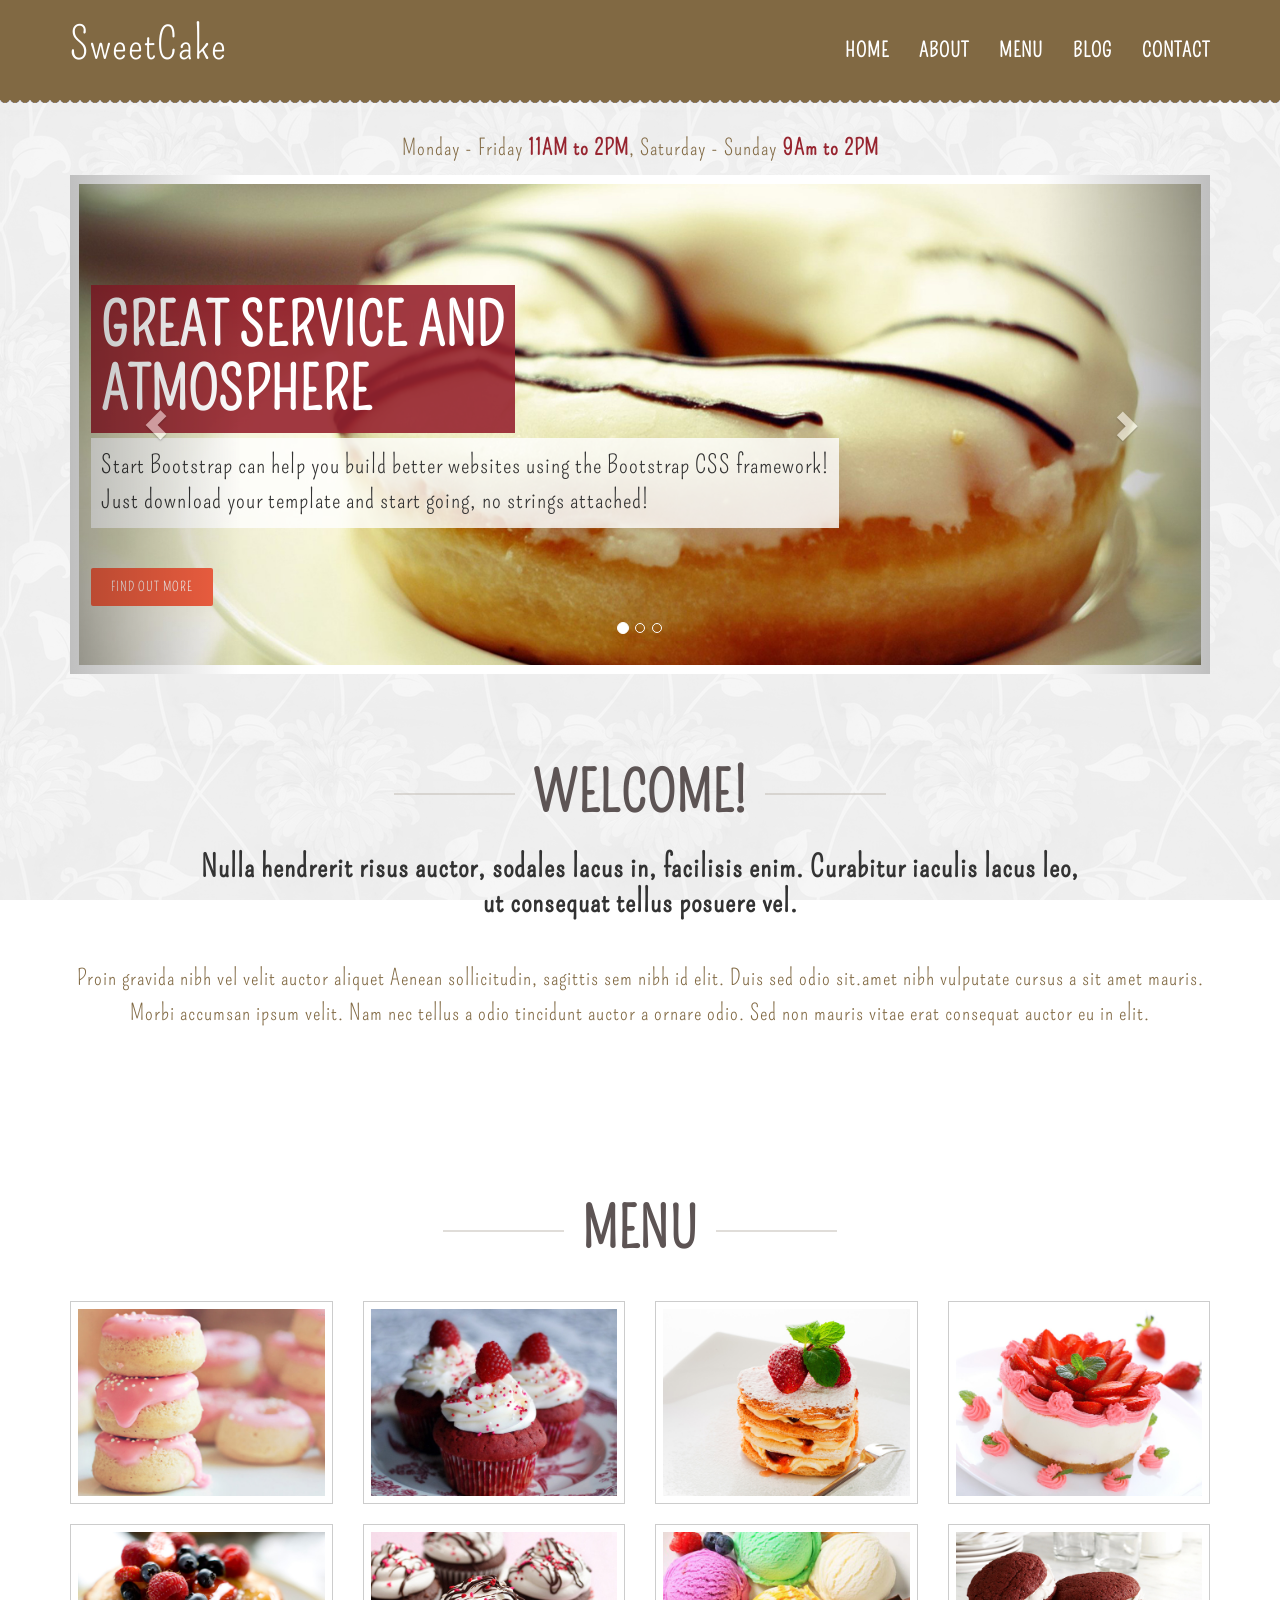
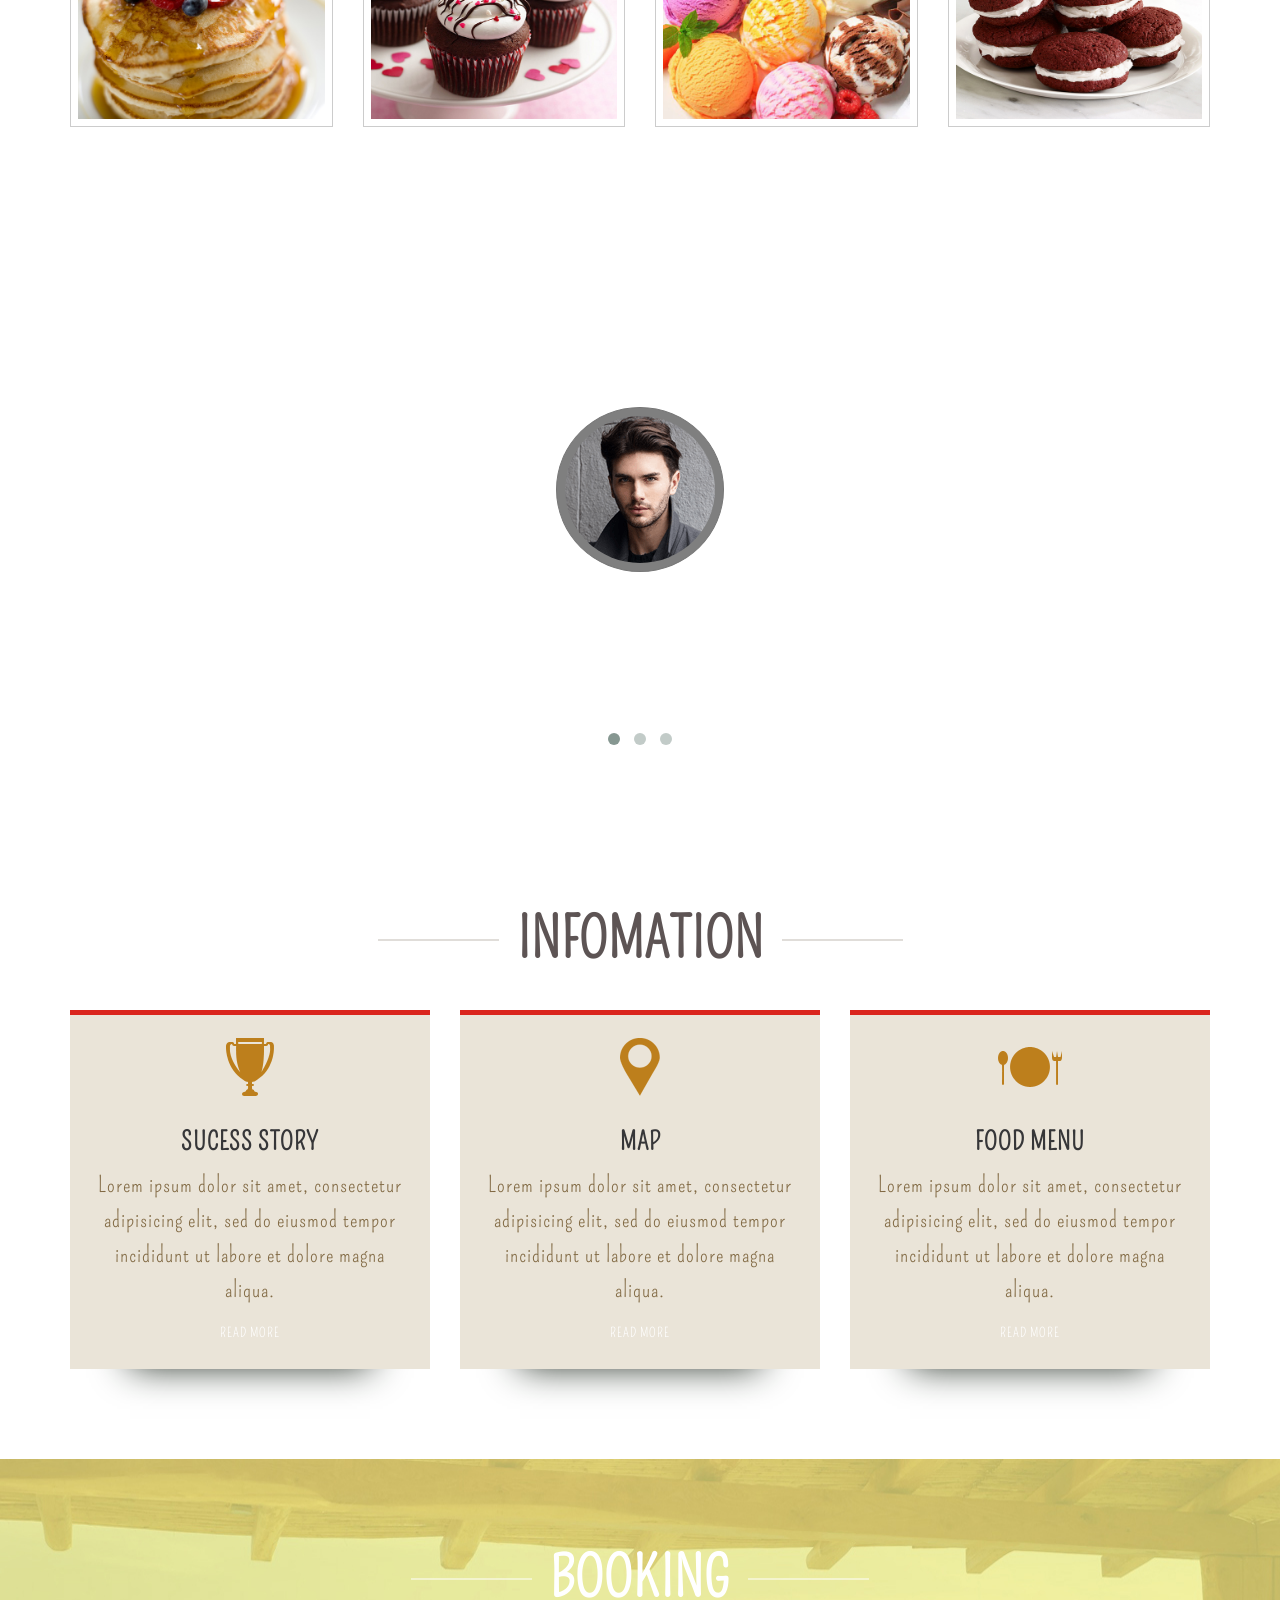
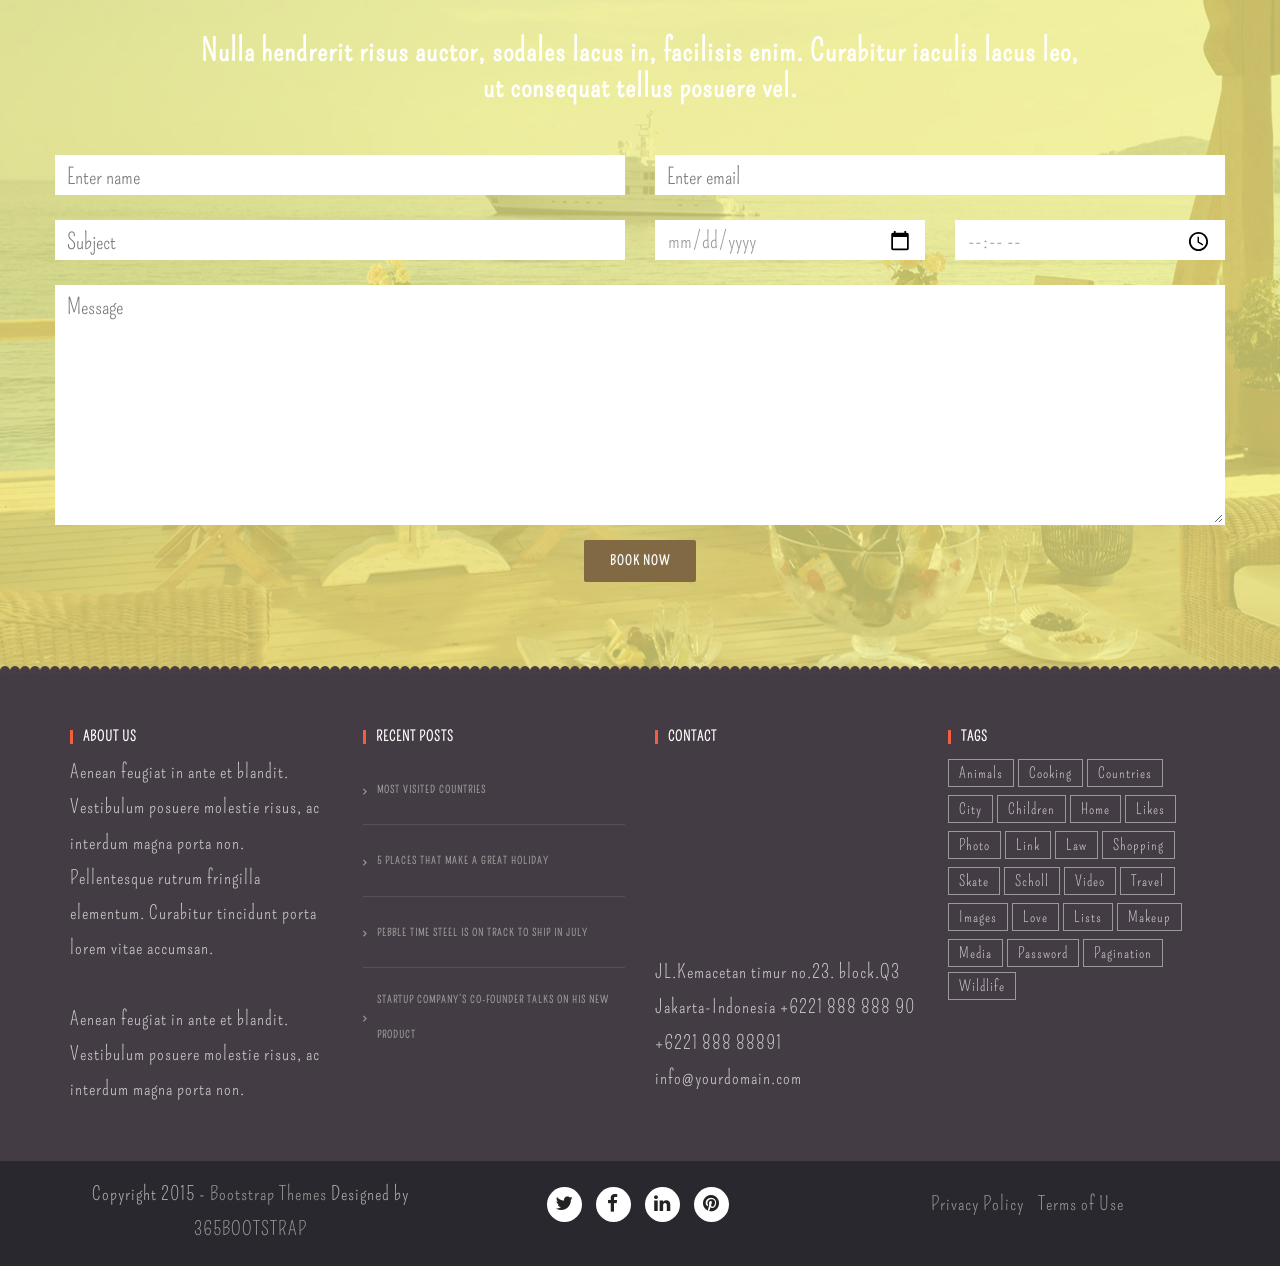
<file: SweetCake/index.html>
<html>
<head>
  <!-- META DATA -->
	<meta charset="utf-8" />
    <meta http-equiv="X-UA-Compatible" content="IE=edge" />
    <meta name="viewport" content="width=device-width, initial-scale=1" />
    <meta name="description" content="Free Bootstrap Themes by 365Bootstrap dot com - Free Responsive Html5 Templates">
    <meta name="author" content="http://www.365bootstrap.com">

	<title>SweetCake - Free Bootstrap Themes</title>
  
	<!-- Bootstrap Core CSS -->
    <link rel="stylesheet" href="css/bootstrap.min.css"  type="text/css">
	
	<!-- Owl Carousel Assets -->
    <link href="owl-carousel/owl.carousel.css" rel="stylesheet">
    <link href="owl-carousel/owl.theme.css" rel="stylesheet">
	
	<!-- Custom CSS -->
    <link rel="stylesheet" href="css/style.css">
	
	<!-- Custom Fonts -->
    <link rel="stylesheet" href="font-awesome-4.4.0/css/font-awesome.min.css"  type="text/css">
	<link href='http://fonts.googleapis.com/css?family=Asap:400,700' rel='stylesheet' type='text/css'>
	
	<!-- HTML5 Shim and Respond.js IE8 support of HTML5 elements and media queries -->
    <!-- WARNING: Respond.js doesn't work if you view the page via file:// -->
    <!--[if lt IE 9]>
        <script src="js/html5shiv.js"></script>
        <script src="js/respond.min.js"></script>
    <![endif]-->
	
</head>

 <body>

	<!-- /////////////////////////////////////////Navigation -->
    <nav class="navbar navbar-default navbar-fixed-top">
        <div class="container">
            <!-- Brand and toggle get grouped for better mobile display -->
            <div class="navbar-header page-scroll">
                <button type="button" class="navbar-toggle" data-toggle="collapse" data-target="#bs-example-navbar-collapse-1">
                    <span class="sr-only">Toggle navigation</span>
                    <span class="icon-bar"></span>
                    <span class="icon-bar"></span>
                    <span class="icon-bar"></span>
                </button>
                <a class="navbar-brand page-scroll" href="#page-top">SweetCake</a>
            </div>

            <!-- Collect the nav links, forms, and other content for toggling -->
            <div class="collapse navbar-collapse" id="bs-example-navbar-collapse-1">
                <ul class="nav navbar-nav navbar-right">
                    <li class="hidden">
                        <a href="#page-top"></a>
                    </li>
                    <li>
                        <a class="page-scroll" href="index.html">Home</a>
                    </li>
                    <li>
                        <a class="page-scroll" href="single.html">About</a>
                    </li>
                    <li>
                        <a class="page-scroll" href="menu.html">Menu</a>
                    </li>
                    <li>
                        <a class="page-scroll" href="archive.html">Blog</a>
                    </li>
                    <li>
                        <a class="page-scroll" href="contact.html">Contact</a>
                    </li>
                </ul>
            </div>
            <!-- /.navbar-collapse -->
        </div>
        <!-- /.container-fluid -->
    </nav>
	<!-- Navigation -->
	<header class="container">
		<p class="text-center">Monday - Friday <strong>11AM to 2PM</strong>, Saturday - Sunday <strong>9Am to 2PM</strong></p>
		<!-- CAROUSEL -->
		<div id="carousel-example-generic" class="carousel slide" data-ride="carousel" data-interval="4000">
			<!-- Indicators -->
			<ol class="carousel-indicators">
				<li data-target="#carousel-example-generic" data-slide-to="0" class="active"></li>
				<li data-target="#carousel-example-generic" data-slide-to="1"></li>
				<li data-target="#carousel-example-generic" data-slide-to="2"></li>
			</ol>
		 
			<!-- Wrapper for slides -->
			<div class="carousel-inner">
				<div class="item active">
					<img src="images/banner1.jpg" alt="...">
					<!-- Static Header -->
					<div class="header-text hidden-xs">
						<h1>Great service and <br/>atmosphere</h1></br>
						<p>Start Bootstrap can help you build better websites using the Bootstrap CSS framework! <br/>Just download your template and start going, no strings attached!</p></br>
						<a href="" class="btn btn-primary btn-xl page-scroll">Find Out More</a>
					</div><!-- /header-text -->
				</div>
				<div class="item">
					<img src="images/banner2.jpg" alt="...">
					<!-- Static Header -->
					<div class="header-text hidden-xs">
						<h1>Great service and <br/>atmosphere</h1></br>
						<p>Start Bootstrap can help you build better websites using the Bootstrap CSS framework! <br/>Just download your template and start going, no strings attached!</p></br>
						<a href="" class="btn btn-primary btn-xl page-scroll">Find Out More</a>
					</div><!-- /header-text -->
				</div>
				<div class="item">
					<img src="images/banner3.jpg" alt="...">
					<!-- Static Header -->
					<div class="header-text hidden-xs">
						<h1>Great service and <br/>atmosphere</h1></br>
						<p>Start Bootstrap can help you build better websites using the Bootstrap CSS framework! <br/>Just download your template and start going, no strings attached!</p></br>
						<a href="" class="btn btn-primary btn-xl page-scroll">Find Out More</a>
					</div><!-- /header-text -->
				</div>
			</div>
		 
			<!-- Controls -->
			<a class="left carousel-control" href="#carousel-example-generic" role="button" data-slide="prev">
				<span class="glyphicon glyphicon-chevron-left"></span>
			</a>
			<a class="right carousel-control" href="#carousel-example-generic" role="button" data-slide="next">
				<span class="glyphicon glyphicon-chevron-right"></span>
			</a>
		</div> <!-- Carousel -->
	</header>

	
	<!-- /////////////////////////////////////////Content -->
	<div id="page-content">
	
		<!-- ////////////Content Box 01 -->
		<section class="box-content box-1">
			<div class="container">
				<div class="heading">
					<h2>
						<span class="hr">Welcome!</span>
					</h2>
					<div class="intro">Nulla hendrerit risus auctor, sodales lacus in, facilisis enim. Curabitur iaculis lacus leo,<br/> ut consequat tellus posuere vel.</div>
				</div>
				<div class="row">
					<p>Proin gravida nibh vel velit auctor aliquet Aenean sollicitudin, sagittis sem nibh id elit. Duis sed odio sit.amet nibh vulputate cursus a sit amet mauris. Morbi accumsan ipsum velit. Nam nec tellus a odio tincidunt auctor a ornare odio. Sed non mauris vitae erat consequat auctor eu in elit.</p>
				</div>
			</div>
		</section>
		
		<!-- ////////////Content Box 02 -->
		<section class="box-content box-2 box-style-1" id="services">
			<div class="container">
				<div class="heading">
					<h2>
						<span class="hr">Menu</span>
					</h2>
				</div>
				<div class="row">
					<div class="col-lg-3 col-md-3 col-sm-6 col-xs-12">
						<div class="item-container">
							<a href="#">
								<div class="item-caption">
									<div class="item-caption-inner">
										<div class="item-caption-inner1">
											<h3>$45</h3>
											<span>Only</span>
										</div>
									</div>
								</div>
								<img src="images/menu-1.jpg" />
							</a>
						</div>
						<div class="item-container">
							<a href="#">
								<div class="item-caption">
									<div class="item-caption-inner">
										<div class="item-caption-inner1">
											<h3>$45</h3>
											<span>Only</span>
										</div>
									</div>
								</div>
								<img src="images/menu-5.jpg" />
							</a>
						</div>
					</div>
					<div class="col-lg-3 col-md-3 col-sm-6 col-xs-12">
						<div class="item-container">
							<a href="#">
								<div class="item-caption">
									<div class="item-caption-inner">
										<div class="item-caption-inner1">
											<h3>$45</h3>
											<span>Only</span>
										</div>
									</div>
								</div>
								<img src="images/menu-2.jpg" />
							</a>
						</div>
						<div class="item-container">
							<a href="#">
								<div class="item-caption">
									<div class="item-caption-inner">
										<div class="item-caption-inner1">
											<h3>$45</h3>
											<span>Only</span>
										</div>
									</div>
								</div>
								<img src="images/menu-6.jpg" />
							</a>
						</div>
					</div>
					<div class="col-lg-3 col-md-3 col-sm-6 col-xs-12">
						<div class="item-container">
							<a href="#">
								<div class="item-caption">
									<div class="item-caption-inner">
										<div class="item-caption-inner1">
											<h3>$45</h3>
											<span>Only</span>
										</div>
									</div>
								</div>
								<img src="images/menu-3.jpg" />
							</a>
						</div>
						<div class="item-container">
							<a href="#">
								<div class="item-caption">
									<div class="item-caption-inner">
										<div class="item-caption-inner1">
											<h3>$45</h3>
											<span>Only</span>
										</div>
									</div>
								</div>
								<img src="images/menu-7.jpg" />
							</a>
						</div>
					</div>
					<div class="col-lg-3 col-md-3 col-sm-6 col-xs-12">
						<div class="item-container">
							<a href="#">
								<div class="item-caption">
									<div class="item-caption-inner">
										<div class="item-caption-inner1">
											<h3>$45</h3>
											<span>Only</span>
										</div>
									</div>
								</div>
								<img src="images/menu-4.jpg" />
							</a>
						</div>
						<div class="item-container">
							<a href="#">
								<div class="item-caption">
									<div class="item-caption-inner">
										<div class="item-caption-inner1">
											<h3>$45</h3>
											<span>Only</span>
										</div>
									</div>
								</div>
								<img src="images/menu-8.jpg" />
							</a>
						</div>
					</div>
				</div>
			</div>
		</section>
		
		<!-- ////////////Content Box 3 -->
		<section class="box-content box-3 box-style-3">
			<div class="container">
				<div class="heading">
					<h2>
						<span class="hr" style="color: #fff;">Clients Say</span>
					</h2>
				</div>
				<div class="row">
					<div id="owl-brand" class="owl-carousel">
						<div class="item text-center">
							<img src="images/partner1.png" class="img-circle" />
							<p>Lorem Ipsum is simply dummy text of the printing and typesetting industry. Lorem Ipsum has been the industrys standard dummy text ever since the 1500s, when an unknown printer took a galley.</p>
							<span>Catherine Grace - America</span>
						</div>
						<div class="item text-center">
							<img src="images/partner2.png" class="img-circle" />
							<p>Lorem Ipsum is simply dummy text of the printing and typesetting industry. Lorem Ipsum has been the industrys standard dummy text ever since the 1500s, when an unknown printer took a galley.</p>
							<span>Catherine Grace - America</span>
						</div>
						<div class="item text-center">
							<img src="images/partner3.png" class="img-circle" />
							<p>Lorem Ipsum is simply dummy text of the printing and typesetting industry. Lorem Ipsum has been the industrys standard dummy text ever since the 1500s, when an unknown printer took a galley.</p>
							<span>Catherine Grace - America</span>
						</div>
					</div>
				</div>
			</div>
		</section>
		
		<!-- ////////////Content Box 04 -->
		<section class="box-content box-4 box-style-1" id="services">
			<div class="container">
				<div class="heading">
					<h2>
						<span class="hr">Infomation</span>
					</h2>
				</div>
				<div class="row">
					<div class="col-sm-4">
						<div class="service">
							<a href="single.html"><img src="images/icon1.png" title="icon-name"></a>
							<h3>Sucess Story</h3>
							<p>Lorem ipsum dolor sit amet, consectetur adipisicing elit, sed do eiusmod tempor incididunt ut labore et dolore magna aliqua. </p>
							<a class="btn btn-2 btn-sm" href="single.html">Read More</a>
							
						</div>
			 		</div>
			 		<div class="col-sm-4">
						<div class="service">
							<a href="contact.html"><img src="images/icon3.png" title="icon-name"></a>
							<h3>Map</h3>
							<p>Lorem ipsum dolor sit amet, consectetur adipisicing elit, sed do eiusmod tempor incididunt ut labore et dolore magna aliqua. </p>
							<a class="btn btn-2 btn-sm" href="contact.html">Read More</a>
						</div>
			 		</div>
			 		<div class="col-sm-4">
						<div class="service">
							<a href="menu.html"><img src="images/icon2.png" title="icon-name"></a>
							<h3>Food Menu</h3>
							<p>Lorem ipsum dolor sit amet, consectetur adipisicing elit, sed do eiusmod tempor incididunt ut labore et dolore magna aliqua. </p>
							<a class="btn btn-2 btn-sm" href="menu.html">Read More</a>
						</div>
			 		</div>	
				</div>
			</div>
		</section>
		
		<!-- ////////////Content Box 05 -->
		<section class="box-content box-5 box-style-2" id="contact">
			<div class="container">
				<div class="heading">
					<h2>
						<span class="hr" style="color: #fff;">Booking</span>
					</h2>
					<div class="intro">Nulla hendrerit risus auctor, sodales lacus in, facilisis enim. Curabitur iaculis lacus leo,<br/> ut consequat tellus posuere vel.</div>
				</div>
				<div class="row">
					<div>
						<form name="form1" method="post" action="">
							<div class="row">
								<div class="col-md-6">
									<div class="form-group">
									<input type="text" class="form-control input-lg" name="name" id="name" placeholder="Enter name" required="required" />
									</div>
								</div>
								<div class="col-md-6">
									<div class="form-group">
										<input type="email" class="form-control input-lg" name="email" id="email" placeholder="Enter email" required="required" />
									</div>
								</div>
							</div>
							<div class="row">
								<div class="col-md-6">
									<div class="form-group">
										<input type="text" class="form-control input-lg" name="subject" id="subject" placeholder="Subject" required="required" />
									</div>
								</div>
								<div class="col-md-3">
									<div class="form-group">
										<input type="date" class="form-control input-lg" name="date" id="date" placeholder="Date" required="required" />
									</div>
								</div>
								<div class="col-md-3">
									<div class="form-group">
										<input type="time" class="form-control input-lg" name="time" id="time" placeholder="Time" required="required" />
									</div>
								</div>
							</div>
							<div class="row">
								<div class="col-md-12">
									<div class="form-group">
										<textarea name="message" id="message" class="form-control" rows="4" cols="25" required="required"
										placeholder="Message"></textarea>
									</div>						
									<center><button type="submit" class="btn btn-skin" name="btnBooking" id="btnBbooking">
								Book Now</button></center>
								</div>
							</div>
						</form>
					</div>
				</div>
			</div>
		</section>
	</div>
	
	<!-- FOOTER -->
	<footer>
		<div class="wrap-footer">
			<div class="container">
				<div class="row"> 
					<div class="col-footer col-md-3">
						<h2 class="footer-title">About Us</h2>
						<div class="textwidget">Aenean feugiat in ante et blandit. Vestibulum posuere molestie risus, ac interdum magna porta non. Pellentesque rutrum fringilla elementum. Curabitur tincidunt porta lorem vitae accumsan. <br> <br> 
						Aenean feugiat in ante et blandit. Vestibulum posuere molestie risus, ac interdum magna porta non.</div>
					</div> 
					<div class="col-footer col-md-3 widget_recent_entries">
						<h2 class="footer-title">Recent Posts</h2>
						<ul>
							<li><a href="#">MOST VISITED COUNTRIES</a></li>
							<li><a href="#">5 PLACES THAT MAKE A GREAT HOLIDAY</a></li>
							<li><a href="#">PEBBLE TIME STEEL IS ON TRACK TO SHIP IN JULY</a></li>
							<li><a href="#">STARTUP COMPANY&#8217;S CO-FOUNDER TALKS ON HIS NEW PRODUCT</a></li>
						</ul>
					</div>
					<div class="col-footer col-md-3">
						<h2 class="footer-title">CONTACT</h2>
						<div class='embed-container maps'>
							<iframe src="https://www.google.com/maps/embed?pb=!1m18!1m12!1m3!1d3164.289259162295!2d-120.7989351!3d37.5246781!2m3!1f0!2f0!3f0!3m2!1i1024!2i768!4f13.1!3m3!1m2!1s0x8091042b3386acd7%3A0x3b4a4cedc60363dd!2sMain+St%2C+Denair%2C+CA+95316%2C+Hoa+K%E1%BB%B3!5e0!3m2!1svi!2s!4v1434016649434" width="100%" height="200px" frameborder="0" style="border: 0"></iframe>
						</div>
						<span>JL.Kemacetan timur no.23. block.Q3<br>
							Jakarta-Indonesia</span>
						   <span>+6221 888 888 90 <br>
							+6221 888 88891</span>
						<span>info@yourdomain.com</span>
					</div>
					<div class="col-footer col-md-3">
						<h2 class="footer-title">Tags</h2>
						<div class="footer-tags">
							<a href="#">animals</a>
							<a href="#">cooking</a>
							<a href="#">countries</a>
							<a href="#">city</a>
							<a href="#">children</a>
							<a href="#">home</a>
							<a href="#">likes</a>
							<a href="#">photo</a>
							<a href="#">link</a>
							<a href="#">law</a>
							<a href="#">shopping</a>
							<a href="#">skate</a>
							<a href="#">scholl</a>
							<a href="#">video</a>
							<a href="#">travel</a>
							<a href="#">images</a>
							<a href="#">love</a>
							<a href="#">lists</a>
							<a href="#">makeup</a>
							<a href="#">media</a>
							<a href="#">password</a>
							<a href="#">pagination</a>
							<a href="#">wildlife</a>
						</div>
					</div>
				</div>
			</div>
		</div>
		<div class="bottom-footer">
			<div class="container">
				<div class="row">
					<div class="col-md-4">
						<p>Copyright 2015 - <a href="http://www.365bootstrap.com" target="_blank" rel="nofollow">Bootstrap Themes</a> Designed by <a href="http://www.365bootstrap.com" target="_blank" rel="nofollow">365BOOTSTRAP</a></p>
					</div>
					<div class="col-md-4">
						<ul class="list-inline social-buttons">
							<li><a href="#"><i class="fa fa-twitter"></i></a>
							</li>
							<li><a href="https://www.facebook.com/365bootstrap"><i class="fa fa-facebook"></i></a>
							</li>
							<li><a href="#"><i class="fa fa-linkedin"></i></a>
							</li>
							<li><a href="#"><i class="fa fa-pinterest"></i></a>
							</li>
						</ul>
					</div>
					<div class="col-md-4">
						<ul class="list-inline quicklinks">
							<li><a href="#">Privacy Policy</a>
							</li>
							<li><a href="#">Terms of Use</a>
							</li>
						</ul>
					</div>
				</div>
			</div>
		</div>
	</footer>
  
	<!-- jQuery -->
	<script type="text/javascript" src="js/jquery-2.1.1.js"></script>
	<script type="text/javascript" src="js/bootstrap.min.js"></script>
	
	<!-- Custom Theme JavaScript -->
	<script src="js/agency.js"></script>

	<!-- Plugin JavaScript -->
	<script src="js/jquery.easing.min.js"></script>
	<script src="js/classie.js"></script>
	<script src="js/cbpAnimatedHeader.js"></script>
	
	<!-- carousel -->
	<script src="owl-carousel/owl.carousel.js"></script>
    <script>
    $(document).ready(function() {
      $("#owl-brand").owlCarousel({
        autoPlay: 3000,
        items : 1,
		itemsDesktop : [1199,1],
        itemsDesktopSmall : [979,2],
		navigation: false,
      });
    });
    </script>
	
	<!-- Google Map -->
	<script>
		$('.maps').click(function () {
		$('.maps iframe').css("pointer-events", "auto");
	});

	$( ".maps" ).mouseleave(function() {
	  $('.maps iframe').css("pointer-events", "none"); 
	});
	</script>
</body>
</html>
</file>
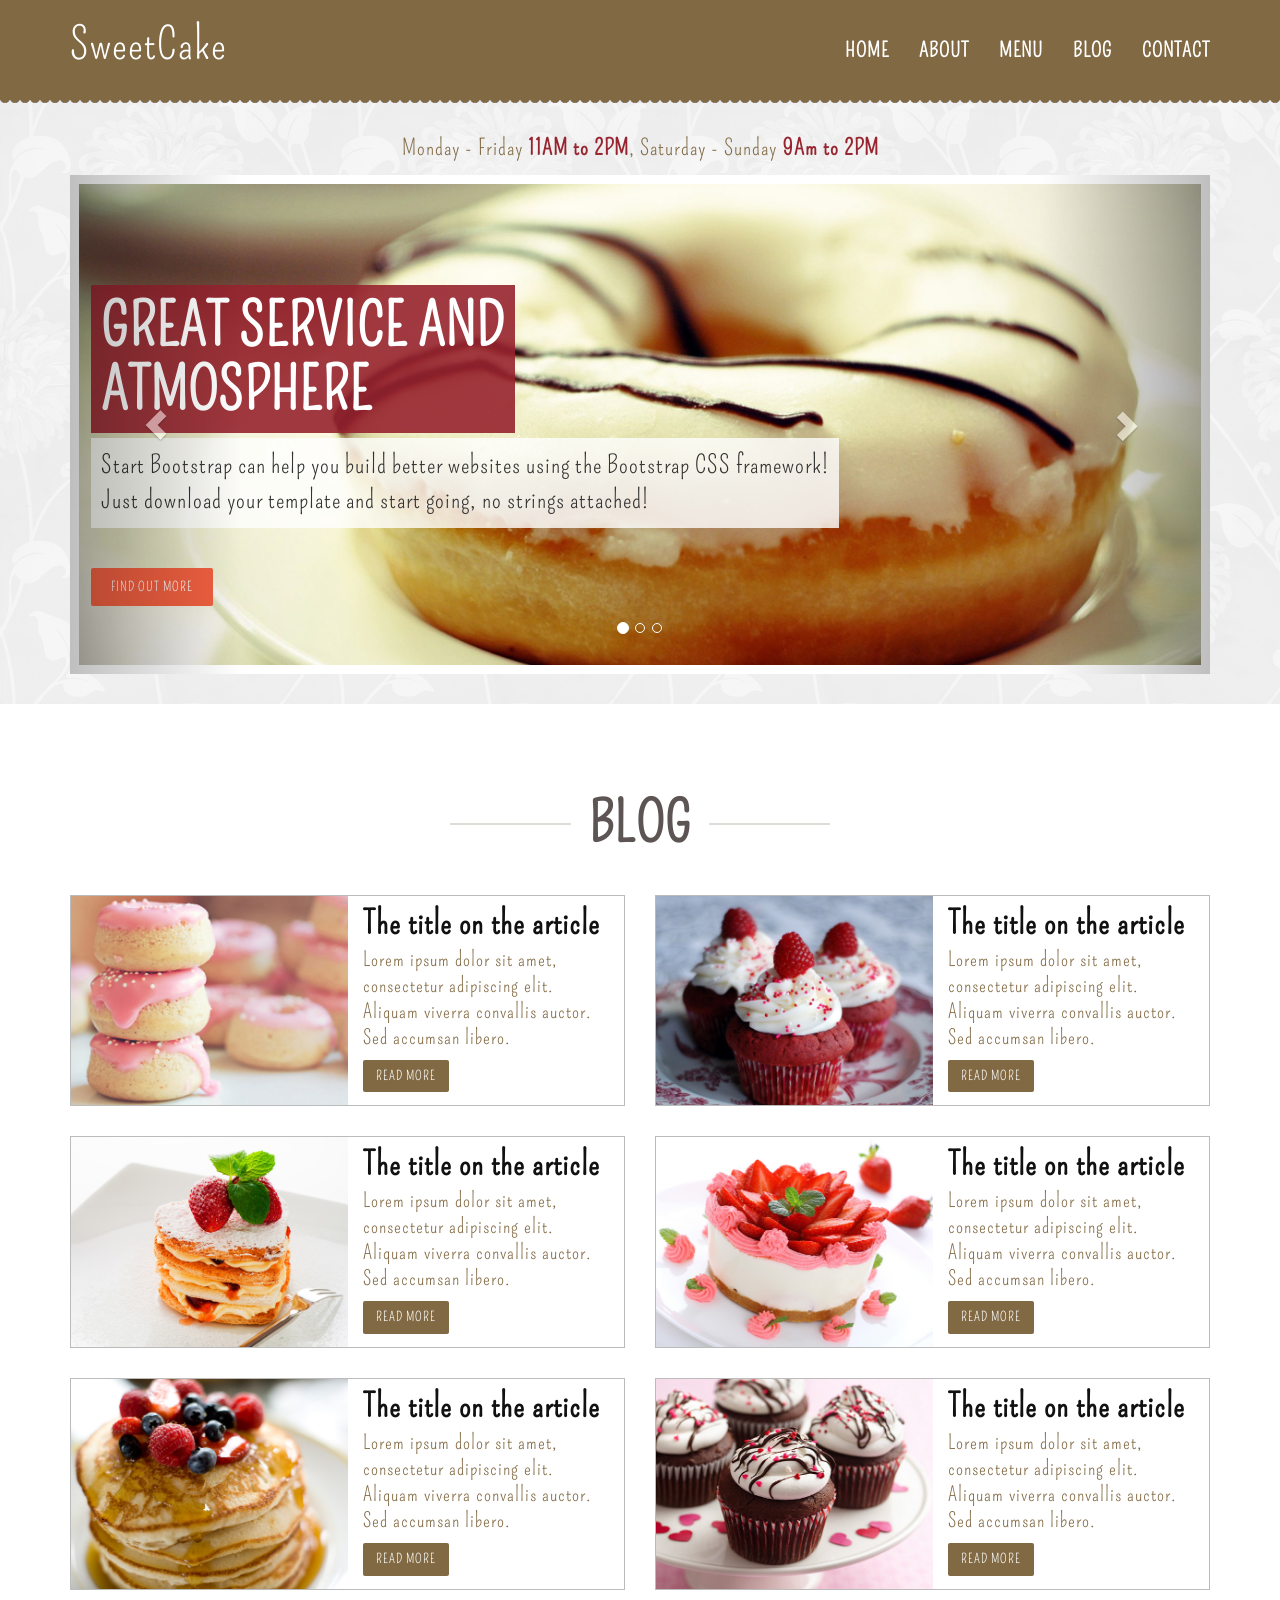
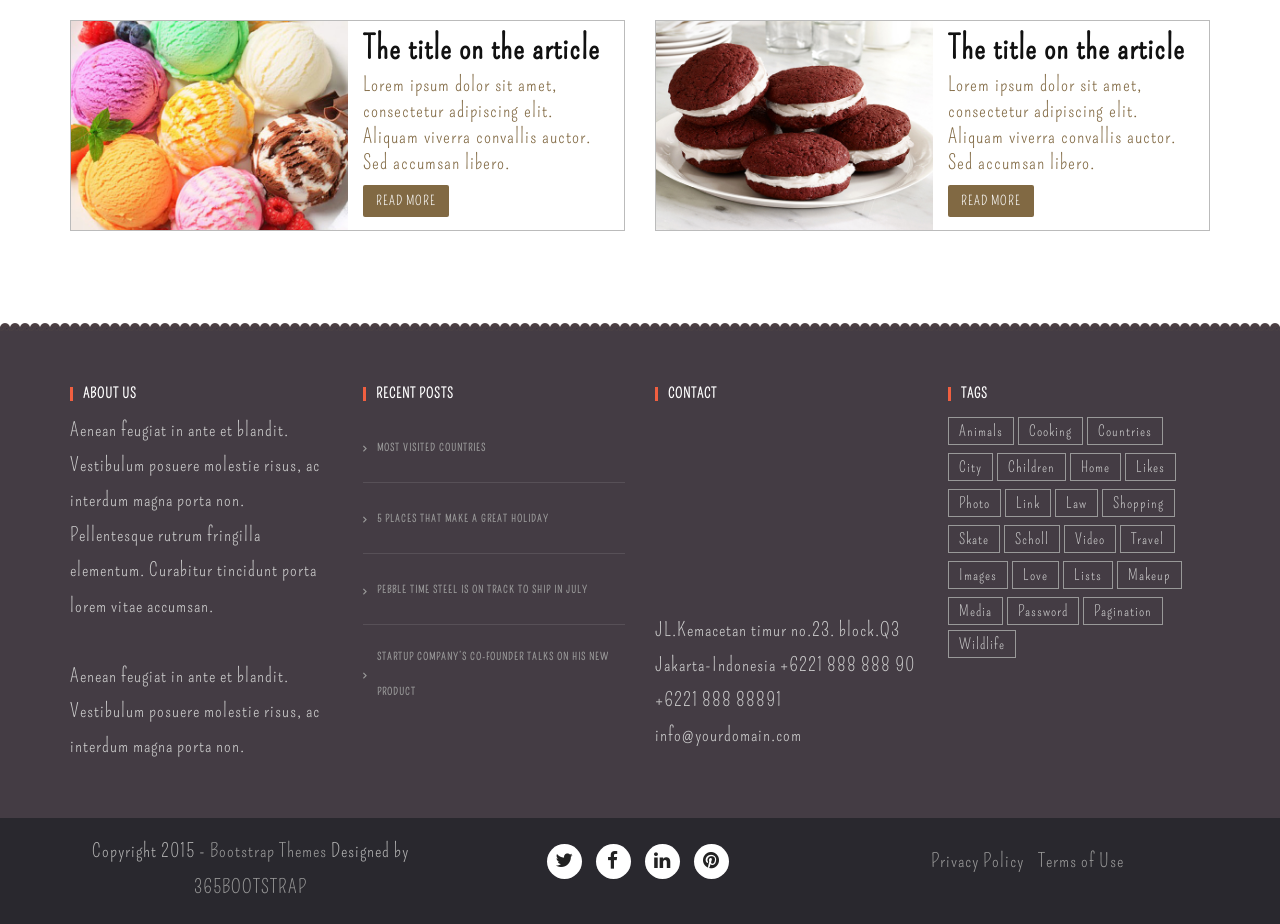
<file: SweetCake/archive.html>
<html>
<head>
  <!-- META DATA -->
	<meta charset="utf-8" />
    <meta http-equiv="X-UA-Compatible" content="IE=edge" />
    <meta name="viewport" content="width=device-width, initial-scale=1" />
    <meta name="description" content="Free Bootstrap Themes by 365Bootstrap dot com - Free Responsive Html5 Templates">
    <meta name="author" content="http://www.365bootstrap.com">

	<title>SweetCake - Free Bootstrap Themes</title>
  
	<!-- Bootstrap Core CSS -->
    <link rel="stylesheet" href="css/bootstrap.min.css"  type="text/css">
	
	<!-- Owl Carousel Assets -->
    <link href="owl-carousel/owl.carousel.css" rel="stylesheet">
    <link href="owl-carousel/owl.theme.css" rel="stylesheet">
	
	<!-- Custom CSS -->
    <link rel="stylesheet" href="css/style.css">
	
	<!-- Custom Fonts -->
    <link rel="stylesheet" href="font-awesome-4.4.0/css/font-awesome.min.css"  type="text/css">
	<link href='http://fonts.googleapis.com/css?family=Asap:400,700' rel='stylesheet' type='text/css'>
	
	<!-- HTML5 Shim and Respond.js IE8 support of HTML5 elements and media queries -->
    <!-- WARNING: Respond.js doesn't work if you view the page via file:// -->
    <!--[if lt IE 9]>
        <script src="js/html5shiv.js"></script>
        <script src="js/respond.min.js"></script>
    <![endif]-->
	
</head>

 <body>


	<!-- /////////////////////////////////////////Navigation -->
    <nav class="navbar navbar-default navbar-fixed-top">
        <div class="container">
            <!-- Brand and toggle get grouped for better mobile display -->
            <div class="navbar-header page-scroll">
                <button type="button" class="navbar-toggle" data-toggle="collapse" data-target="#bs-example-navbar-collapse-1">
                    <span class="sr-only">Toggle navigation</span>
                    <span class="icon-bar"></span>
                    <span class="icon-bar"></span>
                    <span class="icon-bar"></span>
                </button>
                <a class="navbar-brand page-scroll" href="#page-top">SweetCake</a>
            </div>

            <!-- Collect the nav links, forms, and other content for toggling -->
            <div class="collapse navbar-collapse" id="bs-example-navbar-collapse-1">
                <ul class="nav navbar-nav navbar-right">
                    <li class="hidden">
                        <a href="#page-top"></a>
                    </li>
                    <li>
                        <a class="page-scroll" href="index.html">Home</a>
                    </li>
                    <li>
                        <a class="page-scroll" href="single.html">About</a>
                    </li>
                    <li>
                        <a class="page-scroll" href="menu.html">Menu</a>
                    </li>
                    <li>
                        <a class="page-scroll" href="archive.html">Blog</a>
                    </li>
                    <li>
                        <a class="page-scroll" href="contact.html">Contact</a>
                    </li>
                </ul>
            </div>
            <!-- /.navbar-collapse -->
        </div>
        <!-- /.container-fluid -->
    </nav>
	<!-- Navigation -->
	<header class="container">
		<p class="text-center">Monday - Friday <strong>11AM to 2PM</strong>, Saturday - Sunday <strong>9Am to 2PM</strong></p>
		<!-- CAROUSEL -->
		<div id="carousel-example-generic" class="carousel slide" data-ride="carousel" data-interval="4000">
			<!-- Indicators -->
			<ol class="carousel-indicators">
				<li data-target="#carousel-example-generic" data-slide-to="0" class="active"></li>
				<li data-target="#carousel-example-generic" data-slide-to="1"></li>
				<li data-target="#carousel-example-generic" data-slide-to="2"></li>
			</ol>
		 
			<!-- Wrapper for slides -->
			<div class="carousel-inner">
				<div class="item active">
					<img src="images/banner1.jpg" alt="...">
					<!-- Static Header -->
					<div class="header-text hidden-xs">
						<h1>Great service and <br/>atmosphere</h1></br>
						<p>Start Bootstrap can help you build better websites using the Bootstrap CSS framework! <br/>Just download your template and start going, no strings attached!</p></br>
						<a href="" class="btn btn-primary btn-xl page-scroll">Find Out More</a>
					</div><!-- /header-text -->
				</div>
				<div class="item">
					<img src="images/banner2.jpg" alt="...">
					<!-- Static Header -->
					<div class="header-text hidden-xs">
						<h1>Great service and <br/>atmosphere</h1></br>
						<p>Start Bootstrap can help you build better websites using the Bootstrap CSS framework! <br/>Just download your template and start going, no strings attached!</p></br>
						<a href="" class="btn btn-primary btn-xl page-scroll">Find Out More</a>
					</div><!-- /header-text -->
				</div>
				<div class="item">
					<img src="images/banner3.jpg" alt="...">
					<!-- Static Header -->
					<div class="header-text hidden-xs">
						<h1>Great service and <br/>atmosphere</h1></br>
						<p>Start Bootstrap can help you build better websites using the Bootstrap CSS framework! <br/>Just download your template and start going, no strings attached!</p></br>
						<a href="" class="btn btn-primary btn-xl page-scroll">Find Out More</a>
					</div><!-- /header-text -->
				</div>
			</div>
		 
			<!-- Controls -->
			<a class="left carousel-control" href="#carousel-example-generic" role="button" data-slide="prev">
				<span class="glyphicon glyphicon-chevron-left"></span>
			</a>
			<a class="right carousel-control" href="#carousel-example-generic" role="button" data-slide="next">
				<span class="glyphicon glyphicon-chevron-right"></span>
			</a>
		</div> <!-- Carousel -->
	</header>

	
	<!-- /////////////////////////////////////////Content -->
	<div id="page-content">
		<div id="main-content">
			<div class="container">
				<article>
					<div class="heading">
						<h2>
							<span class="hr">Blog</span>
						</h2>
					</div>
					<div class="row">
						<div class="col-md-6">
							<div class="clearfix box-archive">
								<div class="col-md-6">
									<img src="images/menu-1.jpg"/>
								</div>
								<div class="col-md-6">
									<div class="wrapper">
										<h3>The title on the article</h3>
										<p>Lorem ipsum dolor sit amet, consectetur adipiscing elit. Aliquam viverra convallis auctor. Sed accumsan libero.</p>
										<a class="btn btn-1" href="#">Read More</a>
									</div>
								</div>
							</div>
						</div>
						<div class="col-md-6">
							<div class="clearfix box-archive">
								<div class="col-md-6">
									<img src="images/menu-2.jpg"/>
								</div>
								<div class="col-md-6">
									<div class="wrapper">
										<h3>The title on the article</h3>
										<p>Lorem ipsum dolor sit amet, consectetur adipiscing elit. Aliquam viverra convallis auctor. Sed accumsan libero.</p>
										<a class="btn btn-1" href="#">Read More</a>
									</div>
								</div>
							</div>
						</div>
					</div>
					<div class="row">
						<div class="col-md-6">
							<div class="clearfix box-archive">
								<div class="col-md-6">
									<img src="images/menu-3.jpg"/>
								</div>
								<div class="col-md-6">
									<div class="wrapper">
										<h3>The title on the article</h3>
										<p>Lorem ipsum dolor sit amet, consectetur adipiscing elit. Aliquam viverra convallis auctor. Sed accumsan libero.</p>
										<a class="btn btn-1" href="#">Read More</a>
									</div>
								</div>
							</div>
						</div>
						<div class="col-md-6">
							<div class="clearfix box-archive">
								<div class="col-md-6">
									<img src="images/menu-4.jpg"/>
								</div>
								<div class="col-md-6">
									<div class="wrapper">
										<h3>The title on the article</h3>
										<p>Lorem ipsum dolor sit amet, consectetur adipiscing elit. Aliquam viverra convallis auctor. Sed accumsan libero.</p>
										<a class="btn btn-1" href="#">Read More</a>
									</div>
								</div>
							</div>
						</div>
					</div>
					<div class="row">
						<div class="col-md-6">
							<div class="clearfix box-archive">
								<div class="col-md-6">
									<img src="images/menu-5.jpg"/>
								</div>
								<div class="col-md-6">
									<div class="wrapper">
										<h3>The title on the article</h3>
										<p>Lorem ipsum dolor sit amet, consectetur adipiscing elit. Aliquam viverra convallis auctor. Sed accumsan libero.</p>
										<a class="btn btn-1" href="#">Read More</a>
									</div>
								</div>
							</div>
						</div>
						<div class="col-md-6">
							<div class="clearfix box-archive">
								<div class="col-md-6">
									<img src="images/menu-6.jpg"/>
								</div>
								<div class="col-md-6">
									<div class="wrapper">
										<h3>The title on the article</h3>
										<p>Lorem ipsum dolor sit amet, consectetur adipiscing elit. Aliquam viverra convallis auctor. Sed accumsan libero.</p>
										<a class="btn btn-1" href="#">Read More</a>
									</div>
								</div>
							</div>
						</div>
					</div>
					<div class="row">
						<div class="col-md-6">
							<div class="clearfix box-archive">
								<div class="col-md-6">
									<img src="images/menu-7.jpg"/>
								</div>
								<div class="col-md-6">
									<div class="wrapper">
										<h3>The title on the article</h3>
										<p>Lorem ipsum dolor sit amet, consectetur adipiscing elit. Aliquam viverra convallis auctor. Sed accumsan libero.</p>
										<a class="btn btn-1" href="#">Read More</a>
									</div>
								</div>
							</div>
						</div>
						<div class="col-md-6">
							<div class="clearfix box-archive">
								<div class="col-md-6">
									<img src="images/menu-8.jpg"/>
								</div>
								<div class="col-md-6">
									<div class="wrapper">
										<h3>The title on the article</h3>
										<p>Lorem ipsum dolor sit amet, consectetur adipiscing elit. Aliquam viverra convallis auctor. Sed accumsan libero.</p>
										<a class="btn btn-1" href="#">Read More</a>
									</div>
								</div>
							</div>
						</div>
					</div>
				</article>
			</div>
		</div>
	</div>
	
	<!-- FOOTER -->
	<footer>
		<div class="wrap-footer">
			<div class="container">
				<div class="row"> 
					<div class="col-footer col-md-3">
						<h2 class="footer-title">About Us</h2>
						<div class="textwidget">Aenean feugiat in ante et blandit. Vestibulum posuere molestie risus, ac interdum magna porta non. Pellentesque rutrum fringilla elementum. Curabitur tincidunt porta lorem vitae accumsan. <br> <br> 
						Aenean feugiat in ante et blandit. Vestibulum posuere molestie risus, ac interdum magna porta non.</div>
					</div> 
					<div class="col-footer col-md-3 widget_recent_entries">
						<h2 class="footer-title">Recent Posts</h2>
						<ul>
							<li><a href="#">MOST VISITED COUNTRIES</a></li>
							<li><a href="#">5 PLACES THAT MAKE A GREAT HOLIDAY</a></li>
							<li><a href="#">PEBBLE TIME STEEL IS ON TRACK TO SHIP IN JULY</a></li>
							<li><a href="#">STARTUP COMPANY&#8217;S CO-FOUNDER TALKS ON HIS NEW PRODUCT</a></li>
						</ul>
					</div>
					<div class="col-footer col-md-3">
						<h2 class="footer-title">CONTACT</h2>
						<div class='embed-container maps'>
							<iframe src="https://www.google.com/maps/embed?pb=!1m18!1m12!1m3!1d3164.289259162295!2d-120.7989351!3d37.5246781!2m3!1f0!2f0!3f0!3m2!1i1024!2i768!4f13.1!3m3!1m2!1s0x8091042b3386acd7%3A0x3b4a4cedc60363dd!2sMain+St%2C+Denair%2C+CA+95316%2C+Hoa+K%E1%BB%B3!5e0!3m2!1svi!2s!4v1434016649434" width="100%" height="200px" frameborder="0" style="border: 0"></iframe>
						</div>
						<span>JL.Kemacetan timur no.23. block.Q3<br>
							Jakarta-Indonesia</span>
						   <span>+6221 888 888 90 <br>
							+6221 888 88891</span>
						<span>info@yourdomain.com</span>
					</div>
					<div class="col-footer col-md-3">
						<h2 class="footer-title">Tags</h2>
						<div class="footer-tags">
							<a href="#">animals</a>
							<a href="#">cooking</a>
							<a href="#">countries</a>
							<a href="#">city</a>
							<a href="#">children</a>
							<a href="#">home</a>
							<a href="#">likes</a>
							<a href="#">photo</a>
							<a href="#">link</a>
							<a href="#">law</a>
							<a href="#">shopping</a>
							<a href="#">skate</a>
							<a href="#">scholl</a>
							<a href="#">video</a>
							<a href="#">travel</a>
							<a href="#">images</a>
							<a href="#">love</a>
							<a href="#">lists</a>
							<a href="#">makeup</a>
							<a href="#">media</a>
							<a href="#">password</a>
							<a href="#">pagination</a>
							<a href="#">wildlife</a>
						</div>
					</div>
				</div>
			</div>
		</div>
		<div class="bottom-footer">
			<div class="container">
				<div class="row">
					<div class="col-md-4">
						<p>Copyright 2015 - <a href="http://www.365bootstrap.com" target="_blank" rel="nofollow">Bootstrap Themes</a> Designed by <a href="http://www.365bootstrap.com" target="_blank" rel="nofollow">365BOOTSTRAP</a></p>
					</div>
					<div class="col-md-4">
						<ul class="list-inline social-buttons">
							<li><a href="#"><i class="fa fa-twitter"></i></a>
							</li>
							<li><a href="https://www.facebook.com/365bootstrap"><i class="fa fa-facebook"></i></a>
							</li>
							<li><a href="#"><i class="fa fa-linkedin"></i></a>
							</li>
							<li><a href="#"><i class="fa fa-pinterest"></i></a>
							</li>
						</ul>
					</div>
					<div class="col-md-4">
						<ul class="list-inline quicklinks">
							<li><a href="#">Privacy Policy</a>
							</li>
							<li><a href="#">Terms of Use</a>
							</li>
						</ul>
					</div>
				</div>
			</div>
		</div>
	</footer>
  
	<!-- jQuery -->
	<script type="text/javascript" src="js/jquery-2.1.1.js"></script>
	<script type="text/javascript" src="js/bootstrap.min.js"></script>
	
	<!-- Custom Theme JavaScript -->
	<script src="js/agency.js"></script>

	<!-- Plugin JavaScript -->
	<script src="js/jquery.easing.min.js"></script>
	<script src="js/classie.js"></script>
	<script src="js/cbpAnimatedHeader.js"></script>
	
	<!-- carousel -->
	<script src="owl-carousel/owl.carousel.js"></script>
    <script>
    $(document).ready(function() {
      $("#owl-brand").owlCarousel({
        autoPlay: 3000,
        items : 1,
		itemsDesktop : [1199,1],
        itemsDesktopSmall : [979,2],
		navigation: false,
      });
    });
    </script>
	
	<!-- Google Map -->
	<script>
		$('.maps').click(function () {
		$('.maps iframe').css("pointer-events", "auto");
	});

	$( ".maps" ).mouseleave(function() {
	  $('.maps iframe').css("pointer-events", "none"); 
	});
	</script>
</body>
</html>
</file>
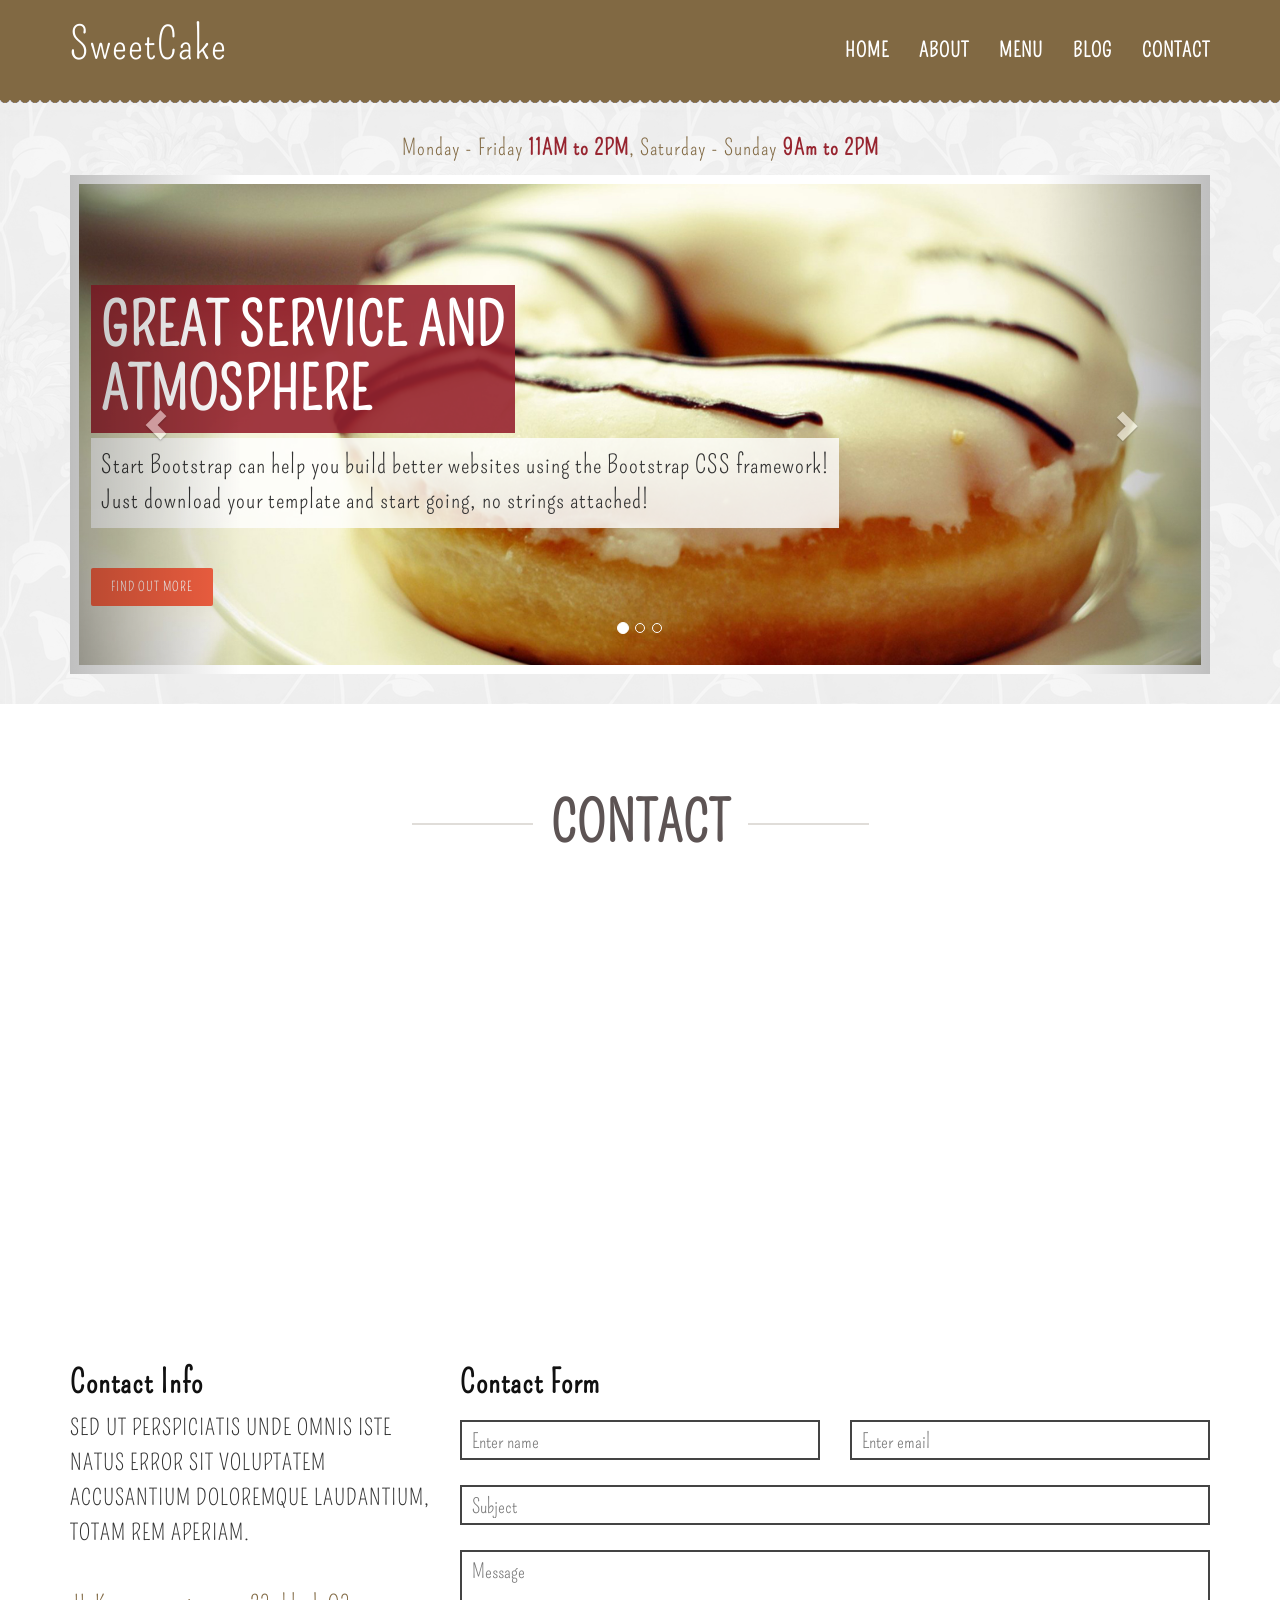
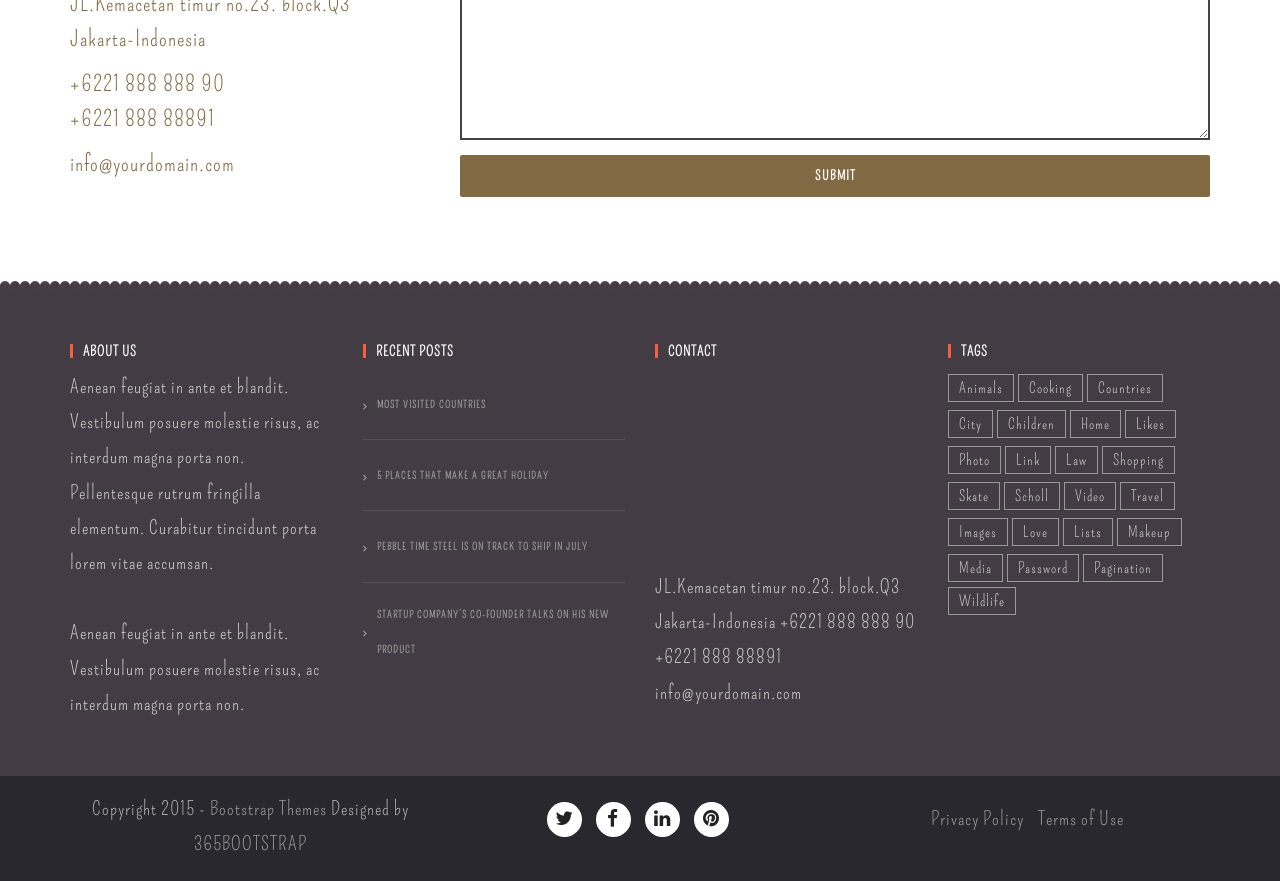
<file: SweetCake/contact.html>
<html>
<head>
  <!-- META DATA -->
	<meta charset="utf-8" />
    <meta http-equiv="X-UA-Compatible" content="IE=edge" />
    <meta name="viewport" content="width=device-width, initial-scale=1" />
    <meta name="description" content="Free Bootstrap Themes by 365Bootstrap dot com - Free Responsive Html5 Templates">
    <meta name="author" content="http://www.365bootstrap.com">

	<title>SweetCake - Free Bootstrap Themes</title>
  
	<!-- Bootstrap Core CSS -->
    <link rel="stylesheet" href="css/bootstrap.min.css"  type="text/css">
	
	<!-- Owl Carousel Assets -->
    <link href="owl-carousel/owl.carousel.css" rel="stylesheet">
    <link href="owl-carousel/owl.theme.css" rel="stylesheet">
	
	<!-- Custom CSS -->
    <link rel="stylesheet" href="css/style.css">
	
	<!-- Custom Fonts -->
    <link rel="stylesheet" href="font-awesome-4.4.0/css/font-awesome.min.css"  type="text/css">
	<link href='http://fonts.googleapis.com/css?family=Asap:400,700' rel='stylesheet' type='text/css'>
	
	<!-- HTML5 Shim and Respond.js IE8 support of HTML5 elements and media queries -->
    <!-- WARNING: Respond.js doesn't work if you view the page via file:// -->
    <!--[if lt IE 9]>
        <script src="js/html5shiv.js"></script>
        <script src="js/respond.min.js"></script>
    <![endif]-->
	
</head>

 <body>


	<!-- /////////////////////////////////////////Navigation -->
    <nav class="navbar navbar-default navbar-fixed-top">
        <div class="container">
            <!-- Brand and toggle get grouped for better mobile display -->
            <div class="navbar-header page-scroll">
                <button type="button" class="navbar-toggle" data-toggle="collapse" data-target="#bs-example-navbar-collapse-1">
                    <span class="sr-only">Toggle navigation</span>
                    <span class="icon-bar"></span>
                    <span class="icon-bar"></span>
                    <span class="icon-bar"></span>
                </button>
                <a class="navbar-brand page-scroll" href="#page-top">SweetCake</a>
            </div>

            <!-- Collect the nav links, forms, and other content for toggling -->
            <div class="collapse navbar-collapse" id="bs-example-navbar-collapse-1">
                <ul class="nav navbar-nav navbar-right">
                    <li class="hidden">
                        <a href="#page-top"></a>
                    </li>
                    <li>
                        <a class="page-scroll" href="index.html">Home</a>
                    </li>
                    <li>
                        <a class="page-scroll" href="single.html">About</a>
                    </li>
                    <li>
                        <a class="page-scroll" href="menu.html">Menu</a>
                    </li>
                    <li>
                        <a class="page-scroll" href="archive.html">Blog</a>
                    </li>
                    <li>
                        <a class="page-scroll" href="contact.html">Contact</a>
                    </li>
                </ul>
            </div>
            <!-- /.navbar-collapse -->
        </div>
        <!-- /.container-fluid -->
    </nav>
	<!-- Navigation -->
	<header class="container">
		<p class="text-center">Monday - Friday <strong>11AM to 2PM</strong>, Saturday - Sunday <strong>9Am to 2PM</strong></p>
		<!-- CAROUSEL -->
		<div id="carousel-example-generic" class="carousel slide" data-ride="carousel" data-interval="4000">
			<!-- Indicators -->
			<ol class="carousel-indicators">
				<li data-target="#carousel-example-generic" data-slide-to="0" class="active"></li>
				<li data-target="#carousel-example-generic" data-slide-to="1"></li>
				<li data-target="#carousel-example-generic" data-slide-to="2"></li>
			</ol>
		 
			<!-- Wrapper for slides -->
			<div class="carousel-inner">
				<div class="item active">
					<img src="images/banner1.jpg" alt="...">
					<!-- Static Header -->
					<div class="header-text hidden-xs">
						<h1>Great service and <br/>atmosphere</h1></br>
						<p>Start Bootstrap can help you build better websites using the Bootstrap CSS framework! <br/>Just download your template and start going, no strings attached!</p></br>
						<a href="" class="btn btn-primary btn-xl page-scroll">Find Out More</a>
					</div><!-- /header-text -->
				</div>
				<div class="item">
					<img src="images/banner2.jpg" alt="...">
					<!-- Static Header -->
					<div class="header-text hidden-xs">
						<h1>Great service and <br/>atmosphere</h1></br>
						<p>Start Bootstrap can help you build better websites using the Bootstrap CSS framework! <br/>Just download your template and start going, no strings attached!</p></br>
						<a href="" class="btn btn-primary btn-xl page-scroll">Find Out More</a>
					</div><!-- /header-text -->
				</div>
				<div class="item">
					<img src="images/banner3.jpg" alt="...">
					<!-- Static Header -->
					<div class="header-text hidden-xs">
						<h1>Great service and <br/>atmosphere</h1></br>
						<p>Start Bootstrap can help you build better websites using the Bootstrap CSS framework! <br/>Just download your template and start going, no strings attached!</p></br>
						<a href="" class="btn btn-primary btn-xl page-scroll">Find Out More</a>
					</div><!-- /header-text -->
				</div>
			</div>
		 
			<!-- Controls -->
			<a class="left carousel-control" href="#carousel-example-generic" role="button" data-slide="prev">
				<span class="glyphicon glyphicon-chevron-left"></span>
			</a>
			<a class="right carousel-control" href="#carousel-example-generic" role="button" data-slide="next">
				<span class="glyphicon glyphicon-chevron-right"></span>
			</a>
		</div> <!-- Carousel -->
	</header>

	
	<!-- /////////////////////////////////////////Content -->
	<div id="page-content">
		<div id="main-content">
			<div class="container">
				<article>
					<div class="heading">
						<h2>
							<span class="hr">Contact</span>
						</h2>
					</div>
					<div class="row">
						<div class='embed-container maps'>
							<iframe src="https://www.google.com/maps/embed?pb=!1m18!1m12!1m3!1d3164.289259162295!2d-120.7989351!3d37.5246781!2m3!1f0!2f0!3f0!3m2!1i1024!2i768!4f13.1!3m3!1m2!1s0x8091042b3386acd7%3A0x3b4a4cedc60363dd!2sMain+St%2C+Denair%2C+CA+95316%2C+Hoa+K%E1%BB%B3!5e0!3m2!1svi!2s!4v1434016649434" width="100%" height="450px" frameborder="0" style="border: 0"></iframe>
						</div>
						<div class="col-md-4 box-item">
							<h3>Contact Info</h3>
							<span>SED UT PERSPICIATIS UNDE OMNIS ISTE NATUS ERROR SIT VOLUPTATEM ACCUSANTIUM DOLOREMQUE LAUDANTIUM, TOTAM REM APERIAM.</span><br> <br>
							<p>JL.Kemacetan timur no.23. block.Q3<br>
								Jakarta-Indonesia</p>
							   <p>+6221 888 888 90 <br>
								+6221 888 88891</p>
							<p>info@yourdomain.com</p>
						</div>
						<div class="col-md-8">
							<h3>Contact Form</h3>
							<form name="form1" method="post" action="contact.php">
								<div class="row">
									<div class="col-md-6">
										<div class="form-group">
										<input type="text" class="form-control input-lg" name="name" id="name" placeholder="Enter name" required="required" />
										</div>
									</div>
									<div class="col-md-6">
										<div class="form-group">
											<input type="email" class="form-control input-lg" name="email" id="email" placeholder="Enter email" required="required" />
										</div>
									</div>
								</div>
								<div class="row">
									<div class="col-md-12">
										<div class="form-group">
											<input type="text" class="form-control input-lg" name="subject" id="subject" placeholder="Subject" required="required" />
										</div>
									</div>
								</div>
								<div class="row">
									<div class="col-md-12">
										<div class="form-group">
											<textarea name="message" id="message" class="form-control" rows="4" cols="25" required="required"
											placeholder="Message" style="height: 190px;"></textarea>
										</div>						
										<button type="submit" class="btn btn-skin btn-block" name="submit" id="submit">Submit</button>
									</div>
								</div>
							</form>
						</div>
					</div>
				</article>
			</div>
		</div>
	</div>
	
	<!-- FOOTER -->
	<footer>
		<div class="wrap-footer">
			<div class="container">
				<div class="row"> 
					<div class="col-footer col-md-3">
						<h2 class="footer-title">About Us</h2>
						<div class="textwidget">Aenean feugiat in ante et blandit. Vestibulum posuere molestie risus, ac interdum magna porta non. Pellentesque rutrum fringilla elementum. Curabitur tincidunt porta lorem vitae accumsan. <br> <br> 
						Aenean feugiat in ante et blandit. Vestibulum posuere molestie risus, ac interdum magna porta non.</div>
					</div> 
					<div class="col-footer col-md-3 widget_recent_entries">
						<h2 class="footer-title">Recent Posts</h2>
						<ul>
							<li><a href="#">MOST VISITED COUNTRIES</a></li>
							<li><a href="#">5 PLACES THAT MAKE A GREAT HOLIDAY</a></li>
							<li><a href="#">PEBBLE TIME STEEL IS ON TRACK TO SHIP IN JULY</a></li>
							<li><a href="#">STARTUP COMPANY&#8217;S CO-FOUNDER TALKS ON HIS NEW PRODUCT</a></li>
						</ul>
					</div>
					<div class="col-footer col-md-3">
						<h2 class="footer-title">CONTACT</h2>
						<div class='embed-container maps'>
							<iframe src="https://www.google.com/maps/embed?pb=!1m18!1m12!1m3!1d3164.289259162295!2d-120.7989351!3d37.5246781!2m3!1f0!2f0!3f0!3m2!1i1024!2i768!4f13.1!3m3!1m2!1s0x8091042b3386acd7%3A0x3b4a4cedc60363dd!2sMain+St%2C+Denair%2C+CA+95316%2C+Hoa+K%E1%BB%B3!5e0!3m2!1svi!2s!4v1434016649434" width="100%" height="200px" frameborder="0" style="border: 0"></iframe>
						</div>
						<span>JL.Kemacetan timur no.23. block.Q3<br>
							Jakarta-Indonesia</span>
						   <span>+6221 888 888 90 <br>
							+6221 888 88891</span>
						<span>info@yourdomain.com</span>
					</div>
					<div class="col-footer col-md-3">
						<h2 class="footer-title">Tags</h2>
						<div class="footer-tags">
							<a href="#">animals</a>
							<a href="#">cooking</a>
							<a href="#">countries</a>
							<a href="#">city</a>
							<a href="#">children</a>
							<a href="#">home</a>
							<a href="#">likes</a>
							<a href="#">photo</a>
							<a href="#">link</a>
							<a href="#">law</a>
							<a href="#">shopping</a>
							<a href="#">skate</a>
							<a href="#">scholl</a>
							<a href="#">video</a>
							<a href="#">travel</a>
							<a href="#">images</a>
							<a href="#">love</a>
							<a href="#">lists</a>
							<a href="#">makeup</a>
							<a href="#">media</a>
							<a href="#">password</a>
							<a href="#">pagination</a>
							<a href="#">wildlife</a>
						</div>
					</div>
				</div>
			</div>
		</div>
		<div class="bottom-footer">
			<div class="container">
				<div class="row">
					<div class="col-md-4">
						<p>Copyright 2015 - <a href="http://www.365bootstrap.com" target="_blank" rel="nofollow">Bootstrap Themes</a> Designed by <a href="http://www.365bootstrap.com" target="_blank" rel="nofollow">365BOOTSTRAP</a></p>
					</div>
					<div class="col-md-4">
						<ul class="list-inline social-buttons">
							<li><a href="#"><i class="fa fa-twitter"></i></a>
							</li>
							<li><a href="https://www.facebook.com/365bootstrap"><i class="fa fa-facebook"></i></a>
							</li>
							<li><a href="#"><i class="fa fa-linkedin"></i></a>
							</li>
							<li><a href="#"><i class="fa fa-pinterest"></i></a>
							</li>
						</ul>
					</div>
					<div class="col-md-4">
						<ul class="list-inline quicklinks">
							<li><a href="#">Privacy Policy</a>
							</li>
							<li><a href="#">Terms of Use</a>
							</li>
						</ul>
					</div>
				</div>
			</div>
		</div>
	</footer>
  
	<!-- jQuery -->
	<script type="text/javascript" src="js/jquery-2.1.1.js"></script>
	<script type="text/javascript" src="js/bootstrap.min.js"></script>
	
	<!-- Custom Theme JavaScript -->
	<script src="js/agency.js"></script>

	<!-- Plugin JavaScript -->
	<script src="js/jquery.easing.min.js"></script>
	<script src="js/classie.js"></script>
	<script src="js/cbpAnimatedHeader.js"></script>
	
	<!-- carousel -->
	<script src="owl-carousel/owl.carousel.js"></script>
    <script>
    $(document).ready(function() {
      $("#owl-brand").owlCarousel({
        autoPlay: 3000,
        items : 1,
		itemsDesktop : [1199,1],
        itemsDesktopSmall : [979,2],
		navigation: false,
      });
    });
    </script>
	
	<!-- Google Map -->
	<script>
		$('.maps').click(function () {
		$('.maps iframe').css("pointer-events", "auto");
	});

	$( ".maps" ).mouseleave(function() {
	  $('.maps iframe').css("pointer-events", "none"); 
	});
	</script>
</body>
</html>
</file>
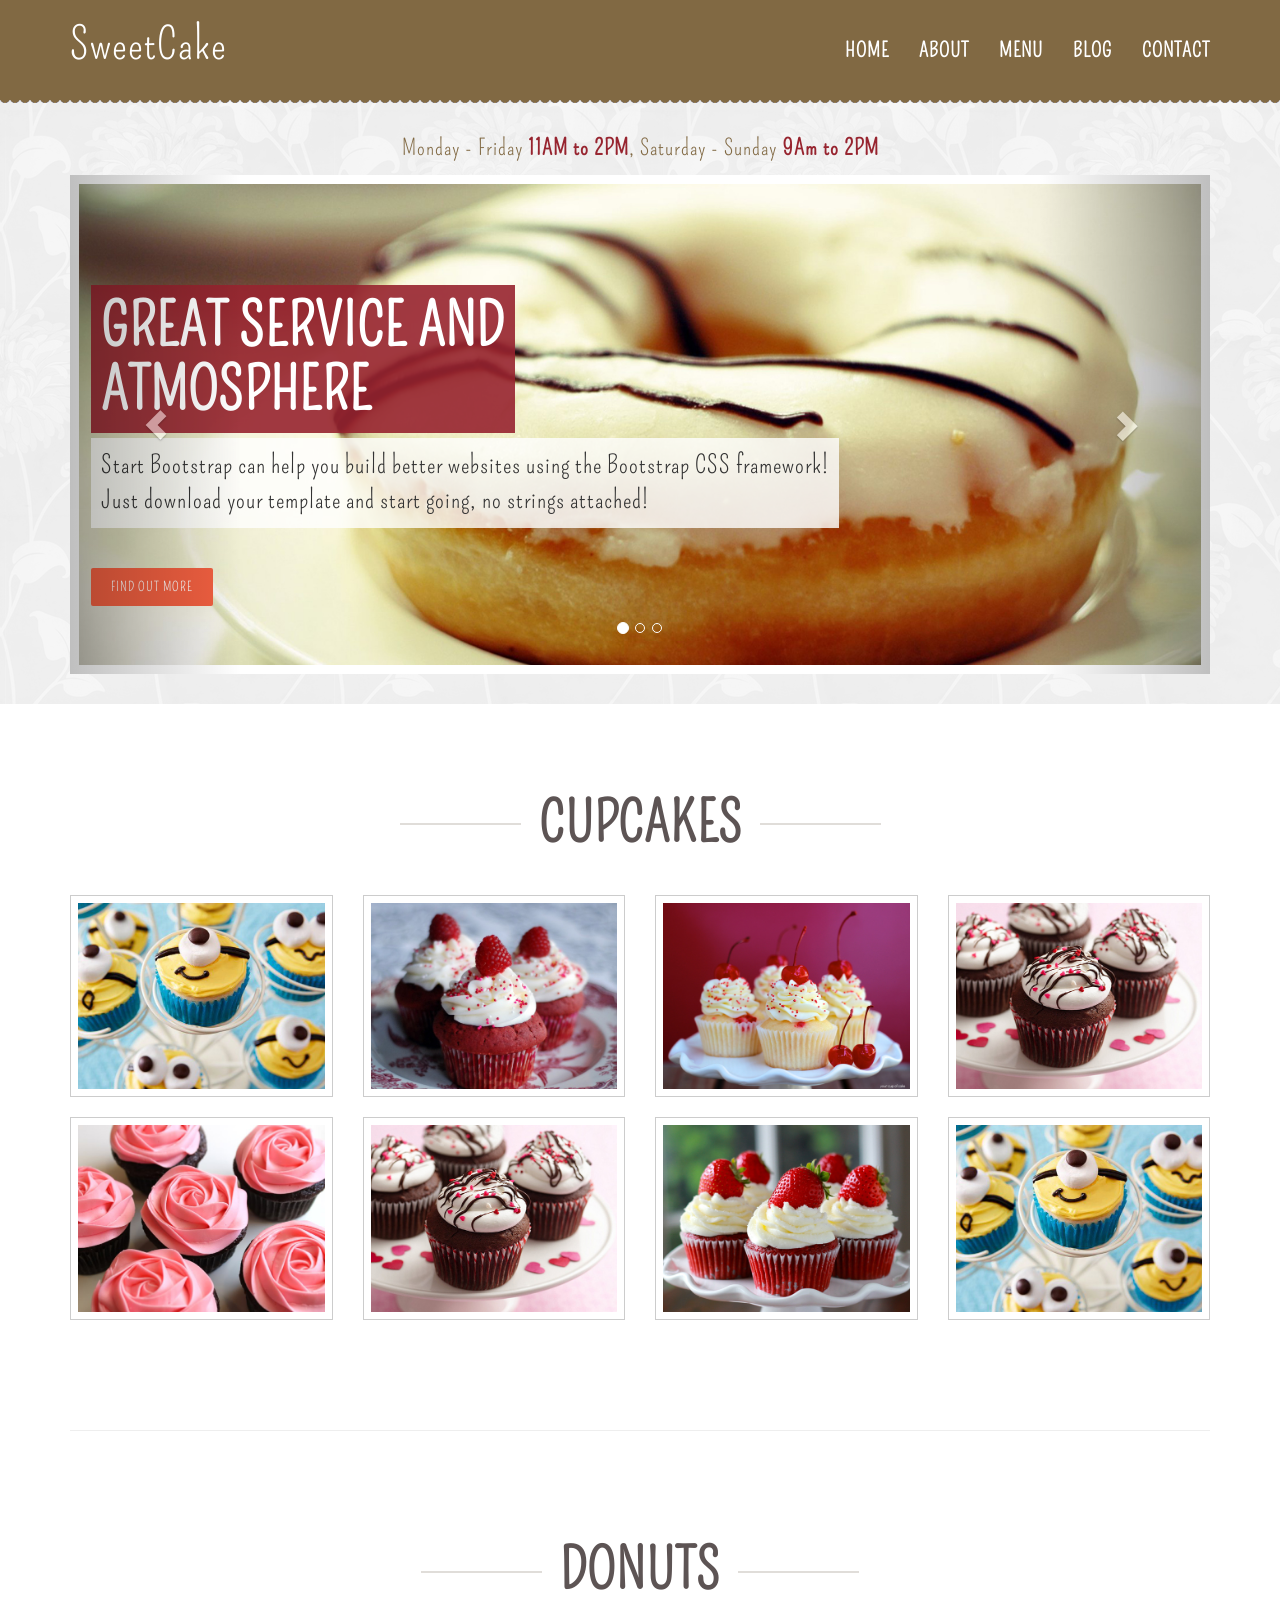
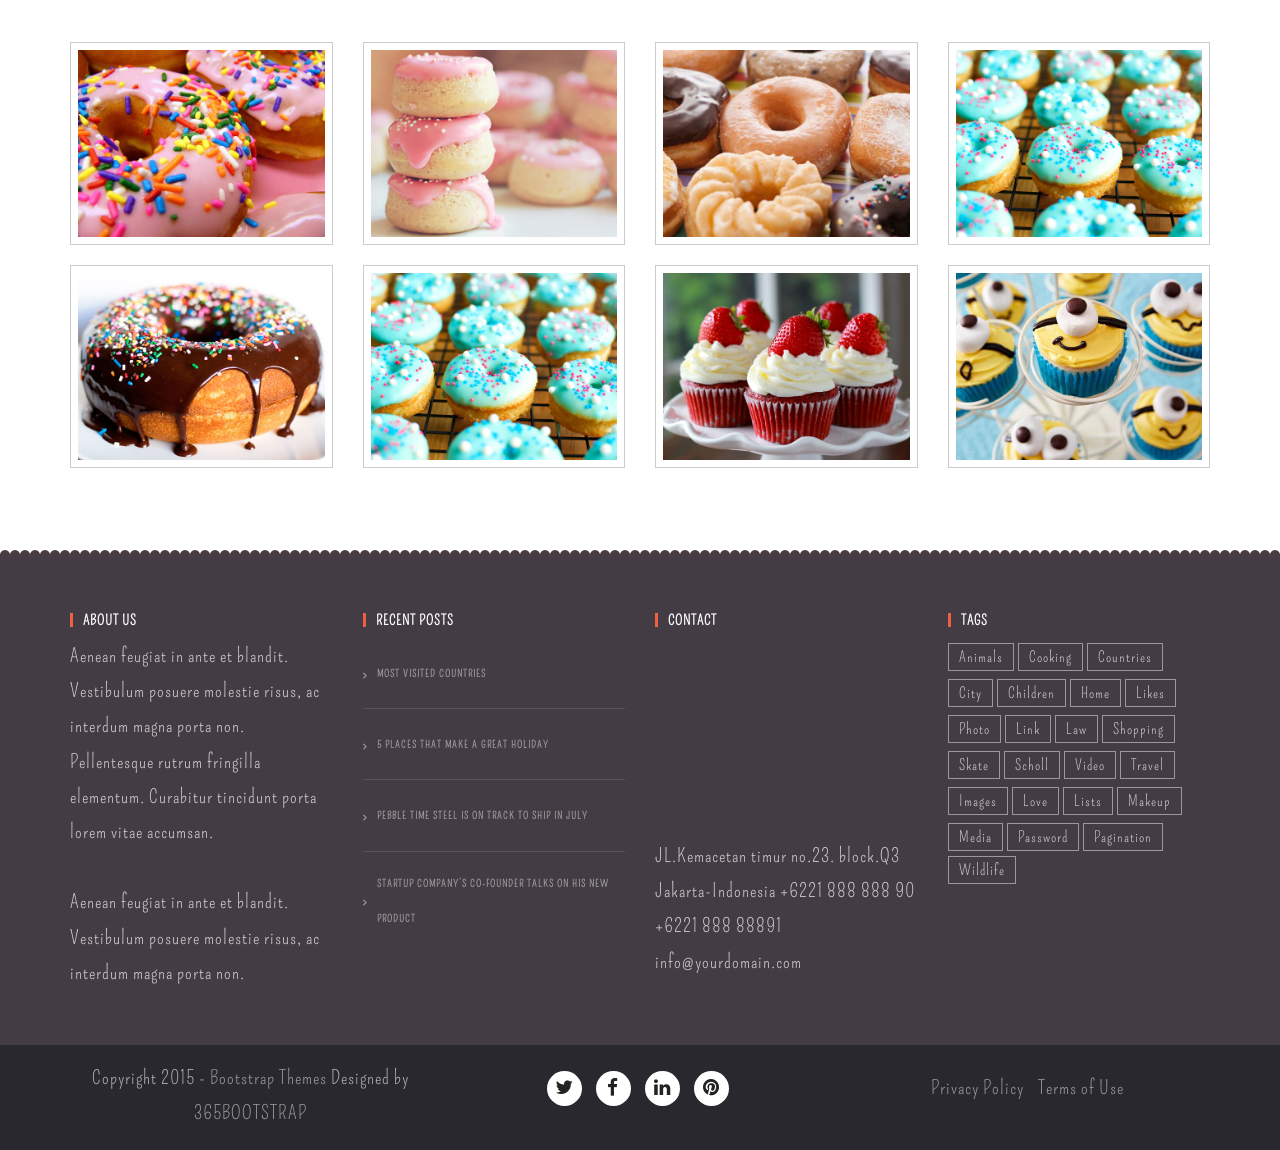
<file: SweetCake/menu.html>
<html>
<head>
  <!-- META DATA -->
	<meta charset="utf-8" />
    <meta http-equiv="X-UA-Compatible" content="IE=edge" />
    <meta name="viewport" content="width=device-width, initial-scale=1" />
    <meta name="description" content="Free Bootstrap Themes by 365Bootstrap dot com - Free Responsive Html5 Templates">
    <meta name="author" content="http://www.365bootstrap.com">

	<title>SweetCake - Free Bootstrap Themes</title>
  
	<!-- Bootstrap Core CSS -->
    <link rel="stylesheet" href="css/bootstrap.min.css"  type="text/css">
	
	<!-- Owl Carousel Assets -->
    <link href="owl-carousel/owl.carousel.css" rel="stylesheet">
    <link href="owl-carousel/owl.theme.css" rel="stylesheet">
	
	<!-- Custom CSS -->
    <link rel="stylesheet" href="css/style.css">
	
	<!-- Custom Fonts -->
    <link rel="stylesheet" href="font-awesome-4.4.0/css/font-awesome.min.css"  type="text/css">
	<link href='http://fonts.googleapis.com/css?family=Asap:400,700' rel='stylesheet' type='text/css'>
	
	<!-- HTML5 Shim and Respond.js IE8 support of HTML5 elements and media queries -->
    <!-- WARNING: Respond.js doesn't work if you view the page via file:// -->
    <!--[if lt IE 9]>
        <script src="js/html5shiv.js"></script>
        <script src="js/respond.min.js"></script>
    <![endif]-->
	
</head>

 <body>


	<!-- /////////////////////////////////////////Navigation -->
    <nav class="navbar navbar-default navbar-fixed-top">
        <div class="container">
            <!-- Brand and toggle get grouped for better mobile display -->
            <div class="navbar-header page-scroll">
                <button type="button" class="navbar-toggle" data-toggle="collapse" data-target="#bs-example-navbar-collapse-1">
                    <span class="sr-only">Toggle navigation</span>
                    <span class="icon-bar"></span>
                    <span class="icon-bar"></span>
                    <span class="icon-bar"></span>
                </button>
                <a class="navbar-brand page-scroll" href="#page-top">SweetCake</a>
            </div>

            <!-- Collect the nav links, forms, and other content for toggling -->
            <div class="collapse navbar-collapse" id="bs-example-navbar-collapse-1">
                <ul class="nav navbar-nav navbar-right">
                    <li class="hidden">
                        <a href="#page-top"></a>
                    </li>
                    <li>
                        <a class="page-scroll" href="index.html">Home</a>
                    </li>
                    <li>
                        <a class="page-scroll" href="single.html">About</a>
                    </li>
                    <li>
                        <a class="page-scroll" href="menu.html">Menu</a>
                    </li>
                    <li>
                        <a class="page-scroll" href="archive.html">Blog</a>
                    </li>
                    <li>
                        <a class="page-scroll" href="contact.html">Contact</a>
                    </li>
                </ul>
            </div>
            <!-- /.navbar-collapse -->
        </div>
        <!-- /.container-fluid -->
    </nav>
	<!-- Navigation -->
	<header class="container">
		<p class="text-center">Monday - Friday <strong>11AM to 2PM</strong>, Saturday - Sunday <strong>9Am to 2PM</strong></p>
		<!-- CAROUSEL -->
		<div id="carousel-example-generic" class="carousel slide" data-ride="carousel" data-interval="4000">
			<!-- Indicators -->
			<ol class="carousel-indicators">
				<li data-target="#carousel-example-generic" data-slide-to="0" class="active"></li>
				<li data-target="#carousel-example-generic" data-slide-to="1"></li>
				<li data-target="#carousel-example-generic" data-slide-to="2"></li>
			</ol>
		 
			<!-- Wrapper for slides -->
			<div class="carousel-inner">
				<div class="item active">
					<img src="images/banner1.jpg" alt="...">
					<!-- Static Header -->
					<div class="header-text hidden-xs">
						<h1>Great service and <br/>atmosphere</h1></br>
						<p>Start Bootstrap can help you build better websites using the Bootstrap CSS framework! <br/>Just download your template and start going, no strings attached!</p></br>
						<a href="" class="btn btn-primary btn-xl page-scroll">Find Out More</a>
					</div><!-- /header-text -->
				</div>
				<div class="item">
					<img src="images/banner2.jpg" alt="...">
					<!-- Static Header -->
					<div class="header-text hidden-xs">
						<h1>Great service and <br/>atmosphere</h1></br>
						<p>Start Bootstrap can help you build better websites using the Bootstrap CSS framework! <br/>Just download your template and start going, no strings attached!</p></br>
						<a href="" class="btn btn-primary btn-xl page-scroll">Find Out More</a>
					</div><!-- /header-text -->
				</div>
				<div class="item">
					<img src="images/banner3.jpg" alt="...">
					<!-- Static Header -->
					<div class="header-text hidden-xs">
						<h1>Great service and <br/>atmosphere</h1></br>
						<p>Start Bootstrap can help you build better websites using the Bootstrap CSS framework! <br/>Just download your template and start going, no strings attached!</p></br>
						<a href="" class="btn btn-primary btn-xl page-scroll">Find Out More</a>
					</div><!-- /header-text -->
				</div>
			</div>
		 
			<!-- Controls -->
			<a class="left carousel-control" href="#carousel-example-generic" role="button" data-slide="prev">
				<span class="glyphicon glyphicon-chevron-left"></span>
			</a>
			<a class="right carousel-control" href="#carousel-example-generic" role="button" data-slide="next">
				<span class="glyphicon glyphicon-chevron-right"></span>
			</a>
		</div> <!-- Carousel -->
	</header>

	
	<!-- /////////////////////////////////////////Content -->
	<div id="page-content">
		<div id="main-content">
			<div class="container">
				<article>
					<div class="heading">
						<h2>
							<span class="hr">Cupcakes</span>
						</h2>
					</div>
					<div class="row">
						<div class="col-lg-3 col-md-3 col-sm-6 col-xs-12">
							<div class="item-container">
								<a href="#">
									<div class="item-caption">
										<div class="item-caption-inner">
											<div class="item-caption-inner1">
												<h3>$45</h3>
												<span>Only</span>
											</div>
										</div>
									</div>
									<img src="images/menu-9.jpg" />
								</a>
							</div>
							<div class="item-container">
								<a href="#">
									<div class="item-caption">
										<div class="item-caption-inner">
											<div class="item-caption-inner1">
												<h3>$45</h3>
												<span>Only</span>
											</div>
										</div>
									</div>
									<img src="images/menu-10.jpg" />
								</a>
							</div>
						</div>
						<div class="col-lg-3 col-md-3 col-sm-6 col-xs-12">
							<div class="item-container">
								<a href="#">
									<div class="item-caption">
										<div class="item-caption-inner">
											<div class="item-caption-inner1">
												<h3>$45</h3>
												<span>Only</span>
											</div>
										</div>
									</div>
									<img src="images/menu-2.jpg" />
								</a>
							</div>
							<div class="item-container">
								<a href="#">
									<div class="item-caption">
										<div class="item-caption-inner">
											<div class="item-caption-inner1">
												<h3>$45</h3>
												<span>Only</span>
											</div>
										</div>
									</div>
									<img src="images/menu-6.jpg" />
								</a>
							</div>
						</div>
						<div class="col-lg-3 col-md-3 col-sm-6 col-xs-12">
							<div class="item-container">
								<a href="#">
									<div class="item-caption">
										<div class="item-caption-inner">
											<div class="item-caption-inner1">
												<h3>$45</h3>
												<span>Only</span>
											</div>
										</div>
									</div>
									<img src="images/menu-11.jpg" />
								</a>
							</div>
							<div class="item-container">
								<a href="#">
									<div class="item-caption">
										<div class="item-caption-inner">
											<div class="item-caption-inner1">
												<h3>$45</h3>
												<span>Only</span>
											</div>
										</div>
									</div>
									<img src="images/menu-12.jpg" />
								</a>
							</div>
						</div>
						<div class="col-lg-3 col-md-3 col-sm-6 col-xs-12">
							<div class="item-container">
								<a href="#">
									<div class="item-caption">
										<div class="item-caption-inner">
											<div class="item-caption-inner1">
												<h3>$45</h3>
												<span>Only</span>
											</div>
										</div>
									</div>
									<img src="images/menu-6.jpg" />
								</a>
							</div>
							<div class="item-container">
								<a href="#">
									<div class="item-caption">
										<div class="item-caption-inner">
											<div class="item-caption-inner1">
												<h3>$45</h3>
												<span>Only</span>
											</div>
										</div>
									</div>
									<img src="images/menu-9.jpg" />
								</a>
							</div>
						</div>
					</div>
				</article>
				<hr>
				<article>
					<div class="heading">
						<h2>
							<span class="hr">Donuts</span>
						</h2>
					</div>
					<div class="row">
						<div class="col-lg-3 col-md-3 col-sm-6 col-xs-12">
							<div class="item-container">
								<a href="#">
									<div class="item-caption">
										<div class="item-caption-inner">
											<div class="item-caption-inner1">
												<h3>$45</h3>
												<span>Only</span>
											</div>
										</div>
									</div>
									<img src="images/menu-13.jpg" />
								</a>
							</div>
							<div class="item-container">
								<a href="#">
									<div class="item-caption">
										<div class="item-caption-inner">
											<div class="item-caption-inner1">
												<h3>$45</h3>
												<span>Only</span>
											</div>
										</div>
									</div>
									<img src="images/menu-14.jpg" />
								</a>
							</div>
						</div>
						<div class="col-lg-3 col-md-3 col-sm-6 col-xs-12">
							<div class="item-container">
								<a href="#">
									<div class="item-caption">
										<div class="item-caption-inner">
											<div class="item-caption-inner1">
												<h3>$45</h3>
												<span>Only</span>
											</div>
										</div>
									</div>
									<img src="images/menu-1.jpg" />
								</a>
							</div>
							<div class="item-container">
								<a href="#">
									<div class="item-caption">
										<div class="item-caption-inner">
											<div class="item-caption-inner1">
												<h3>$45</h3>
												<span>Only</span>
											</div>
										</div>
									</div>
									<img src="images/menu-15.jpg" />
								</a>
							</div>
						</div>
						<div class="col-lg-3 col-md-3 col-sm-6 col-xs-12">
							<div class="item-container">
								<a href="#">
									<div class="item-caption">
										<div class="item-caption-inner">
											<div class="item-caption-inner1">
												<h3>$45</h3>
												<span>Only</span>
											</div>
										</div>
									</div>
									<img src="images/menu-16.jpg" />
								</a>
							</div>
							<div class="item-container">
								<a href="#">
									<div class="item-caption">
										<div class="item-caption-inner">
											<div class="item-caption-inner1">
												<h3>$45</h3>
												<span>Only</span>
											</div>
										</div>
									</div>
									<img src="images/menu-12.jpg" />
								</a>
							</div>
						</div>
						<div class="col-lg-3 col-md-3 col-sm-6 col-xs-12">
							<div class="item-container">
								<a href="#">
									<div class="item-caption">
										<div class="item-caption-inner">
											<div class="item-caption-inner1">
												<h3>$45</h3>
												<span>Only</span>
											</div>
										</div>
									</div>
									<img src="images/menu-15.jpg" />
								</a>
							</div>
							<div class="item-container">
								<a href="#">
									<div class="item-caption">
										<div class="item-caption-inner">
											<div class="item-caption-inner1">
												<h3>$45</h3>
												<span>Only</span>
											</div>
										</div>
									</div>
									<img src="images/menu-9.jpg" />
								</a>
							</div>
						</div>
					</div>
				</article>
			</div>
		</div>
	</div>
	
	<!-- FOOTER -->
	<footer>
		<div class="wrap-footer">
			<div class="container">
				<div class="row"> 
					<div class="col-footer col-md-3">
						<h2 class="footer-title">About Us</h2>
						<div class="textwidget">Aenean feugiat in ante et blandit. Vestibulum posuere molestie risus, ac interdum magna porta non. Pellentesque rutrum fringilla elementum. Curabitur tincidunt porta lorem vitae accumsan. <br> <br> 
						Aenean feugiat in ante et blandit. Vestibulum posuere molestie risus, ac interdum magna porta non.</div>
					</div> 
					<div class="col-footer col-md-3 widget_recent_entries">
						<h2 class="footer-title">Recent Posts</h2>
						<ul>
							<li><a href="#">MOST VISITED COUNTRIES</a></li>
							<li><a href="#">5 PLACES THAT MAKE A GREAT HOLIDAY</a></li>
							<li><a href="#">PEBBLE TIME STEEL IS ON TRACK TO SHIP IN JULY</a></li>
							<li><a href="#">STARTUP COMPANY&#8217;S CO-FOUNDER TALKS ON HIS NEW PRODUCT</a></li>
						</ul>
					</div>
					<div class="col-footer col-md-3">
						<h2 class="footer-title">CONTACT</h2>
						<div class='embed-container maps'>
							<iframe src="https://www.google.com/maps/embed?pb=!1m18!1m12!1m3!1d3164.289259162295!2d-120.7989351!3d37.5246781!2m3!1f0!2f0!3f0!3m2!1i1024!2i768!4f13.1!3m3!1m2!1s0x8091042b3386acd7%3A0x3b4a4cedc60363dd!2sMain+St%2C+Denair%2C+CA+95316%2C+Hoa+K%E1%BB%B3!5e0!3m2!1svi!2s!4v1434016649434" width="100%" height="200px" frameborder="0" style="border: 0"></iframe>
						</div>
						<span>JL.Kemacetan timur no.23. block.Q3<br>
							Jakarta-Indonesia</span>
						   <span>+6221 888 888 90 <br>
							+6221 888 88891</span>
						<span>info@yourdomain.com</span>
					</div>
					<div class="col-footer col-md-3">
						<h2 class="footer-title">Tags</h2>
						<div class="footer-tags">
							<a href="#">animals</a>
							<a href="#">cooking</a>
							<a href="#">countries</a>
							<a href="#">city</a>
							<a href="#">children</a>
							<a href="#">home</a>
							<a href="#">likes</a>
							<a href="#">photo</a>
							<a href="#">link</a>
							<a href="#">law</a>
							<a href="#">shopping</a>
							<a href="#">skate</a>
							<a href="#">scholl</a>
							<a href="#">video</a>
							<a href="#">travel</a>
							<a href="#">images</a>
							<a href="#">love</a>
							<a href="#">lists</a>
							<a href="#">makeup</a>
							<a href="#">media</a>
							<a href="#">password</a>
							<a href="#">pagination</a>
							<a href="#">wildlife</a>
						</div>
					</div>
				</div>
			</div>
		</div>
		<div class="bottom-footer">
			<div class="container">
				<div class="row">
					<div class="col-md-4">
						<p>Copyright 2015 - <a href="http://www.365bootstrap.com" target="_blank" rel="nofollow">Bootstrap Themes</a> Designed by <a href="http://www.365bootstrap.com" target="_blank" rel="nofollow">365BOOTSTRAP</a></p>
					</div>
					<div class="col-md-4">
						<ul class="list-inline social-buttons">
							<li><a href="#"><i class="fa fa-twitter"></i></a>
							</li>
							<li><a href="https://www.facebook.com/365bootstrap"><i class="fa fa-facebook"></i></a>
							</li>
							<li><a href="#"><i class="fa fa-linkedin"></i></a>
							</li>
							<li><a href="#"><i class="fa fa-pinterest"></i></a>
							</li>
						</ul>
					</div>
					<div class="col-md-4">
						<ul class="list-inline quicklinks">
							<li><a href="#">Privacy Policy</a>
							</li>
							<li><a href="#">Terms of Use</a>
							</li>
						</ul>
					</div>
				</div>
			</div>
		</div>
	</footer>
  
	<!-- jQuery -->
	<script type="text/javascript" src="js/jquery-2.1.1.js"></script>
	<script type="text/javascript" src="js/bootstrap.min.js"></script>
	
	<!-- Custom Theme JavaScript -->
	<script src="js/agency.js"></script>

	<!-- Plugin JavaScript -->
	<script src="js/jquery.easing.min.js"></script>
	<script src="js/classie.js"></script>
	<script src="js/cbpAnimatedHeader.js"></script>
	
	<!-- carousel -->
	<script src="owl-carousel/owl.carousel.js"></script>
    <script>
    $(document).ready(function() {
      $("#owl-brand").owlCarousel({
        autoPlay: 3000,
        items : 1,
		itemsDesktop : [1199,1],
        itemsDesktopSmall : [979,2],
		navigation: false,
      });
    });
    </script>
	
	<!-- Google Map -->
	<script>
		$('.maps').click(function () {
		$('.maps iframe').css("pointer-events", "auto");
	});

	$( ".maps" ).mouseleave(function() {
	  $('.maps iframe').css("pointer-events", "none"); 
	});
	</script>
</body>
</html>
</file>
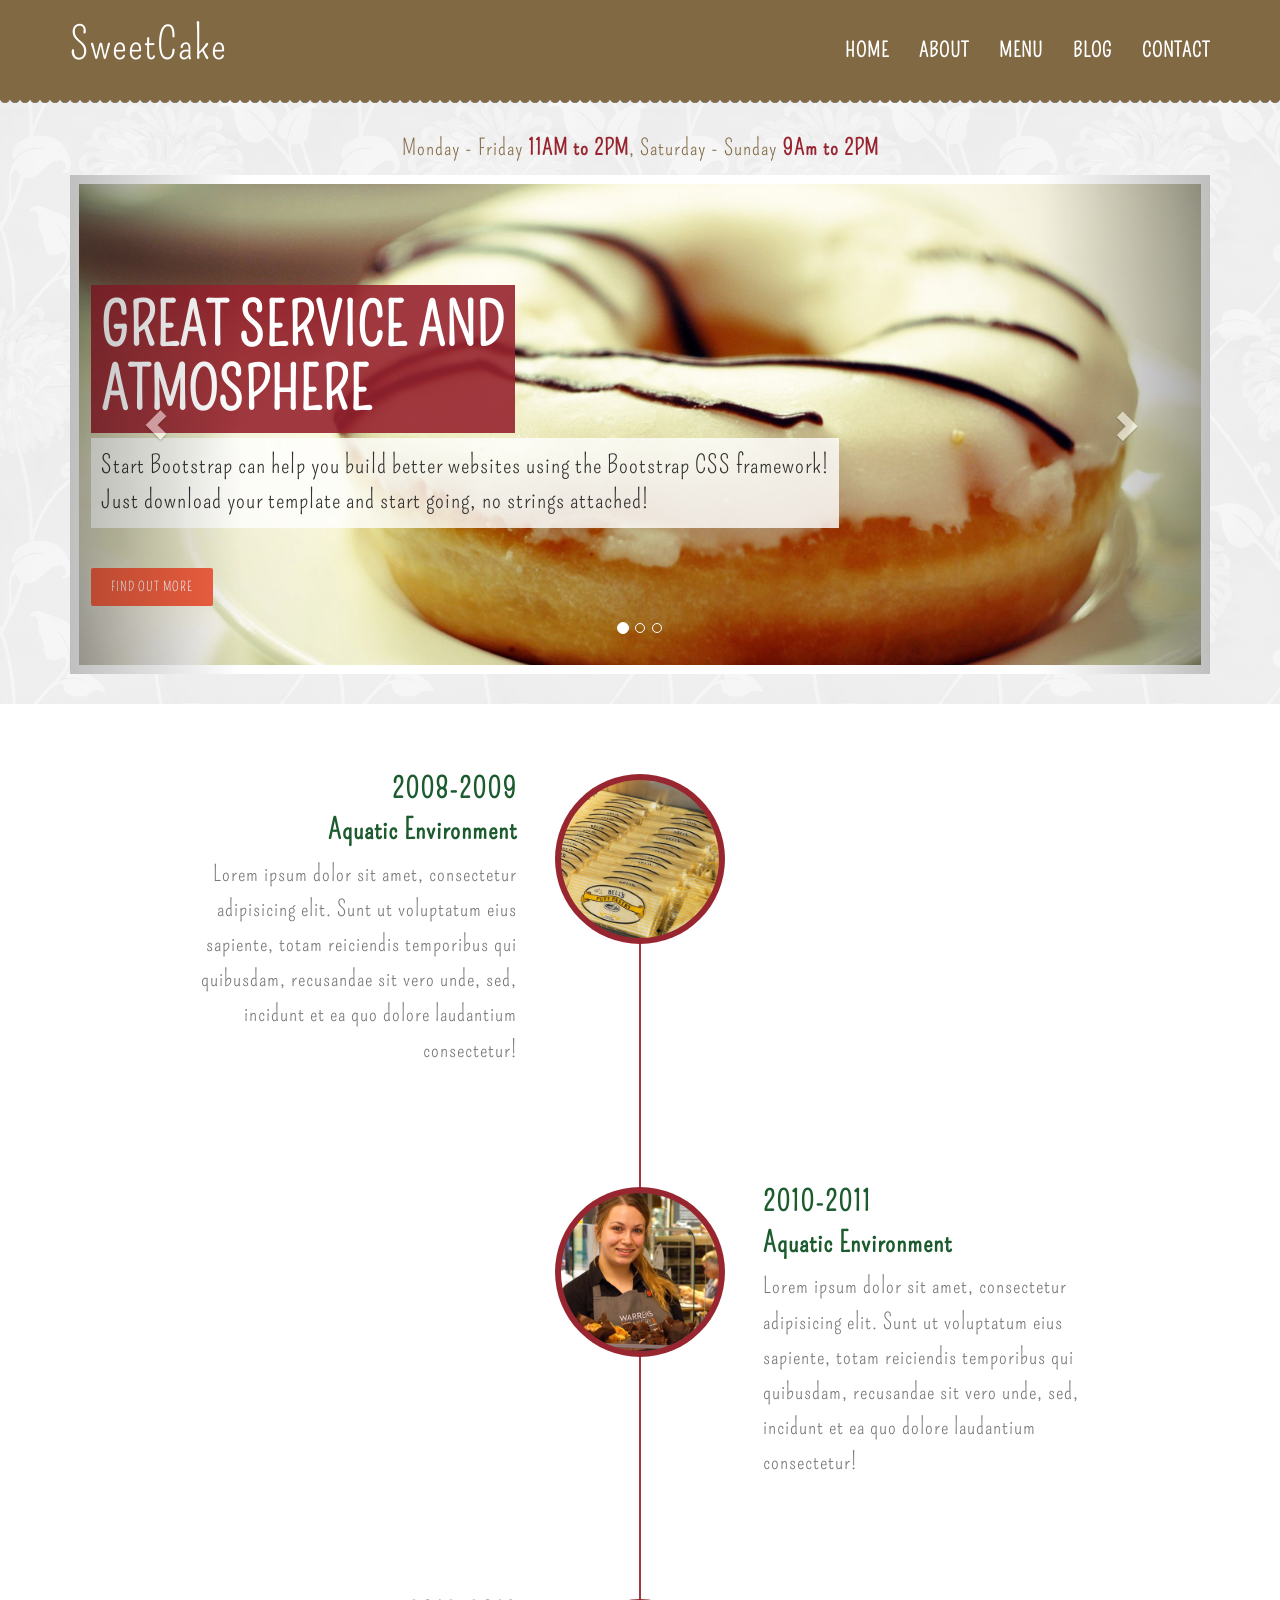
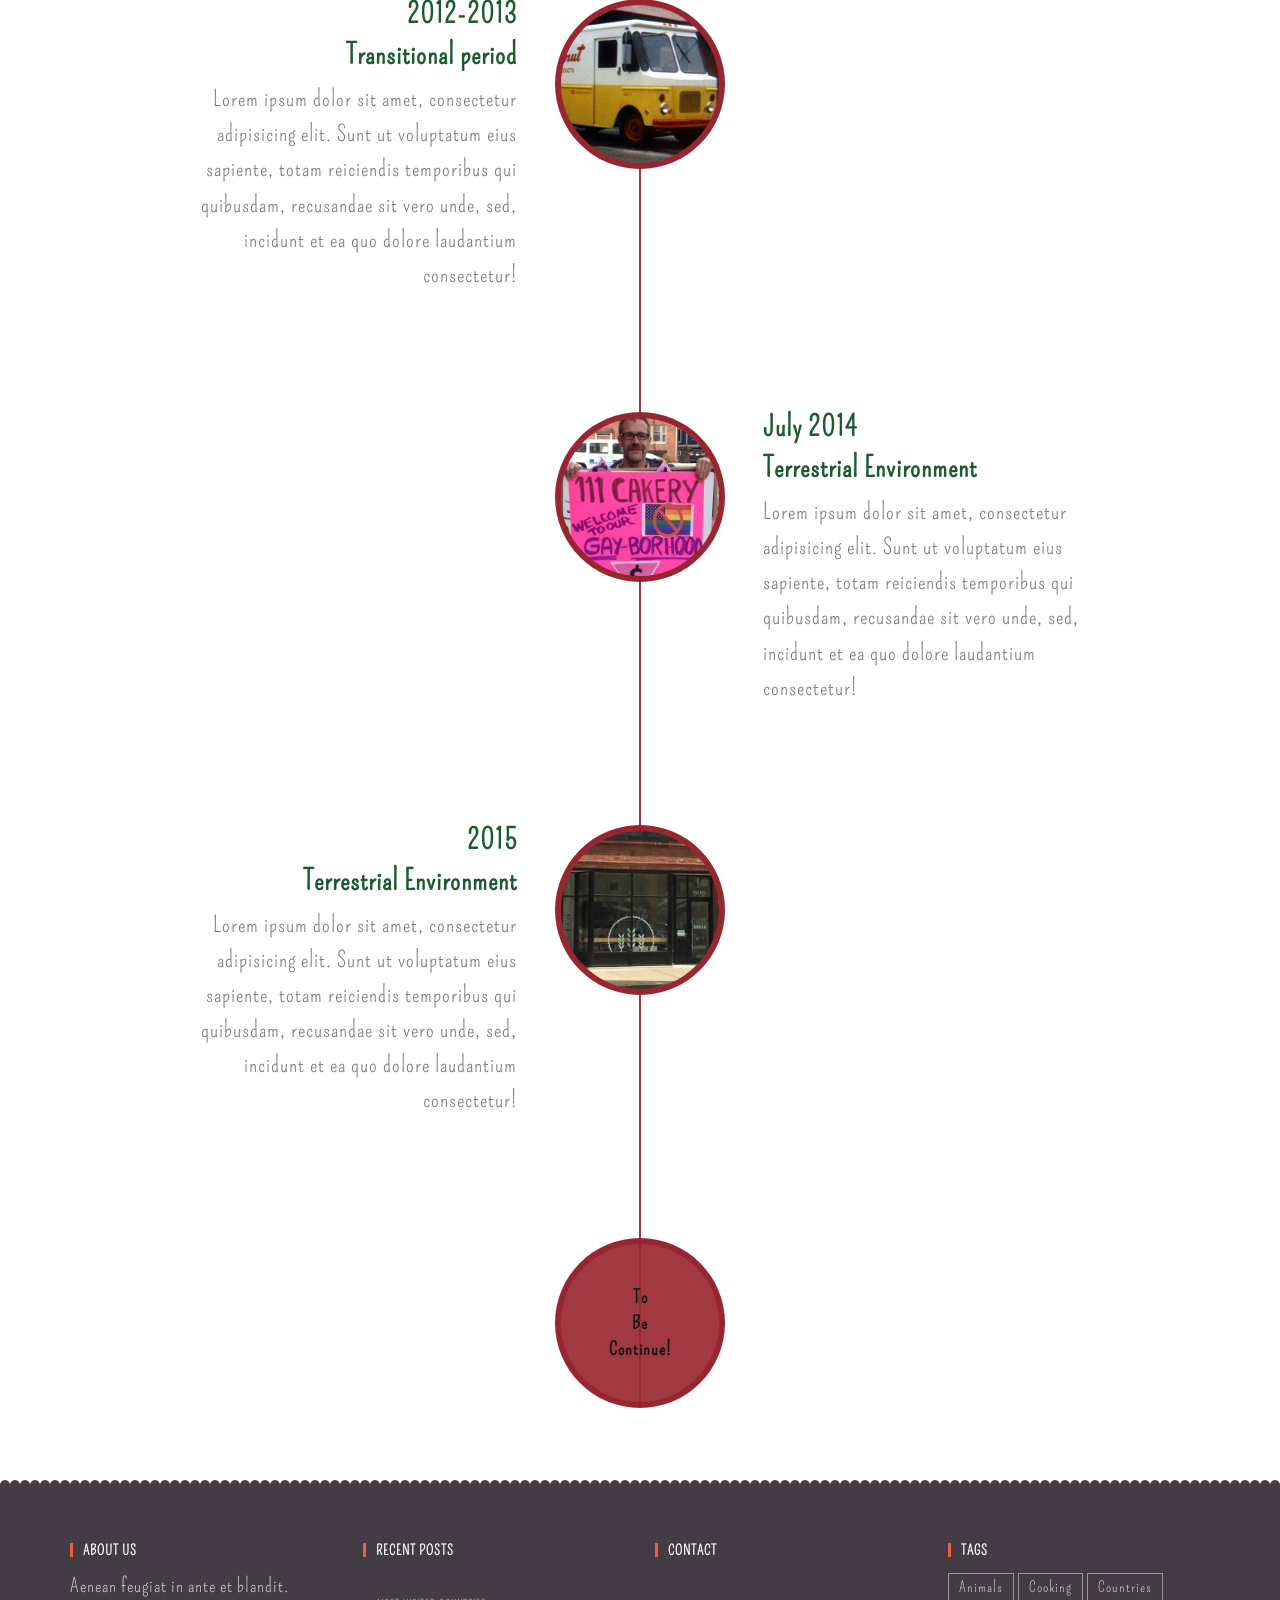
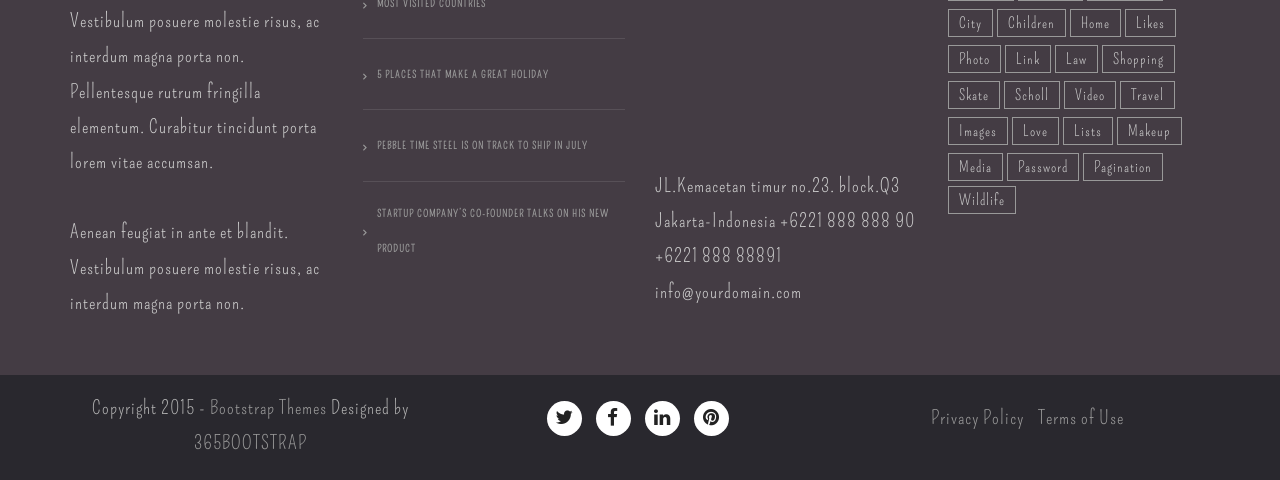
<file: SweetCake/single.html>
<html>
<head>
  <!-- META DATA -->
	<meta charset="utf-8" />
    <meta http-equiv="X-UA-Compatible" content="IE=edge" />
    <meta name="viewport" content="width=device-width, initial-scale=1" />
    <meta name="description" content="Free Bootstrap Themes by 365Bootstrap dot com - Free Responsive Html5 Templates">
    <meta name="author" content="http://www.365bootstrap.com">

	<title>SweetCake - Free Bootstrap Themes</title>
  
	<!-- Bootstrap Core CSS -->
    <link rel="stylesheet" href="css/bootstrap.min.css"  type="text/css">
	
	<!-- Owl Carousel Assets -->
    <link href="owl-carousel/owl.carousel.css" rel="stylesheet">
    <link href="owl-carousel/owl.theme.css" rel="stylesheet">
	
	<!-- Custom CSS -->
    <link rel="stylesheet" href="css/style.css">
	
	<!-- Custom Fonts -->
    <link rel="stylesheet" href="font-awesome-4.4.0/css/font-awesome.min.css"  type="text/css">
	<link href='http://fonts.googleapis.com/css?family=Asap:400,700' rel='stylesheet' type='text/css'>
	
	<!-- HTML5 Shim and Respond.js IE8 support of HTML5 elements and media queries -->
    <!-- WARNING: Respond.js doesn't work if you view the page via file:// -->
    <!--[if lt IE 9]>
        <script src="js/html5shiv.js"></script>
        <script src="js/respond.min.js"></script>
    <![endif]-->
	
</head>

 <body>


	<!-- /////////////////////////////////////////Navigation -->
    <nav class="navbar navbar-default navbar-fixed-top">
        <div class="container">
            <!-- Brand and toggle get grouped for better mobile display -->
            <div class="navbar-header page-scroll">
                <button type="button" class="navbar-toggle" data-toggle="collapse" data-target="#bs-example-navbar-collapse-1">
                    <span class="sr-only">Toggle navigation</span>
                    <span class="icon-bar"></span>
                    <span class="icon-bar"></span>
                    <span class="icon-bar"></span>
                </button>
                <a class="navbar-brand page-scroll" href="#page-top">SweetCake</a>
            </div>

            <!-- Collect the nav links, forms, and other content for toggling -->
            <div class="collapse navbar-collapse" id="bs-example-navbar-collapse-1">
                <ul class="nav navbar-nav navbar-right">
                     <li class="hidden">
                        <a href="#page-top"></a>
                    </li>
                    <li>
                        <a class="page-scroll" href="index.html">Home</a>
                    </li>
                    <li>
                        <a class="page-scroll" href="single.html">About</a>
                    </li>
                    <li>
                        <a class="page-scroll" href="menu.html">Menu</a>
                    </li>
                    <li>
                        <a class="page-scroll" href="archive.html">Blog</a>
                    </li>
                    <li>
                        <a class="page-scroll" href="contact.html">Contact</a>
                    </li>
                </ul>
            </div>
            <!-- /.navbar-collapse -->
        </div>
        <!-- /.container-fluid -->
    </nav>
	<!-- Navigation -->
	<header class="container">
		<p class="text-center">Monday - Friday <strong>11AM to 2PM</strong>, Saturday - Sunday <strong>9Am to 2PM</strong></p>
		<!-- CAROUSEL -->
		<div id="carousel-example-generic" class="carousel slide" data-ride="carousel" data-interval="4000">
			<!-- Indicators -->
			<ol class="carousel-indicators">
				<li data-target="#carousel-example-generic" data-slide-to="0" class="active"></li>
				<li data-target="#carousel-example-generic" data-slide-to="1"></li>
				<li data-target="#carousel-example-generic" data-slide-to="2"></li>
			</ol>
		 
			<!-- Wrapper for slides -->
			<div class="carousel-inner">
				<div class="item active">
					<img src="images/banner1.jpg" alt="...">
					<!-- Static Header -->
					<div class="header-text hidden-xs">
						<h1>Great service and <br/>atmosphere</h1></br>
						<p>Start Bootstrap can help you build better websites using the Bootstrap CSS framework! <br/>Just download your template and start going, no strings attached!</p></br>
						<a href="" class="btn btn-primary btn-xl page-scroll">Find Out More</a>
					</div><!-- /header-text -->
				</div>
				<div class="item">
					<img src="images/banner2.jpg" alt="...">
					<!-- Static Header -->
					<div class="header-text hidden-xs">
						<h1>Great service and <br/>atmosphere</h1></br>
						<p>Start Bootstrap can help you build better websites using the Bootstrap CSS framework! <br/>Just download your template and start going, no strings attached!</p></br>
						<a href="" class="btn btn-primary btn-xl page-scroll">Find Out More</a>
					</div><!-- /header-text -->
				</div>
				<div class="item">
					<img src="images/banner3.jpg" alt="...">
					<!-- Static Header -->
					<div class="header-text hidden-xs">
						<h1>Great service and <br/>atmosphere</h1></br>
						<p>Start Bootstrap can help you build better websites using the Bootstrap CSS framework! <br/>Just download your template and start going, no strings attached!</p></br>
						<a href="" class="btn btn-primary btn-xl page-scroll">Find Out More</a>
					</div><!-- /header-text -->
				</div>
			</div>
		 
			<!-- Controls -->
			<a class="left carousel-control" href="#carousel-example-generic" role="button" data-slide="prev">
				<span class="glyphicon glyphicon-chevron-left"></span>
			</a>
			<a class="right carousel-control" href="#carousel-example-generic" role="button" data-slide="next">
				<span class="glyphicon glyphicon-chevron-right"></span>
			</a>
		</div> <!-- Carousel -->
	</header>

	
	<!-- /////////////////////////////////////////Content -->
	<div id="page-content">
		<div id="main-content">
			<div class="container">
				<article>
					<div class="row">
						<div class="col-lg-12">
							<ul class="timeline">
								<li class="blue">
									<div class="timeline-image">
										<img class="img-circle img-responsive" src="images/time-1.jpg" alt="">
									</div>
									<div class="timeline-panel">
										<div class="timeline-heading">
											<h4>2008-2009</h4>
											<h4 class="subheading">Aquatic Environment</h4>
										</div>
										<div class="timeline-body">
											<p class="text-muted">Lorem ipsum dolor sit amet, consectetur adipisicing elit. Sunt ut voluptatum eius sapiente, totam reiciendis temporibus qui quibusdam, recusandae sit vero unde, sed, incidunt et ea quo dolore laudantium consectetur!</p>
										</div>
									</div>
								</li>
								<li class="timeline-inverted red">
									<div class="timeline-image">
										<img class="img-circle img-responsive" src="images/time-2.jpg" alt="">
									</div>
									<div class="timeline-panel">
										<div class="timeline-heading">
											<h4>2010-2011</h4>
											<h4 class="subheading">Aquatic Environment</h4>
										</div>
										<div class="timeline-body">
											<p class="text-muted">Lorem ipsum dolor sit amet, consectetur adipisicing elit. Sunt ut voluptatum eius sapiente, totam reiciendis temporibus qui quibusdam, recusandae sit vero unde, sed, incidunt et ea quo dolore laudantium consectetur!</p>
										</div>
									</div>
								</li>
								<li class="green">
									<div class="timeline-image">
										<img class="img-circle img-responsive" src="images/time-3.jpg" alt="">
									</div>
									<div class="timeline-panel">
										<div class="timeline-heading">
											<h4>2012-2013</h4>
											<h4 class="subheading">Transitional period</h4>
										</div>
										<div class="timeline-body">
											<p class="text-muted">Lorem ipsum dolor sit amet, consectetur adipisicing elit. Sunt ut voluptatum eius sapiente, totam reiciendis temporibus qui quibusdam, recusandae sit vero unde, sed, incidunt et ea quo dolore laudantium consectetur!</p>
										</div>
									</div>
								</li>
								<li class="timeline-inverted yellow">
									<div class="timeline-image">
										<img class="img-circle img-responsive" src="images/time-4.jpg" alt="">
									</div>
									<div class="timeline-panel">
										<div class="timeline-heading">
											<h4>July 2014</h4>
											<h4 class="subheading">Terrestrial Environment</h4>
										</div>
										<div class="timeline-body">
											<p class="text-muted">Lorem ipsum dolor sit amet, consectetur adipisicing elit. Sunt ut voluptatum eius sapiente, totam reiciendis temporibus qui quibusdam, recusandae sit vero unde, sed, incidunt et ea quo dolore laudantium consectetur!</p>
										</div>
									</div>
								</li>
								<li class="green">
									<div class="timeline-image">
										<img class="img-circle img-responsive" src="images/time.jpg" alt="">
									</div>
									<div class="timeline-panel">
										<div class="timeline-heading">
											<h4>2015</h4>
											<h4 class="subheading">Terrestrial Environment</h4>
										</div>
										<div class="timeline-body">
											<p class="text-muted">Lorem ipsum dolor sit amet, consectetur adipisicing elit. Sunt ut voluptatum eius sapiente, totam reiciendis temporibus qui quibusdam, recusandae sit vero unde, sed, incidunt et ea quo dolore laudantium consectetur!</p>
										</div>
									</div>
								</li>
								<li class="timeline-inverted ">
									<div class="timeline-image">
										<h4>To
										<br>Be
										<br>Continue!</h4>
									</div>
								</li>
							</ul>
						</div>
					</div>	
				</article>
			</div>
		</div>
	</div>
	
	<!-- FOOTER -->
	<footer>
		<div class="wrap-footer">
			<div class="container">
				<div class="row"> 
					<div class="col-footer col-md-3">
						<h2 class="footer-title">About Us</h2>
						<div class="textwidget">Aenean feugiat in ante et blandit. Vestibulum posuere molestie risus, ac interdum magna porta non. Pellentesque rutrum fringilla elementum. Curabitur tincidunt porta lorem vitae accumsan. <br> <br> 
						Aenean feugiat in ante et blandit. Vestibulum posuere molestie risus, ac interdum magna porta non.</div>
					</div> 
					<div class="col-footer col-md-3 widget_recent_entries">
						<h2 class="footer-title">Recent Posts</h2>
						<ul>
							<li><a href="#">MOST VISITED COUNTRIES</a></li>
							<li><a href="#">5 PLACES THAT MAKE A GREAT HOLIDAY</a></li>
							<li><a href="#">PEBBLE TIME STEEL IS ON TRACK TO SHIP IN JULY</a></li>
							<li><a href="#">STARTUP COMPANY&#8217;S CO-FOUNDER TALKS ON HIS NEW PRODUCT</a></li>
						</ul>
					</div>
					<div class="col-footer col-md-3">
						<h2 class="footer-title">CONTACT</h2>
						<div class='embed-container maps'>
							<iframe src="https://www.google.com/maps/embed?pb=!1m18!1m12!1m3!1d3164.289259162295!2d-120.7989351!3d37.5246781!2m3!1f0!2f0!3f0!3m2!1i1024!2i768!4f13.1!3m3!1m2!1s0x8091042b3386acd7%3A0x3b4a4cedc60363dd!2sMain+St%2C+Denair%2C+CA+95316%2C+Hoa+K%E1%BB%B3!5e0!3m2!1svi!2s!4v1434016649434" width="100%" height="200px" frameborder="0" style="border: 0"></iframe>
						</div>
						<span>JL.Kemacetan timur no.23. block.Q3<br>
							Jakarta-Indonesia</span>
						   <span>+6221 888 888 90 <br>
							+6221 888 88891</span>
						<span>info@yourdomain.com</span>
					</div>
					<div class="col-footer col-md-3">
						<h2 class="footer-title">Tags</h2>
						<div class="footer-tags">
							<a href="#">animals</a>
							<a href="#">cooking</a>
							<a href="#">countries</a>
							<a href="#">city</a>
							<a href="#">children</a>
							<a href="#">home</a>
							<a href="#">likes</a>
							<a href="#">photo</a>
							<a href="#">link</a>
							<a href="#">law</a>
							<a href="#">shopping</a>
							<a href="#">skate</a>
							<a href="#">scholl</a>
							<a href="#">video</a>
							<a href="#">travel</a>
							<a href="#">images</a>
							<a href="#">love</a>
							<a href="#">lists</a>
							<a href="#">makeup</a>
							<a href="#">media</a>
							<a href="#">password</a>
							<a href="#">pagination</a>
							<a href="#">wildlife</a>
						</div>
					</div>
				</div>
			</div>
		</div>
		<div class="bottom-footer">
			<div class="container">
				<div class="row">
					<div class="col-md-4">
						<p>Copyright 2015 - <a href="http://www.365bootstrap.com" target="_blank" rel="nofollow">Bootstrap Themes</a> Designed by <a href="http://www.365bootstrap.com" target="_blank" rel="nofollow">365BOOTSTRAP</a></p>
					</div>
					<div class="col-md-4">
						<ul class="list-inline social-buttons">
							<li><a href="#"><i class="fa fa-twitter"></i></a>
							</li>
							<li><a href="https://www.facebook.com/365bootstrap"><i class="fa fa-facebook"></i></a>
							</li>
							<li><a href="#"><i class="fa fa-linkedin"></i></a>
							</li>
							<li><a href="#"><i class="fa fa-pinterest"></i></a>
							</li>
						</ul>
					</div>
					<div class="col-md-4">
						<ul class="list-inline quicklinks">
							<li><a href="#">Privacy Policy</a>
							</li>
							<li><a href="#">Terms of Use</a>
							</li>
						</ul>
					</div>
				</div>
			</div>
		</div>
	</footer>
  
	<!-- jQuery -->
	<script type="text/javascript" src="js/jquery-2.1.1.js"></script>
	<script type="text/javascript" src="js/bootstrap.min.js"></script>
	
	<!-- Custom Theme JavaScript -->
	<script src="js/agency.js"></script>

	<!-- Plugin JavaScript -->
	<script src="js/jquery.easing.min.js"></script>
	<script src="js/classie.js"></script>
	<script src="js/cbpAnimatedHeader.js"></script>
	
	<!-- carousel -->
	<script src="owl-carousel/owl.carousel.js"></script>
    <script>
    $(document).ready(function() {
      $("#owl-brand").owlCarousel({
        autoPlay: 3000,
        items : 1,
		itemsDesktop : [1199,1],
        itemsDesktopSmall : [979,2],
		navigation: false,
      });
    });
    </script>
	
	<!-- Google Map -->
	<script>
		$('.maps').click(function () {
		$('.maps iframe').css("pointer-events", "auto");
	});

	$( ".maps" ).mouseleave(function() {
	  $('.maps iframe').css("pointer-events", "none"); 
	});
	</script>
</body>
</html>
</file>
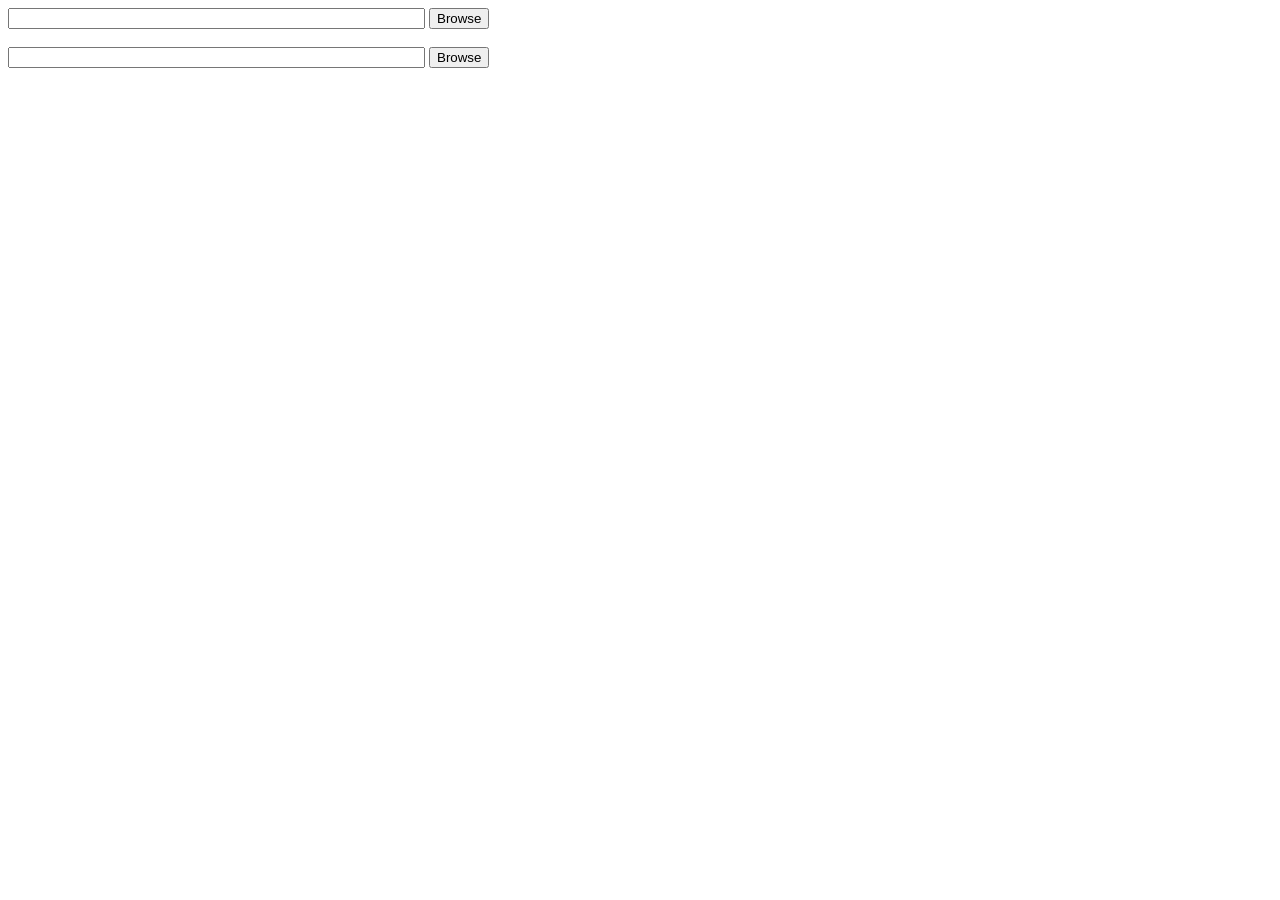
<file: banhang/lib/assetmanager/example.htm>
<!DOCTYPE HTML PUBLIC "-//W3C//DTD HTML 4.0 Transitional//EN">
<html>
<head>
<script>
/***************************************
	Required Functions
***************************************/
function modalDialogShow_IE(url,width,height) //IE
	{
	return window.showModalDialog(url,window,
		"dialogWidth:"+width+"px;dialogHeight:"+height+"px;edge:Raised;center:Yes;help:No;Resizable:Yes;Maximize:Yes");
	}
function modalDialogShow_Moz(url,width,height) //Moz
    {
    var left = screen.availWidth/2 - width/2;
    var top = screen.availHeight/2 - height/2;
    activeModalWin = window.open(url, "", "width="+width+"px,height="+height+",left="+left+",top="+top);
    window.onfocus = function(){if (activeModalWin.closed == false){activeModalWin.focus();};};
    }
var sActiveAssetInput;
function setAssetValue(v) //required by the asset manager
    {
    document.getElementById(sActiveAssetInput).value = v;
    }
function openAsset(s)
	{
	sActiveAssetInput = s
	if(navigator.appName.indexOf('Microsoft')!=-1)
		document.getElementById(sActiveAssetInput).value=modalDialogShow_IE("assetmanager.asp",640,465); //IE	
	else
		modalDialogShow_Moz("assetmanager.asp",640,465); //Moz	
	}
/*****************************************/
</script>
</head>
<body>

<form id=Form1 action=# method=post>

	<input type="text" name=inpURL id=inpURL size=50 value="">
	<input type="button" value="Browse" onclick="openAsset('inpURL')">

	<br><br>

	<input type="text" name=inpURL2 id=inpURL2 size=50 value="">
	<input type="button" value="Browse" onclick="openAsset('inpURL2')">

</form>

</body>
</html>
</file>
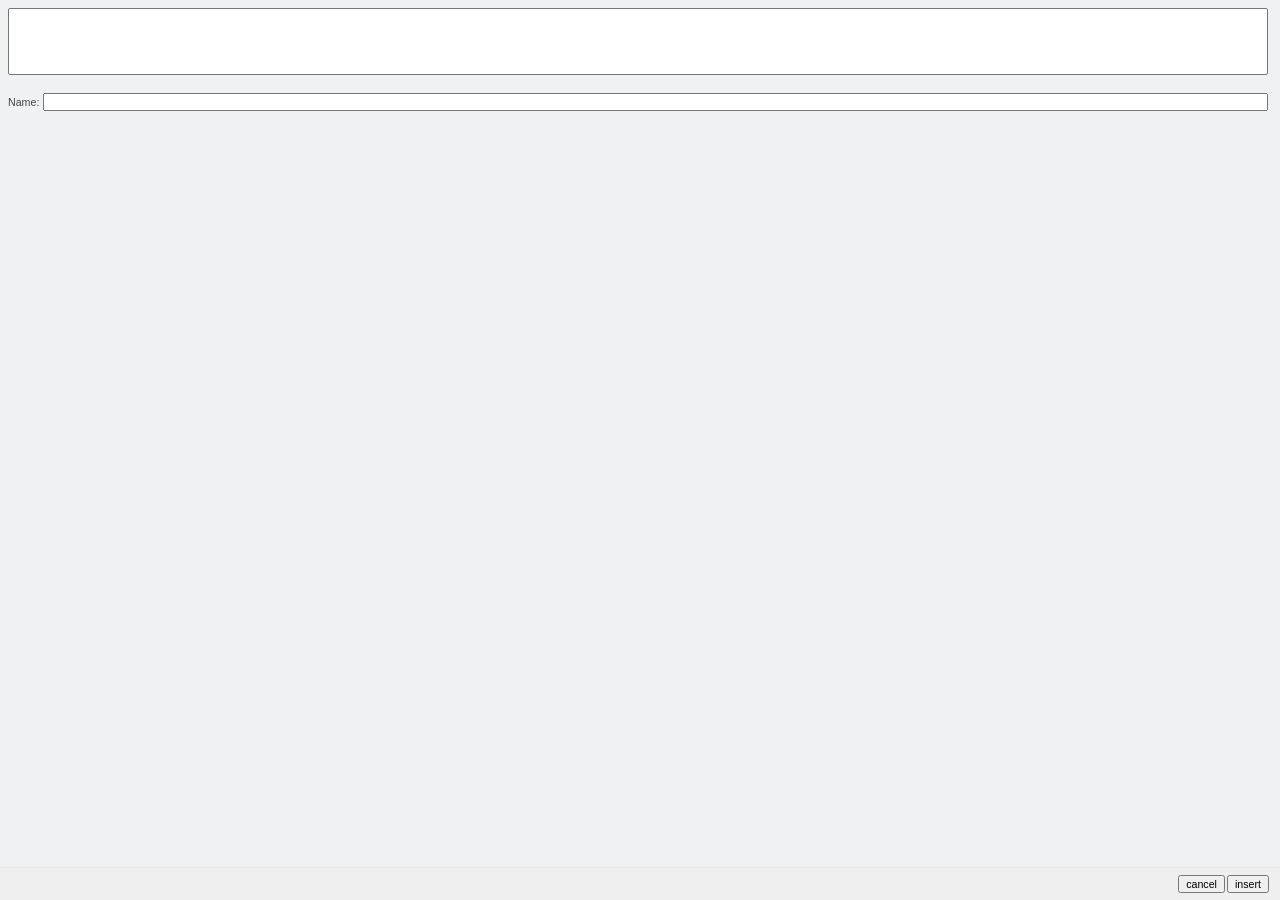
<file: banhang/lib/scripts/bookmark.htm>
<html>
<head>
<meta http-equiv="Content-Type" content="text/html; charset=utf-8">
<link href="style/editor.css" rel="stylesheet" type="text/css">
<script>
	var sLangDir=dialogArguments.oUtil.langDir;
	document.write("<scr"+"ipt src='language/"+sLangDir+"/bookmark.js'></scr"+"ipt>");
</script>
<script>writeTitle()</script>
<script>
/*** COMMON ***/
function GetElement(oElement,sMatchTag)
	{
	while (oElement!=null&&oElement.tagName!=sMatchTag)
		{
		if(oElement.tagName=="BODY")return null;
		oElement=oElement.parentElement;
		}
	return oElement;
	}
/*** REALTIME + PREVIEW ***/
function doWindowFocus()
	{
	dialogArguments.oUtil.onSelectionChanged=new Function("realTime()");
	updateList();
	}
function bodyOnLoad()
	{	
	window.onfocus=doWindowFocus;	
	dialogArguments.oUtil.onSelectionChanged=new Function("realTime()");
	updateList();
	realTime();
	}
function updateList()
	{
	var oEditor=dialogArguments.oUtil.oEditor;
	
	while(lstBookmark.options.length!=0) 
		{
		lstBookmark.options.remove(lstBookmark.options(0))
		}
	for(var i=0;i<oEditor.document.anchors.length;i++)
		{
		var op = document.createElement("OPTION");
		op.text=oEditor.document.anchors[i].name;
		op.value=oEditor.document.anchors[i].name;
		lstBookmark.options.add(op);		
		}
	}
function selectBookmark(sName)
	{
	if(!dialogArguments.oUtil.obj.checkFocus()){return;}//Focus stuff
	var oEditor=dialogArguments.oUtil.oEditor;
	var oSel=oEditor.document.selection.createRange();
	var sType=oEditor.document.selection.type;

	oSel.execCommand("Unselect");
	
	for(var i=0;i<oEditor.document.anchors.length;i++)
		{
		if(oEditor.document.anchors[i].name==sName)
			{
			if(oSel.parentElement)
				{
				var oSelRange = oEditor.document.body.createTextRange()
				oSelRange.moveToElementText(oEditor.document.anchors[i])
				oSel.setEndPoint("StartToStart",oSelRange);
				oSel.setEndPoint("EndToEnd",oSelRange);
				oSel.select();
				}
			}
		}
	realTime();
	dialogArguments.realTime(dialogArguments.oUtil.oName);
	dialogArguments.oUtil.obj.selectElement(0);
	}
function realTime()
	{
	if(!dialogArguments.oUtil.obj.checkFocus())return;//Focus stuff
	var oEditor=dialogArguments.oUtil.oEditor;
	var oSel=oEditor.document.selection.createRange();
	var sType=oEditor.document.selection.type;

	//If text or control is selected, Get A element if any
	if (oSel.parentElement)	oEl=GetElement(oSel.parentElement(),"A");
	else oEl=GetElement(oSel.item(0),"A");

	if (oEl)
		{
		btnInsert.style.display="none";
		btnApply.style.display="block";
		btnOk.style.display="block";
		
		if(sType!="Control")
			{
			var oEditor=dialogArguments.oUtil.oEditor;
			var oSelRange = oEditor.document.body.createTextRange()
			oSelRange.moveToElementText(oEl)
			oSel.setEndPoint("StartToStart",oSelRange);
			oSel.setEndPoint("EndToEnd",oSelRange);
			oSel.select();
			}		
		
		if(oEl.NAME)inpName.value=oEl.NAME;	
		if(oEl.name)inpName.value=oEl.name;	
		}
	else
		{
		btnInsert.style.display="block";
		btnApply.style.display="none";
		btnOk.style.display="none";

		inpName.value="";	
		}			
	}

function doApply()
	{
	if(!dialogArguments.oUtil.obj.checkFocus())return;//Focus stuff
	var oEditor=dialogArguments.oUtil.oEditor;
	var oSel=oEditor.document.selection.createRange();
	var sType=oEditor.document.selection.type;
	
	dialogArguments.oUtil.obj.saveForUndo();

	if(inpName.value!="")
		oSel.execCommand("CreateBookmark",false,inpName.value);
	else
		oSel.execCommand("UnBookmark");
	
	updateList();
	realTime();
	
	//~~~~~~~~ Focus stuff
	var oEditor=dialogArguments.oUtil.oEditor;
	oEditor.focus()
	
	//*** RUNTIME STYLES ***
	var obj=dialogArguments.oUtil.obj;
	obj.runtimeStyles();
	//***********************	
	
	dialogArguments.realTime(dialogArguments.oUtil.oName);
	dialogArguments.oUtil.obj.selectElement(0);
	}				
</script>
</head>
<body onload="loadText();bodyOnLoad()" style="overflow:hidden;">

<table width=100% height=100% align=center cellpadding=0 cellspacing=0>
<tr>
<td valign=top style="padding:5;height:100%">

	<table width=100% border="0">
	<tr>
	<td width="100%">
	<select size=5 name="lstBookmark" style="width:100%" id="lstBookmark" onchange="selectBookmark(this.value);selectBookmark(this.value)" class="inpSel">
	</select>
	<td>
	</tr>
	</table><br>
	
	<table width=100%>
	<tr>
		<td nowrap><span id="txtLang" name="txtLang">Name</span>:</td>
		<td style="width:100%;padding-right:5"><INPUT type="text" ID="inpName" NAME="inpName" style="width:100%" class="inpTxt"></td>
	</tr>
	</table>

</td>
</tr>
<tr>
<td class="dialogFooter" style="padding:6;" align="right">
	<table cellpadding=1 cellspacing=0>
	<tr>
	<td>
	<input type=button name=btnCancel id=btnCancel value="cancel" onclick="self.close()" class="inpBtn" onmouseover="this.className='inpBtnOver';" onmouseout="this.className='inpBtnOut'">
	</td>
	<td>
	<input type=button name=btnInsert id=btnInsert value="insert" onclick="doApply()" class="inpBtn" onmouseover="this.className='inpBtnOver';" onmouseout="this.className='inpBtnOut'">
	</td>
	<td>
	<input type=button name=btnApply id=btnApply value="apply" style="display:none" onclick="doApply()" class="inpBtn" onmouseover="this.className='inpBtnOver';" onmouseout="this.className='inpBtnOut'">
	</td>
	<td>
	<input type=button name=btnOk id=btnOk value=" ok " style="display:none;" onclick="doApply();self.close()" class="inpBtn" onmouseover="this.className='inpBtnOver';" onmouseout="this.className='inpBtnOut'">
	</td>
	</tr>
	</table>
</td>
</tr>
</table>

</body>
</html>
</file>
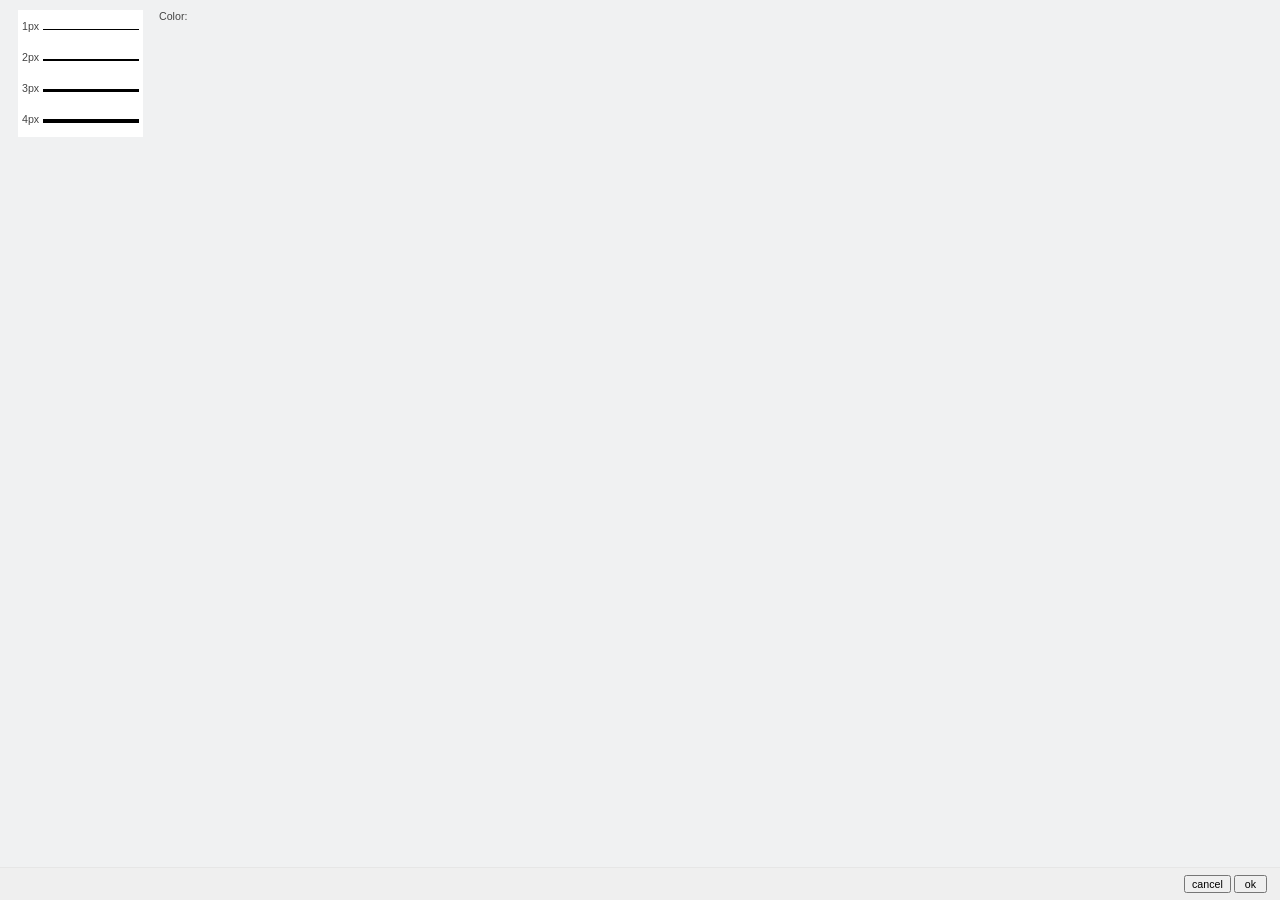
<file: banhang/lib/scripts/border.htm>
<html>
<head>
<meta http-equiv="Content-Type" content="text/html; charset=utf-8">
<link href="style/editor.css" rel="stylesheet" type="text/css">
<script>
	var sLangDir=dialogArguments[0].oUtil.langDir;
	document.write("<scr"+"ipt src='language/"+sLangDir+"/border.js'></scr"+"ipt>");
</script>
<script language="JavaScript" src="color_picker.js"></script>
<script>writeTitle()</script>
<script>
document.onclick=hideAll;
function hideAll()
	{
	oColor1.hide();
	}

/*****************************
	bodyOnLoad
*****************************/
function bodyOnLoad()
	{
	oElement = dialogArguments[1];
	
	//Select Border Width
	if(oElement.style.borderLeftWidth==oElement.style.borderTopWidth &&
		oElement.style.borderLeftWidth==oElement.style.borderRightWidth &&
		oElement.style.borderLeftWidth==oElement.style.borderBottomWidth)
		{
		sBorderWidth = oElement.style.borderLeftWidth;
		
		var oNodes=tblBorderWidth.childNodes(0).childNodes
		for(var i=0;i<oNodes.length;i++)
			{
			oNodes(i).childNodes(0).style.backgroundColor='#ffffff';
			oNodes(i).childNodes(0).style.border='#ffffff 1 solid';
			}
		if(document.getElementById("idWidth_"+sBorderWidth))
			{
			eval("idWidth_"+sBorderWidth).style.backgroundColor='#f1f1f1';
			eval("idWidth_"+sBorderWidth).style.border='#718191 1px solid';
			}
		else
			{
			//alert("INFO: The border width size or unit is not available in the Width selection list.")
			}
		idSelBorderWidth.value=sBorderWidth;
		}
	
	//Select Border Style
	if(oElement.style.borderLeftStyle==oElement.style.borderTopStyle &&
		oElement.style.borderLeftStyle==oElement.style.borderRightStyle &&
		oElement.style.borderLeftStyle==oElement.style.borderBottomStyle)
		{
		var sBorderStyle = oElement.style.borderLeftStyle;
		

		var oNodes=tblBorderStyle.childNodes(0).childNodes
		for(var i=0;i<oNodes.length;i++)
			{
			oNodes(i).childNodes(0).style.backgroundColor='#ffffff';
			oNodes(i).childNodes(0).style.border='#ffffff 1 solid';
			}
		if(sBorderStyle!="")
			{
			eval("idStyle_"+sBorderStyle).parentElement.style.backgroundColor='#f1f1f1';
			eval("idStyle_"+sBorderStyle).parentElement.style.border='#708090 1px solid';
			idSelBorderStyle.value=sBorderStyle;
			}
		else
			{
			//alert("INFO: ")
			}
		}
		
	if(oElement.style.borderLeftColor==oElement.style.borderTopColor &&
		oElement.style.borderLeftColor==oElement.style.borderRightColor &&
		oElement.style.borderLeftColor==oElement.style.borderBottomColor)
		{
		sBorderColor = oElement.style.borderLeftColor;
		}
		
	//Select ApplyTo
	var oNodes=tblBorderApplyTo.childNodes(0).childNodes
	for(var i=0;i<oNodes.length;i++)
		{
		oNodes(i).childNodes(0).style.backgroundColor='#ffffff';
		oNodes(i).childNodes(0).style.border='#ffffff 1 solid';
		}
	if((oElement.style.borderLeftWidth.substring(0,1)!="0") &&
		(oElement.style.borderTopWidth.substring(0,1)=="0") &&
		(oElement.style.borderRightWidth.substring(0,1)=="0") &&
		(oElement.style.borderBottomWidth.substring(0,1)=="0"))
		{
		//Left
		eval("idApplyTo_Left").style.backgroundColor='#f1f1f1';
		eval("idApplyTo_Left").style.border='#718191 1px solid';	
		idSelBorderApplyTo.value="idApplyTo_Left";	
		}
	if((oElement.style.borderLeftWidth.substring(0,1)=="0") &&
		(oElement.style.borderTopWidth.substring(0,1)!="0") &&
		(oElement.style.borderRightWidth.substring(0,1)=="0") &&
		(oElement.style.borderBottomWidth.substring(0,1)=="0"))
		{
		//Top
		eval("idApplyTo_Top").style.backgroundColor='#f1f1f1';
		eval("idApplyTo_Top").style.border='#718191 1px solid';	
		idSelBorderApplyTo.value="idApplyTo_Top";	
		}
	if((oElement.style.borderLeftWidth.substring(0,1)=="0") &&
		(oElement.style.borderTopWidth.substring(0,1)=="0") &&
		(oElement.style.borderRightWidth.substring(0,1)!="0") &&
		(oElement.style.borderBottomWidth.substring(0,1)=="0"))
		{
		//Right
		eval("idApplyTo_Right").style.backgroundColor='#f1f1f1';
		eval("idApplyTo_Right").style.border='#718191 1px solid';	
		idSelBorderApplyTo.value="idApplyTo_Right";	
		}
	if((oElement.style.borderLeftWidth.substring(0,1)=="0") &&
		(oElement.style.borderTopWidth.substring(0,1)=="0") &&
		(oElement.style.borderRightWidth.substring(0,1)=="0") &&
		(oElement.style.borderBottomWidth.substring(0,1)!="0"))
		{
		//Bottom
		eval("idApplyTo_Bottom").style.backgroundColor='#f1f1f1';
		eval("idApplyTo_Bottom").style.border='#718191 1px solid';	
		idSelBorderApplyTo.value="idApplyTo_Bottom";	
		}
	if((oElement.style.borderLeftWidth.substring(0,1)!="0") &&
		(oElement.style.borderTopWidth.substring(0,1)!="0") &&
		(oElement.style.borderRightWidth.substring(0,1)!="0") &&
		(oElement.style.borderBottomWidth.substring(0,1)!="0"))
		{
		//Outside
		eval("idApplyTo_Outside").style.backgroundColor='#f1f1f1';
		eval("idApplyTo_Outside").style.border='#718191 1px solid';	
		idSelBorderApplyTo.value="idApplyTo_Outside";
		}
	if((oElement.style.borderLeftWidth=="medium") &&
		(oElement.style.borderTopWidth=="medium") &&
		(oElement.style.borderRightWidth=="medium") &&
		(oElement.style.borderBottomWidth=="medium"))
		{
		//Width is not specified
		eval("idApplyTo_Outside").style.backgroundColor='#f1f1f1';
		eval("idApplyTo_Outside").style.border='#718191 1px solid';	
		idSelBorderApplyTo.value="idApplyTo_Outside";
		}
	if((oElement.style.borderLeftWidth.substring(0,1)=="0") &&
		(oElement.style.borderTopWidth.substring(0,1)=="0") &&
		(oElement.style.borderRightWidth.substring(0,1)=="0") &&
		(oElement.style.borderBottomWidth.substring(0,1)=="0"))
		{
		//None
		eval("idApplyTo_None").style.backgroundColor='#f1f1f1';
		eval("idApplyTo_None").style.border='#718191 1px solid';	
		idSelBorderApplyTo.value="idApplyTo_None";
		}
	
	//Select Border Color	
	idSelBorderColor.style.backgroundColor=oElement.style.borderLeftColor;
	oColor1.color=oElement.style.borderLeftColor;
	}

/*****************************
	APPLY
*****************************/
function doApply()
	{
	oElement = dialogArguments[1];		
	doApplyBorder(oElement);
	self.close();
	}

function doApplyBorder(oElement)
	{
	sStyle=idSelBorderStyle.value;
	sWidth=idSelBorderWidth.value;
	sApplyTo=idSelBorderApplyTo.value;
	sColor=idSelBorderColor.style.backgroundColor;

	switch(sApplyTo)
		{
		case "idApplyTo_None":
			oElement.style.border="none";
			break;
		case "idApplyTo_Outside":
			oElement.style.borderColor = sColor;
			oElement.style.borderWidth = sWidth;
			oElement.style.borderStyle = sStyle;
			break;
		case "idApplyTo_Left":
			oElement.style.borderLeftColor = sColor;
			oElement.style.borderLeftWidth = sWidth;
			oElement.style.borderLeftStyle = sStyle;
			break;
		case "idApplyTo_Top":
			oElement.style.borderTopColor = sColor;
			oElement.style.borderTopWidth = sWidth;
			oElement.style.borderTopStyle = sStyle;			
			break;
		case "idApplyTo_Right":
			oElement.style.borderRightColor = sColor;
			oElement.style.borderRightWidth = sWidth;
			oElement.style.borderRightStyle = sStyle;
			break;
		case "idApplyTo_Bottom":
			oElement.style.borderBottomColor = sColor;
			oElement.style.borderBottomWidth = sWidth;
			oElement.style.borderBottomStyle = sStyle;
			break;
		}
	}	

/*****************************
	Mouse Over/Out
*****************************/
function doOver(me)
	{
	if(me.style.backgroundColor!='#f1f1f1')	
		{
		me.style.backgroundColor='#f0f0f0';
		me.style.border='#708090 1px solid';
		}
	}
function doOut(me)
	{
	if(me.style.backgroundColor!='#f1f1f1')	
		{
		me.style.backgroundColor='#ffffff';
		me.style.border='#ffffff 1 solid';
		}
	}

/*****************************
	Border Style
*****************************/
function drawBorderStyleSelection(idSelected)
	{
	arrStyleOptions=[   ["idStyle_none","border:none;height:10;",getText("No Border")],
						["idStyle_solid","border-bottom:black 1 solid;height:10;",""],
						["idStyle_dotted","border-bottom:black dotted;height:10",""],
						["idStyle_dashed","border-bottom:black dashed;height:10",""],
						["idStyle_double","border-bottom:black double;height:10",""],
						["idStyle_groove","border-style:groove;height:18",""],
						["idStyle_ridge","border-style:ridge;height:18",""],
						["idStyle_inset","border-style:inset;height:18",""],
						["idStyle_outset","border-style:outset;height:18",""]];//[ID,CssText,Caption)
	sHTML="<div style='overflow:auto;border:gray 1 solid;width:125;height:127;'>"
	sHTML+="<table id=tblBorderStyle cellpadding=0 cellspacing=0 width=100% style='table-layout:fixed;background:white'>"
	for(var i=0;i<arrStyleOptions.length;i++)
		{
		sHTML+="<tr>"
		sHTML+="<td valign=top onclick=\"doSelectBorderStyle(this)\" style=\"cursor:default;height:25;padding:4;border:white 1 solid;\" onmouseover=\"doOver(this);\" onmouseout=\"doOut(this);\">"
		sHTML+="	<table id="+arrStyleOptions[i][0]+" name="+arrStyleOptions[i][0]+" style='"+arrStyleOptions[i][1]+"' width=100%><tr><td>"+arrStyleOptions[i][2]+"</td></tr></table>"
		sHTML+="</td>"
		sHTML+="</tr>"
		}
	sHTML+="</table><input type=hidden name=idSelBorderStyle>"
	sHTML+="</div>"
	document.write(sHTML)
	}
	
function doSelectBorderStyle(me)
	{
	oNodes=document.all.tblBorderStyle.childNodes(0).childNodes
	for(var i=0;i<oNodes.length;i++)
		{
		oNodes(i).childNodes(0).style.backgroundColor='#ffffff';
		oNodes(i).childNodes(0).style.border='#ffffff 1 solid';
		}
	me.style.backgroundColor='#f1f1f1';
	me.style.border='#708090 1px solid';
	idSelBorderStyle.value=me.childNodes(0).style.borderBottomStyle;
	}
	
/*****************************
	Border Width
*****************************/
function drawBorderWidthSelection()
	{
	arrWidthOptions=[["idWidth_1px","border-bottom:black 1px solid;height:16;","1px"],
					 ["idWidth_2px","border-bottom:black 2px solid;height:16;","2px"],
					 ["idWidth_3px","border-bottom:black 3px solid;height:16;","3px"],
					 ["idWidth_4px","border-bottom:black 4px solid;height:16;","4px"],
					 ["idWidth_5px","border-bottom:black 5px solid;height:16;","5px"],
					 ["idWidth_6px","border-bottom:black 6px solid;height:16;","6px"],
					 ["idWidth_7px","border-bottom:black 7px solid;height:16;","7px"]];
	sHTML="<div style='overflow:auto;border:gray 1 solid;width:125;height:127'>"
	sHTML+="<table id=tblBorderWidth cellpadding=0 cellspacing=0 width=100% style='table-layout:fixed;background:white'>"
	for(var i=0;i<arrWidthOptions.length;i++)
		{
		sHTML+="<tr>"
		sHTML+="<td id="+arrWidthOptions[i][0]+" name="+arrWidthOptions[i][0]+" style=\"height:25;padding:1;border:white 1 solid;\" onclick=\"doSelectBorderWidth(this)\" onmouseover=\"doOver(this);\" onmouseout=\"doOut(this);\">"
		sHTML+="	<table width=100%><tr><td style=\"height:25\" >"+arrWidthOptions[i][2]+"</td><td valign=top width=100%> <table style='"+arrWidthOptions[i][1]+"' width=100%><tr><td></td></tr></table> </td></tr></table>"
		sHTML+="</td>"
		sHTML+="</tr>"
		}
	sHTML+="</table><input type=hidden name=idSelBorderWidth>"
	sHTML+="</div>"
	document.write(sHTML)
	}
function doSelectBorderWidth(me)
	{
	oNodes=tblBorderWidth.childNodes(0).childNodes
	for(var i=0;i<oNodes.length;i++)
		{
		oNodes(i).childNodes(0).style.backgroundColor='#ffffff';
		oNodes(i).childNodes(0).style.border='#ffffff 1 solid';
		}
	me.style.backgroundColor='#f1f1f1';
	me.style.border='#718191 1px solid';	
	idSelBorderWidth.value=me.childNodes(0).childNodes(0).childNodes(0).childNodes(1).childNodes(0).style.borderBottomWidth;
	}

/*****************************
	Border Apply To
*****************************/
function drawBorderApplyToSelection()
	{
	arrApplyToOptions=[ ["idApplyTo_None","border/border_none.gif",getText("No Border")],
						["idApplyTo_Outside","border/border_outside.gif",getText("Outside Border")],
						["idApplyTo_Left","border/border_left.gif",getText("Left Border")],
						["idApplyTo_Top","border/border_top.gif",getText("Top Border")],
						["idApplyTo_Right","border/border_right.gif",getText("Right Border")],
						["idApplyTo_Bottom","border/border_bottom.gif",getText("Bottom Border")]];
	sHTML="<div style='overflow:auto;border:gray 1 solid;width:60;height:127'>"
	sHTML+="<table id=tblBorderApplyTo cellpadding=0 cellspacing=0 width=100% style='table-layout:fixed;background:white'>"
	for(var i=0;i<arrApplyToOptions.length;i++)
		{
		sHTML+="<tr>"
		sHTML+="<td id="+arrApplyToOptions[i][0]+" name="+arrApplyToOptions[i][0]+" valign=top style=\"height:30;padding:4;border:white 1 solid;\" onclick=\"doSelectBorderApplyTo(this)\" onmouseover=\"doOver(this);\" onmouseout=\"doOut(this);\">"
		sHTML+="	<img src='"+arrApplyToOptions[i][1]+"' alt='"+arrApplyToOptions[i][2]+"'>"
		sHTML+="</td>"
		sHTML+="</tr>"
		}
	sHTML+="</table><input type=hidden name=idSelBorderApplyTo>"
	sHTML+="</div>"

	document.write(sHTML)
	}
function doSelectBorderApplyTo(me)
	{
	oNodes=tblBorderApplyTo.childNodes(0).childNodes
	for(var i=0;i<oNodes.length;i++)
		{
		oNodes(i).childNodes(0).style.backgroundColor='#ffffff';
		oNodes(i).childNodes(0).style.border='#ffffff 1 solid';
		}
	me.style.backgroundColor='#f1f1f1';
	me.style.border='#718191 1px solid';	
	idSelBorderApplyTo.value=me.id;
	}	
</script>
</head>

<body onload="loadText();bodyOnLoad()" style="overflow:hidden;">

<table width=100% height=100% align=center cellpadding=0 cellspacing=0>
<tr>
<td valign=top style="padding:5;height:100%">

	<table>
	<tr>
	<td valign=top style="padding:3">
		<script>
		drawBorderStyleSelection()
		</script>
	</td>
	<td valign=top style="padding:3">
		<script>
		drawBorderWidthSelection()
		</script>
	</td>
	<td valign=top style="padding:3" nowrap>
		<script>
		drawBorderApplyToSelection()
		</script>
	</td>
	<td valign=top style="padding:3" nowrap>
		<div><span id="txtLang" name="txtLang">Color</span>:</div>
		
		<script>
		document.write("<span style='background:white'>");
		document.write("	<span id='idSelBorderColor' style='border:gray 1 solid;width:20;margin-right:3;'></span>");
		document.write("</span>");
		document.write("<input type=button value='" + getText("Pick") + "' onclick=\"oColor1.show(this);event.cancelBubble=true;\" class=\"inpBtn\" onmouseover=\"this.className='inpBtnOver';\" onmouseout=\"this.className='inpBtnOut'\">");
		
		var oColor1 = new ColorPicker("oColor1");
		oColor1.onPickColor = new Function("idSelBorderColor.style.backgroundColor=oColor1.color;");
		oColor1.onRemoveColor = new Function("idSelBorderColor.style.backgroundColor='';");
		oColor1.align="right";
		oColor1.txtCustomColors=getText("Custom Colors");
		oColor1.txtMoreColors=getText("More Colors...");
		oColor1.RENDER();
		</script>	

	</td>
	</tr>
	</table>


</td>
</tr>
<tr>
<td class="dialogFooter" style="padding:13;padding-top:7;padding-bottom:7;" align="right">
	<input type="button" name=btnCancel id=btnCancel value="cancel" onclick="self.close()" class="inpBtn" onmouseover="this.className='inpBtnOver';" onmouseout="this.className='inpBtnOut'" class="inpBtn" onmouseover="this.className='inpBtnOver';" onmouseout="this.className='inpBtnOut'">
	<input type="button" name=btnOk id=btnOk value=" ok " onclick="doApply()" class="inpBtn" onmouseover="this.className='inpBtnOver';" onmouseout="this.className='inpBtnOut'" class="inpBtn" onmouseover="this.className='inpBtnOver';" onmouseout="this.className='inpBtnOut'">
</td>
</tr>
</table>

</body>
</html>
</file>
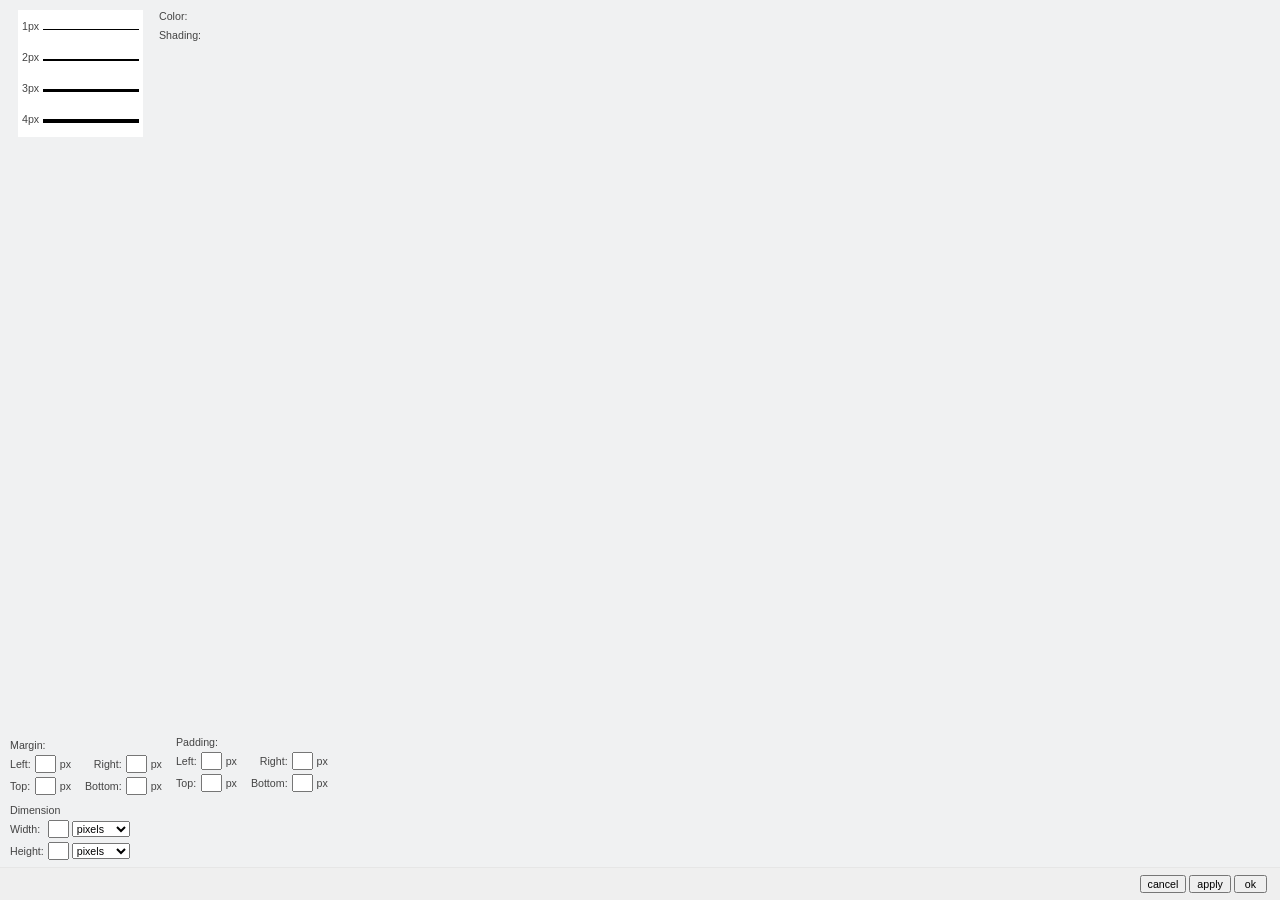
<file: banhang/lib/scripts/box.htm>
<html>
<head>
<meta http-equiv="Content-Type" content="text/html; charset=utf-8">
<link href="style/editor.css" rel="stylesheet" type="text/css">
<script>
	var sLangDir=dialogArguments.oUtil.langDir;
	document.write("<scr"+"ipt src='language/"+sLangDir+"/box.js'></scr"+"ipt>");
</script>
<script language="JavaScript" src="color_picker.js"></script>
<script>writeTitle()</script>
<script>
function doWindowFocus()
	{	
	dialogArguments.oUtil.onSelectionChanged=new Function("realTime()");
	}
function bodyOnLoad()
	{
	window.onfocus=doWindowFocus;
	dialogArguments.oUtil.onSelectionChanged=new Function("realTime()");

	realTime();
	}
function realTime()
	{
	if(!dialogArguments.oUtil.obj.checkFocus()){return;}//Focus stuff
	var oEditor=dialogArguments.oUtil.oEditor;
	var oSel=oEditor.document.selection.createRange();
	
	var oElement;
	if(dialogArguments.oUtil.activeElement)
		{
		oElement=dialogArguments.oUtil.activeElement
		}
	else
		{
		if (oSel.parentElement)	oElement=oSel.parentElement();
		else oElement=oSel.item(0);
		}
	
	inpMarginLeft.value=oElement.style.marginLeft;
	inpMarginRight.value=oElement.style.marginRight;
	inpMarginTop.value=oElement.style.marginTop;
	inpMarginBottom.value=oElement.style.marginBottom;
	inpPaddingLeft.value=oElement.style.paddingLeft;
	inpPaddingRight.value=oElement.style.paddingRight;
	inpPaddingTop.value=oElement.style.paddingTop;
	inpPaddingBottom.value=oElement.style.paddingBottom;
	
	if(oElement.style.width == "")inpWidth.value="";
	if(oElement.style.width.substr(oElement.style.width.length-2,2)=="px")
		{		
		inpAutoFitMeasure1.value = "px";
		inpWidth.value = oElement.style.width.substr(0,oElement.style.width.length-2);
		}		
	if(oElement.style.width.substr(oElement.style.width.length-1,1)=="%")
		{
		inpAutoFitMeasure1.value = "%";
		inpWidth.value = oElement.style.width.substr(0,oElement.style.width.length-1)
		}
	if(oElement.style.height == "")inpHeight.value="";
	if(oElement.style.height.substr(oElement.style.height.length-2,2)=="px")
		{		
		inpAutoFitMeasure2.value = "px";
		inpHeight.value = oElement.style.height.substr(0,oElement.style.height.length-2);
		}		
	if(oElement.style.height.substr(oElement.style.height.length-1,1)=="%")
		{
		inpAutoFitMeasure2.value = "%";
		inpHeight.value = oElement.style.height.substr(0,oElement.style.height.length-1)
		}		
		
	//Select Border Width
	if(oElement.style.borderLeftWidth==oElement.style.borderTopWidth &&
		oElement.style.borderLeftWidth==oElement.style.borderRightWidth &&
		oElement.style.borderLeftWidth==oElement.style.borderBottomWidth)
		{
		sBorderWidth = oElement.style.borderLeftWidth;
		
		var oNodes=tblBorderWidth.childNodes(0).childNodes
		for(var i=0;i<oNodes.length;i++)
			{
			oNodes(i).childNodes(0).style.backgroundColor='#ffffff';
			oNodes(i).childNodes(0).style.border='#ffffff 1 solid';
			}
		if(document.getElementById("idWidth_"+sBorderWidth))
			{
			eval("idWidth_"+sBorderWidth).style.backgroundColor='#f1f1f1';
			eval("idWidth_"+sBorderWidth).style.border='#718191 1px solid';
			}
		else
			{
			//alert("INFO: The border width size or unit is not available in the Width selection list.")
			}
		idSelBorderWidth.value=sBorderWidth;
		}
	
	//Select Border Style
	if(oElement.style.borderLeftStyle==oElement.style.borderTopStyle &&
		oElement.style.borderLeftStyle==oElement.style.borderRightStyle &&
		oElement.style.borderLeftStyle==oElement.style.borderBottomStyle)
		{
		var sBorderStyle = oElement.style.borderLeftStyle;
		

		var oNodes=tblBorderStyle.childNodes(0).childNodes
		for(var i=0;i<oNodes.length;i++)
			{
			oNodes(i).childNodes(0).style.backgroundColor='#ffffff';
			oNodes(i).childNodes(0).style.border='#ffffff 1 solid';
			}
		if(sBorderStyle!="")
			{
			eval("idStyle_"+sBorderStyle).parentElement.style.backgroundColor='#f1f1f1';
			eval("idStyle_"+sBorderStyle).parentElement.style.border='#708090 1px solid';
			idSelBorderStyle.value=sBorderStyle;
			}
		else
			{
			//alert("INFO: ")
			}
		}
	
	//Select ApplyTo
	var oNodes=tblBorderApplyTo.childNodes(0).childNodes
	for(var i=0;i<oNodes.length;i++)
		{
		oNodes(i).childNodes(0).style.backgroundColor='#ffffff';
		oNodes(i).childNodes(0).style.border='#ffffff 1 solid';
		}
	if((oElement.style.borderLeftWidth.substring(0,1)!="0") &&
		(oElement.style.borderTopWidth.substring(0,1)=="0") &&
		(oElement.style.borderRightWidth.substring(0,1)=="0") &&
		(oElement.style.borderBottomWidth.substring(0,1)=="0"))
		{
		//Left
		eval("idApplyTo_Left").style.backgroundColor='#f1f1f1';
		eval("idApplyTo_Left").style.border='#718191 1px solid';	
		idSelBorderApplyTo.value="idApplyTo_Left";	
		}
	if((oElement.style.borderLeftWidth.substring(0,1)=="0") &&
		(oElement.style.borderTopWidth.substring(0,1)!="0") &&
		(oElement.style.borderRightWidth.substring(0,1)=="0") &&
		(oElement.style.borderBottomWidth.substring(0,1)=="0"))
		{
		//Top
		eval("idApplyTo_Top").style.backgroundColor='#f1f1f1';
		eval("idApplyTo_Top").style.border='#718191 1px solid';	
		idSelBorderApplyTo.value="idApplyTo_Top";	
		}
	if((oElement.style.borderLeftWidth.substring(0,1)=="0") &&
		(oElement.style.borderTopWidth.substring(0,1)=="0") &&
		(oElement.style.borderRightWidth.substring(0,1)!="0") &&
		(oElement.style.borderBottomWidth.substring(0,1)=="0"))
		{
		//Right
		eval("idApplyTo_Right").style.backgroundColor='#f1f1f1';
		eval("idApplyTo_Right").style.border='#718191 1px solid';	
		idSelBorderApplyTo.value="idApplyTo_Right";	
		}
	if((oElement.style.borderLeftWidth.substring(0,1)=="0") &&
		(oElement.style.borderTopWidth.substring(0,1)=="0") &&
		(oElement.style.borderRightWidth.substring(0,1)=="0") &&
		(oElement.style.borderBottomWidth.substring(0,1)!="0"))
		{
		//Bottom
		eval("idApplyTo_Bottom").style.backgroundColor='#f1f1f1';
		eval("idApplyTo_Bottom").style.border='#718191 1px solid';	
		idSelBorderApplyTo.value="idApplyTo_Bottom";	
		}
	if((oElement.style.borderLeftWidth.substring(0,1)!="0") &&
		(oElement.style.borderTopWidth.substring(0,1)!="0") &&
		(oElement.style.borderRightWidth.substring(0,1)!="0") &&
		(oElement.style.borderBottomWidth.substring(0,1)!="0"))
		{
		//Outside
		eval("idApplyTo_Outside").style.backgroundColor='#f1f1f1';
		eval("idApplyTo_Outside").style.border='#718191 1px solid';	
		idSelBorderApplyTo.value="idApplyTo_Outside";
		}
	if((oElement.style.borderLeftWidth=="medium") &&
		(oElement.style.borderTopWidth=="medium") &&
		(oElement.style.borderRightWidth=="medium") &&
		(oElement.style.borderBottomWidth=="medium"))
		{
		//Width is not specified
		eval("idApplyTo_Outside").style.backgroundColor='#f1f1f1';
		eval("idApplyTo_Outside").style.border='#718191 1px solid';	
		idSelBorderApplyTo.value="idApplyTo_Outside";
		}
	if((oElement.style.borderLeftWidth.substring(0,1)=="0") &&
		(oElement.style.borderTopWidth.substring(0,1)=="0") &&
		(oElement.style.borderRightWidth.substring(0,1)=="0") &&
		(oElement.style.borderBottomWidth.substring(0,1)=="0"))
		{
		//None
		eval("idApplyTo_None").style.backgroundColor='#f1f1f1';
		eval("idApplyTo_None").style.border='#718191 1px solid';	
		idSelBorderApplyTo.value="idApplyTo_None";
		}
	
	//Select Border & Shading Color
	oColor1.color=oElement.style.borderLeftColor;
	idSelBorderColor.style.backgroundColor=oElement.style.borderLeftColor;
	oColor2.color=oElement.style.backgroundColor;
	idSelShadingColor.style.backgroundColor=oElement.style.backgroundColor;
	}	

document.onclick=hideAll;
function hideAll()
	{
	oColor1.hide();oColor2.hide();
	}

/*****************************
	APPLY
*****************************/
function doApply()
	{
	if(!dialogArguments.oUtil.obj.checkFocus()){return;}//Focus stuff
	var oEditor=dialogArguments.oUtil.oEditor;
	var oSel=oEditor.document.selection.createRange();
	var sType=oEditor.document.selection.type;
	
	dialogArguments.oUtil.obj.saveForUndo();
	
	if(oSel.parentElement&&oSel.text!="")
		{
		var obj=dialogArguments.oUtil.obj;
		oElement=obj.applySpan();
		}
	else
		{
		if(dialogArguments.oUtil.activeElement)
			{
			oElement=dialogArguments.oUtil.activeElement
			}
		else
			{
			if (oSel.parentElement)	oElement=oSel.parentElement();
			else oElement=oSel.item(0);
			}
		
		if(oElement.tagName=="BODY")return;
		}

	doApplyBorder(oElement);

	oElement.style.paddingLeft = inpPaddingLeft.value;
	oElement.style.paddingRight = inpPaddingRight.value;
	oElement.style.paddingTop = inpPaddingTop.value;
	oElement.style.paddingBottom = inpPaddingBottom.value;

	oElement.style.marginLeft = inpMarginLeft.value;
	oElement.style.marginRight = inpMarginRight.value;
	oElement.style.marginTop = inpMarginTop.value;
	oElement.style.marginBottom = inpMarginBottom.value;

	if(inpWidth.value=="")oElement.style.width="";
	else oElement.style.width=inpWidth.value+inpAutoFitMeasure1.value;
	if(inpHeight.value=="")oElement.style.height="";
	else oElement.style.height=inpHeight.value+inpAutoFitMeasure2.value;
	oElement.removeAttribute("width",0);
	oElement.removeAttribute("height",0);
	
	//*** RUNTIME BORDERS ***
	dialogArguments.oUtil.obj.runtimeBorder(false);
	//***********************		
	}

function doApplyBorder(oElement)
	{
	sStyle=idSelBorderStyle.value
	sWidth=idSelBorderWidth.value
	sApplyTo=idSelBorderApplyTo.value
	sColor=idSelBorderColor.style.backgroundColor
	sShadingColor=idSelShadingColor.style.backgroundColor

	switch(sApplyTo)
		{
		case "idApplyTo_None":
			oElement.style.border="none";
			break;
		case "idApplyTo_Outside":
			if(sStyle=="none")oElement.style.border="none";
			else oElement.style.border=sColor + " " + sWidth + " " + sStyle;
			break;
		case "idApplyTo_Left":
			if(sStyle=="none") oElement.style.borderLeft="none";
			else oElement.style.borderLeft=sColor + " " + sWidth + " " + sStyle;
			break;
		case "idApplyTo_Top":
			if(sStyle=="none")oElement.style.borderTop="none";
			else oElement.style.borderTop=sColor + " " + sWidth + " " + sStyle;
			break;
		case "idApplyTo_Right":
			if(sStyle=="none")oElement.style.borderRight="none";
			else oElement.style.borderRight=sColor + " " + sWidth + " " + sStyle;
			break;
		case "idApplyTo_Bottom":
			if(sStyle=="none")oElement.style.borderBottom="none";
			else oElement.style.borderBottom=sColor + " " + sWidth + " " + sStyle;
			break;
		}
	
	oElement.style.backgroundColor=sShadingColor;
	}

/*****************************
	Mouse Over/Out
*****************************/
function doOver(me)
	{
	if(me.style.backgroundColor!='#f1f1f1')	
		{
		me.style.backgroundColor='#f0f0f0';
		me.style.border='#708090 1px solid';
		}
	}
function doOut(me)
	{
	if(me.style.backgroundColor!='#f1f1f1')	
		{
		me.style.backgroundColor='#ffffff';
		me.style.border='#ffffff 1 solid';
		}
	}

/*****************************
	Border Style
*****************************/
/*
function drawBorderStyleSelection()
	{
	arrStyleOptions=[   ["idStyle_Solid","border-bottom:black 1 solid;height:10;"],
						["idStyle_Dotted","border-bottom:black dotted;height:10"],
						["idStyle_Dashed","border-bottom:black dashed;height:10"],
						["idStyle_Double","border-bottom:black double;height:10"],
						["idStyle_Groove","border-style:groove;height:18"],
						["idStyle_Ridge","border-style:ridge;height:18"],
						["idStyle_Inset","border-style:inset;height:18"],
						["idStyle_Outset","border-style:outset;height:18"]];
	sHTML="<div style='overflow:auto;border:gray 1 solid;width:125;height:127;'>"
	sHTML+="<table id=tblBorderStyle cellpadding=0 cellspacing=0 width=100% style='table-layout:fixed;background:white'>"
	sHTML+="<tr>"
	sHTML+="<td valign=middle onclick=\"doSelectBorderStyle(this)\" style=\"cursor:default;height:25;padding:4;\" onmouseover=\"doOver(this);\" onmouseout=\"doOut(this);\">"
	sHTML+="	<table id=idStyle_None name=idStyle_None style='border:none' cellpadding=0 cellspacing=0 width=100%><tr><td valign=top>" + getText("No Border") + "</td></tr></table>"
	sHTML+="</td>"
	sHTML+="</tr>"	
	for(var i=0;i<arrStyleOptions.length;i++)
		{
		if(i==0) sDefaultSelected="border:#708090 1 solid;background-color:#f1f1f1;";
		else sDefaultSelected="";
		sHTML+="<tr>"
		sHTML+="<td valign=top onclick=\"doSelectBorderStyle(this)\" style=\"height:25;padding:4;border:white 1 solid;"+sDefaultSelected+"\" onmouseover=\"doOver(this);\" onmouseout=\"doOut(this);\">"
		sHTML+="	<table id="+arrStyleOptions[i][0]+" name="+arrStyleOptions[i][0]+" style='"+arrStyleOptions[i][1]+"' width=100%><tr><td></td></tr></table>"
		sHTML+="</td>"
		sHTML+="</tr>"
		}
	sHTML+="</table><input type=hidden name=idSelBorderStyle value='solid'>"
	sHTML+="</div>"
	document.write(sHTML)
	}*/
	
function drawBorderStyleSelection(idSelected)
	{
	arrStyleOptions=[   ["idStyle_none","border:none;height:10;",getText("No Border")],
						["idStyle_solid","border-bottom:black 1 solid;height:10;",""],
						["idStyle_dotted","border-bottom:black dotted;height:10",""],
						["idStyle_dashed","border-bottom:black dashed;height:10",""],
						["idStyle_double","border-bottom:black double;height:10",""],
						["idStyle_groove","border-style:groove;height:18",""],
						["idStyle_ridge","border-style:ridge;height:18",""],
						["idStyle_inset","border-style:inset;height:18",""],
						["idStyle_outset","border-style:outset;height:18",""]];//[ID,CssText,Caption)
	sHTML="<div style='overflow:auto;border:gray 1 solid;width:125;height:127;'>"
	sHTML+="<table id=tblBorderStyle cellpadding=0 cellspacing=0 width=100% style='table-layout:fixed;background:white'>"
	for(var i=0;i<arrStyleOptions.length;i++)
		{
		sHTML+="<tr>"
		sHTML+="<td valign=top onclick=\"doSelectBorderStyle(this)\" style=\"cursor:default;height:25;padding:4;border:white 1 solid;\" onmouseover=\"doOver(this);\" onmouseout=\"doOut(this);\">"
		sHTML+="	<table id="+arrStyleOptions[i][0]+" name="+arrStyleOptions[i][0]+" style='"+arrStyleOptions[i][1]+"' width=100%><tr><td>"+arrStyleOptions[i][2]+"</td></tr></table>"
		sHTML+="</td>"
		sHTML+="</tr>"
		}
	sHTML+="</table><input type=hidden name=idSelBorderStyle>"
	sHTML+="</div>"
	document.write(sHTML)
	}
	
function doSelectBorderStyle(me)
	{
	oNodes=tblBorderStyle.childNodes(0).childNodes
	for(var i=0;i<oNodes.length;i++)
		{
		oNodes(i).childNodes(0).style.backgroundColor='#ffffff';
		oNodes(i).childNodes(0).style.border='#ffffff 1 solid';
		}
	me.style.backgroundColor='#f1f1f1';
	me.style.border='#708090 1px solid';
	idSelBorderStyle.value=me.childNodes(0).style.borderBottomStyle;
	}
	
/*****************************
	Border Width
*****************************/
/*
function drawBorderWidthSelection()
	{
	arrWidthOptions=[["idWidth_1","1px","border-bottom:black 1px solid;height:16;"],
					["idWidth_2","2px","border-bottom:black 2px solid;height:16;"],
					["idWidth_3","3px","border-bottom:black 3px solid;height:16;"],
					["idWidth_4","4px","border-bottom:black 4px solid;height:16;"],
					["idWidth_5","5px","border-bottom:black 5px solid;height:16;"],
					["idWidth_6","6px","border-bottom:black 6px solid;height:16;"],
					["idWidth_7","7px","border-bottom:black 7px solid;height:16;"]];
	sHTML="<div style='overflow:auto;border:gray 1 solid;width:125;height:127'>"
	sHTML+="<table id=tblBorderWidth cellpadding=0 cellspacing=0 width=100% style='table-layout:fixed;background:white'>"
	for(var i=0;i<arrWidthOptions.length;i++)
		{
		if(i==0)
			{//DEFAULT
			sHTML+="<tr>"
			sHTML+="<td id="+arrWidthOptions[i][0]+" name="+arrWidthOptions[i][0]+" style=\"height:25;padding:1;border:white 1 solid;border:#708090 1 solid;background-color:#f1f1f1\" onclick=\"doSelectBorderWidth(this)\" onmouseover=\"doOver(this);\" onmouseout=\"doOut(this);\">"
			sHTML+="	<table width=100%><tr><td style=\"height:25\" >"+arrWidthOptions[i][1]+"</td><td valign=top width=100%> <table style='"+arrWidthOptions[i][2]+"' width=100%><tr><td></td></tr></table> </td></tr></table>"
			sHTML+="</td>"
			sHTML+="</tr>"
			}
		else
			{
			sHTML+="<tr>"
			sHTML+="<td id="+arrWidthOptions[i][0]+" name="+arrWidthOptions[i][0]+" style=\"height:25;padding:1;border:white 1 solid;\" onclick=\"doSelectBorderWidth(this)\" onmouseover=\"doOver(this);\" onmouseout=\"doOut(this);\">"
			sHTML+="	<table width=100%><tr><td style=\"height:25\" >"+arrWidthOptions[i][1]+"</td><td valign=top width=100%> <table style='"+arrWidthOptions[i][2]+"' width=100%><tr><td></td></tr></table> </td></tr></table>"
			sHTML+="</td>"
			sHTML+="</tr>"
			}
		}
	sHTML+="</table><input type=hidden name=idSelBorderWidth value='1pt'>"
	sHTML+="</div>"
	document.write(sHTML)
	}*/
	
function drawBorderWidthSelection()
	{
	arrWidthOptions=[["idWidth_1px","border-bottom:black 1px solid;height:16;","1px"],
					 ["idWidth_2px","border-bottom:black 2px solid;height:16;","2px"],
					 ["idWidth_3px","border-bottom:black 3px solid;height:16;","3px"],
					 ["idWidth_4px","border-bottom:black 4px solid;height:16;","4px"],
					 ["idWidth_5px","border-bottom:black 5px solid;height:16;","5px"],
					 ["idWidth_6px","border-bottom:black 6px solid;height:16;","6px"],
					 ["idWidth_7px","border-bottom:black 7px solid;height:16;","7px"]];
	sHTML="<div style='overflow:auto;border:gray 1 solid;width:125;height:127'>"
	sHTML+="<table id=tblBorderWidth cellpadding=0 cellspacing=0 width=100% style='table-layout:fixed;background:white'>"
	for(var i=0;i<arrWidthOptions.length;i++)
		{
		sHTML+="<tr>"
		sHTML+="<td id="+arrWidthOptions[i][0]+" name="+arrWidthOptions[i][0]+" style=\"height:25;padding:1;border:white 1 solid;\" onclick=\"doSelectBorderWidth(this)\" onmouseover=\"doOver(this);\" onmouseout=\"doOut(this);\">"
		sHTML+="	<table width=100%><tr><td style=\"height:25\" >"+arrWidthOptions[i][2]+"</td><td valign=top width=100%> <table style='"+arrWidthOptions[i][1]+"' width=100%><tr><td></td></tr></table> </td></tr></table>"
		sHTML+="</td>"
		sHTML+="</tr>"
		}
	sHTML+="</table><input type=hidden name=idSelBorderWidth>"
	sHTML+="</div>"
	document.write(sHTML)
	}
	
function doSelectBorderWidth(me)
	{
	oNodes=tblBorderWidth.childNodes(0).childNodes
	for(var i=0;i<oNodes.length;i++)
		{
		oNodes(i).childNodes(0).style.backgroundColor='#ffffff';
		oNodes(i).childNodes(0).style.border='#ffffff 1 solid';
		}
	me.style.backgroundColor='#f1f1f1';
	me.style.border='#718191 1px solid';
	
	idSelBorderWidth.value=me.childNodes(0).childNodes(0).childNodes(0).childNodes(1).childNodes(0).style.borderBottomWidth;
	}

/*****************************
	Border Apply To
*****************************/
/*
function drawBorderApplyToSelection()
	{
	arrApplyToOptions=[["idApplyTo_None",getText("No Border"),"border/border_none.gif"],
					["idApplyTo_Outside",getText("Outside Border"),"border/border_outside.gif"],
					["idApplyTo_Left",getText("Left Border"),"border/border_left.gif"],
					["idApplyTo_Top",getText("Top Border"),"border/border_top.gif"],
					["idApplyTo_Right",getText("Right Border"),"border/border_right.gif"],
					["idApplyTo_Bottom",getText("Bottom Border"),"border/border_bottom.gif"]];
	sHTML="<div style='overflow:auto;border:gray 1 solid;width:60;height:127'>"
	sHTML+="<table id=tblBorderApplyTo cellpadding=0 cellspacing=0 width=100% style='table-layout:fixed;background:white'>"
	for(var i=0;i<arrApplyToOptions.length;i++)
		{
		if(i==1)
			{//DEFAULT
			sHTML+="<tr>"
			sHTML+="<td id="+arrApplyToOptions[i][0]+" name="+arrApplyToOptions[i][0]+" valign=top style=\"height:30;padding:4;border:white 1 solid;border:#708090 1 solid;background-color:#f1f1f1\" onclick=\"doSelectBorderApplyTo(this)\" onmouseover=\"doOver(this);\" onmouseout=\"doOut(this);\">"
			sHTML+="	<img src='"+arrApplyToOptions[i][2]+"' alt='"+arrApplyToOptions[i][1]+"'>"
			sHTML+="</td>"
			sHTML+="</tr>"
			}
		else
			{
			sHTML+="<tr>"
			sHTML+="<td id="+arrApplyToOptions[i][0]+" name="+arrApplyToOptions[i][0]+" valign=top style=\"height:30;padding:4;border:white 1 solid;\" onclick=\"doSelectBorderApplyTo(this)\" onmouseover=\"doOver(this);\" onmouseout=\"doOut(this);\">"
			sHTML+="	<img src='"+arrApplyToOptions[i][2]+"' alt='"+arrApplyToOptions[i][1]+"'>"
			sHTML+="</td>"
			sHTML+="</tr>"
			}
		}
	sHTML+="</table><input type=hidden name=idSelBorderApplyTo value='idApplyTo_Outside'>"
	sHTML+="</div>"

	document.write(sHTML)
	}*/
function drawBorderApplyToSelection()
	{
	arrApplyToOptions=[ ["idApplyTo_None","border/border_none.gif",getText("No Border")],
						["idApplyTo_Outside","border/border_outside.gif",getText("Outside Border")],
						["idApplyTo_Left","border/border_left.gif",getText("Left Border")],
						["idApplyTo_Top","border/border_top.gif",getText("Top Border")],
						["idApplyTo_Right","border/border_right.gif",getText("Right Border")],
						["idApplyTo_Bottom","border/border_bottom.gif",getText("Bottom Border")]];
	sHTML="<div style='overflow:auto;border:gray 1 solid;width:60;height:127'>"
	sHTML+="<table id=tblBorderApplyTo cellpadding=0 cellspacing=0 width=100% style='table-layout:fixed;background:white'>"
	for(var i=0;i<arrApplyToOptions.length;i++)
		{
		sHTML+="<tr>"
		sHTML+="<td id="+arrApplyToOptions[i][0]+" name="+arrApplyToOptions[i][0]+" valign=top style=\"height:30;padding:4;border:white 1 solid;\" onclick=\"doSelectBorderApplyTo(this)\" onmouseover=\"doOver(this);\" onmouseout=\"doOut(this);\">"
		sHTML+="	<img src='"+arrApplyToOptions[i][1]+"' alt='"+arrApplyToOptions[i][2]+"'>"
		sHTML+="</td>"
		sHTML+="</tr>"
		}
	sHTML+="</table><input type=hidden name=idSelBorderApplyTo>"
	sHTML+="</div>"

	document.write(sHTML)
	}
function doSelectBorderApplyTo(me)
	{
	oNodes=tblBorderApplyTo.childNodes(0).childNodes
	for(var i=0;i<oNodes.length;i++)
		{
		oNodes(i).childNodes(0).style.backgroundColor='#ffffff';
		oNodes(i).childNodes(0).style.border='#ffffff 1 solid';
		}
	me.style.backgroundColor='#f1f1f1';
	me.style.border='#718191 1px solid';
	
	idSelBorderApplyTo.value=me.id;
	}	
</script>
</head>

<body onload="loadText();bodyOnLoad()" style="overflow:hidden;">

<table width=100% height=100% align=center cellpadding=0 cellspacing=0>
<tr>
<td valign=top style="padding:5;padding-bottom:0;height:100%">

	<table>
	<tr>
	<td valign=top style="padding:3">
		<script>
		drawBorderStyleSelection()
		</script>
	</td>
	<td valign=top style="padding:3">
		<script>
		drawBorderWidthSelection()
		</script>
	</td>
	<td valign=top style="padding:3" nowrap>
		<script>
		drawBorderApplyToSelection()
		</script>
	</td>
	<td valign=top style="padding:3" nowrap>
		<div><span id=txtLang name=txtLang>Color</span>:</div>
		
		<script>
		document.write("<span style='background:white'>");
		document.write("	<span id='idSelBorderColor' style='border:gray 1 solid;width:20;margin-right:3;background-color:#000000'></span>");
		document.write("</span>");
		document.write("<input type=button value='" + getText("Pick") + "' onclick=\"oColor1.show(this);event.cancelBubble=true;\" class=\"inpBtn\" onmouseover=\"this.className='inpBtnOver';\" onmouseout=\"this.className='inpBtnOut'\">");
		
		var oColor1 = new ColorPicker("oColor1");
		oColor1.onPickColor = new Function("idSelBorderColor.style.backgroundColor=oColor1.color;");
		oColor1.onRemoveColor = new Function("idSelBorderColor.style.backgroundColor='';");
		oColor1.align="right";
		//oColor1.color="#000000";
		oColor1.txtCustomColors=getText("Custom Colors");
		oColor1.txtMoreColors=getText("More Colors...");
		oColor1.RENDER();
		</script>	

		<div style='margin-top:7'><span id=txtLang name=txtLang>Shading</span>:</div>
	
		<script>
		document.write("<span style='background:white'>");
		document.write("	<span id='idSelShadingColor' style='border:gray 1 solid;width:20;margin-right:3;'></span>");
		document.write("</span>");
		document.write("<input type=button value='" + getText("Pick") + "' onclick=\"oColor2.show(this);event.cancelBubble=true;\" class=\"inpBtn\" onmouseover=\"this.className='inpBtnOver';\" onmouseout=\"this.className='inpBtnOut'\">");
		
		var oColor2 = new ColorPicker("oColor2");
		oColor2.onPickColor = new Function("idSelShadingColor.style.backgroundColor=oColor2.color;");
		oColor2.onRemoveColor = new Function("idSelShadingColor.style.backgroundColor='';");
		oColor2.align="right";
		//oColor2.color="";
		oColor2.txtCustomColors=getText("Custom Colors");
		oColor2.txtMoreColors=getText("More Colors...");
		oColor2.RENDER();
		</script>	
	</td>
	</tr>
	</table>

</td>
</tr>
<tr>
<td nowrap style="padding-left:8">

	<table cellpadding=0 cellspacing=0>
	<tr>
	<td>
		<table cellpadding=2 cellspacing=0>
		<tr><td colspan=7 id=txtLang name=txtLang>Margin:</td></tr>
		<tr>
		<td><span id=txtLang name=txtLang>Left</span>:</td>
		<td><input type="text" name="inpMarginLeft" size=1 class="inpTxt"></td>
		<td> px</td>
		<td>&nbsp;&nbsp;</td>
		<td align=right><span id=txtLang name=txtLang>Right</span>:</td>
		<td><input type="text" name="inpMarginRight" size=1 class="inpTxt"></td>
		<td> px</td>
		</tr>
		<tr>
		<td><span id=txtLang name=txtLang>Top</span>:</td>
		<td><input type="text" name="inpMarginTop" size=1 class="inpTxt"></td>
		<td> px</td>
		<td>&nbsp;&nbsp;</td>
		<td align=right><span id=txtLang name=txtLang>Bottom</span>:</td>
		<td><input type="text" name="inpMarginBottom" size=1 class="inpTxt"></td>
		<td> px</td>
		</tr>
		</table>
	
	</td>
	<td>
	<div style="margin:5;height:55;border-left:lightgrey 1 solid"></div>
	</td>
	<td style="padding-bottom:5">
	
		<table cellpadding=2 cellspacing=0>
		<tr><td colspan=7 id=txtLang name=txtLang>Padding:</td></tr>
		<tr>
		<td><span id=txtLang name=txtLang>Left</span>:</td>
		<td><input type="text" name="inpPaddingLeft" size=1 class="inpTxt"></td>
		<td> px</td>
		<td>&nbsp;&nbsp;</td>
		<td align=right><span id=txtLang name=txtLang>Right</span>:</td>
		<td><input type="text" name="inpPaddingRight" size=1 class="inpTxt"></td>
		<td> px</td>
		</tr>
		<tr>
		<td><span id=txtLang name=txtLang>Top</span>:</td>
		<td><input type="text" name="inpPaddingTop" size=1 class="inpTxt"></td>
		<td> px</td>
		<td>&nbsp;&nbsp;</td>
		<td align=right><span id=txtLang name=txtLang>Bottom</span>:</td>
		<td><input type="text" name="inpPaddingBottom" size=1 class="inpTxt"></td>
		<td> px</td>
		</tr>
		</table>
		
	</td>
	</tr>
	<tr>
	<td colspan=3 style="padding-top:3;padding-bottom:5;border-top:lightgrey 1 solid">
	
		<table cellpadding=2 cellspacing=0>
		<tr><td colspan=2 id=txtLang name=txtLang>Dimension</td></tr>
		<tr>
		<td><span id=txtLang name=txtLang>Width</span>:</td>
		<td>
		<input type="text" name="inpWidth" size=1 class="inpTxt">
		<select name="inpAutoFitMeasure1" class="inpSel">
			<option value="px" id="optLang" name="optLang">pixels</option>
			<option value="%" id="optLang" name="optLang">percent</option>
		</select>
		</td>
		</tr>
		<tr>
		<td><span id=txtLang name=txtLang>Height</span>:</td>
		<td>
		<input type="text" name="inpHeight" size=1 class="inpTxt">
		<select name="inpAutoFitMeasure2" class="inpSel">
			<option value="px" id="optLang" name="optLang">pixels</option>
			<option value="%" id="optLang" name="optLang">percent</option>
		</select>
		</td>
		</tr>
		</table>
		
	</td>
	</tr>		
	</table>

</tr>
<tr>
<td class="dialogFooter" style="padding:13;padding-top:7;padding-bottom:7;" align="right">
	<input type="button" name=btnCancel id=btnCancel value="cancel" onclick="self.close()" class="inpBtn" onmouseover="this.className='inpBtnOver';" onmouseout="this.className='inpBtnOut'">
	<input type="button" name=btnApply id=btnApply value="apply" onclick="doApply()" class="inpBtn" onmouseover="this.className='inpBtnOver';" onmouseout="this.className='inpBtnOut'">
	<input type="button" name=btnOk id=btnOk value=" ok " onclick="doApply();self.close()" class="inpBtn" onmouseover="this.className='inpBtnOver';" onmouseout="this.className='inpBtnOut'">
</td>
</tr>
</table>

</body>
</html>
</file>
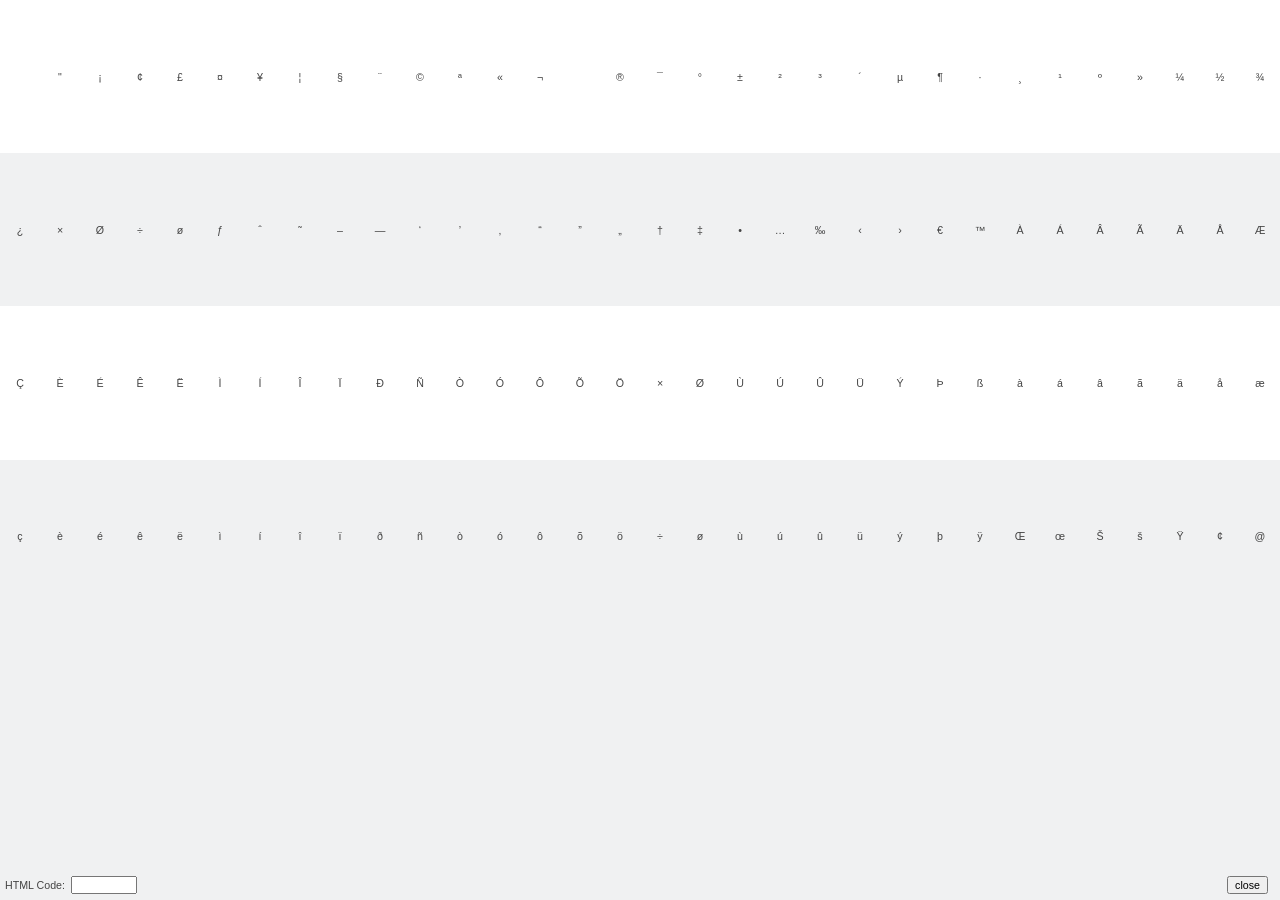
<file: banhang/lib/scripts/characters.htm>
<html>
<head>
<meta http-equiv="Content-Type" content="text/html; charset=utf-8">
<link href="style/editor.css" rel="stylesheet" type="text/css">
<style>
td{border:#808080 1 solid}
</style>
<script>
	var sLangDir=dialogArguments.oUtil.langDir;
	document.write("<scr"+"ipt src='language/"+sLangDir+"/characters.js'></scr"+"ipt>");
</script>
<script>writeTitle()</script>
<script language="JavaScript">
function insertHTML(data)
	{
	if(!dialogArguments.oUtil.obj.checkFocus()){return;}//Focus stuff
	
	dialogArguments.oUtil.obj.saveForUndo();
	
	dialogArguments.oUtil.obj.insertHTML(data);
	}
function previewChar(previewCharCode) 
	{
	document.all.previewCode.value = '&' + previewCharCode + ';'; 
	}
</script>
</head>
<body onload="loadText()" style="overflow:hidden;"> 

<table width=100% height=100% align="center" border=0 cellspacing=0 cellpadding=2 style="cursor:hand;border-collapse:collapse"> 
<tr bgcolor="white"> 
      <td align="center" width=16 onMouseOver=previewChar('nbsp') onClick=insertHTML('&nbsp;')>&nbsp;</td> 
      <td align="center" width=16 onMouseOver=previewChar('quot') onClick=insertHTML('&quot;')>&quot;</td> 
      <td align="center" width=16 onMouseOver=previewChar('iexcl') onClick=insertHTML('&iexcl;')>&iexcl;</td> 
      <td align="center" width=16 onMouseOver=previewChar('cent') onClick=insertHTML('&cent;')>&cent;</td> 
      <td align="center" width=16 onMouseOver=previewChar('pound') onClick=insertHTML('&pound;')>&pound;</td> 
      <td align="center" width=16 onMouseOver=previewChar('curren') onClick=insertHTML('&curren;')>&curren;</td> 
      <td align="center" width=16 onMouseOver=previewChar('yen') onClick=insertHTML('&yen;')>&yen;</td> 
      <td align="center" width=16 onMouseOver=previewChar('brvbar') onClick=insertHTML('&brvbar;')>&brvbar;</td> 
      <td align="center" width=16 onMouseOver=previewChar('sect') onClick=insertHTML('&sect;')>&sect;</td> 
      <td align="center" width=16 onMouseOver=previewChar('uml') onClick=insertHTML('&uml;')>&uml;</td> 
      <td align="center" width=16 onMouseOver=previewChar('copy') onClick=insertHTML('&copy;')>&copy;</td> 
      <td align="center" width=16 onMouseOver=previewChar('ordf') onClick=insertHTML('&ordf;')>&ordf;</td> 
      <td align="center" width=16 onMouseOver=previewChar('laquo') onClick=insertHTML('&laquo;')>&laquo;</td> 
      <td align="center" width=16 onMouseOver=previewChar('not') onClick=insertHTML('&not;')>&not</td> 
      <td align="center" width=16 onMouseOver=previewChar('shy') onClick=insertHTML('&shy;')>&shy;</td> 
      <td align="center" width=16 onMouseOver=previewChar('reg') onClick=insertHTML('&reg;')>&reg;</td> 
      <td align="center" width=16 onMouseOver=previewChar('macr') onClick=insertHTML('&macr;')>&macr;</td> 
      <td align="center" width=16 onMouseOver=previewChar('deg') onClick=insertHTML('&deg;')>&deg;</td> 
      <td align="center" width=16 onMouseOver=previewChar('plusmn') onClick=insertHTML('&plusmn;')>&plusmn;</td> 
      <td align="center" width=16 onMouseOver=previewChar('sup2') onClick=insertHTML('&sup2;')>&sup2;</td> 
      <td align="center" width=16 onMouseOver=previewChar('sup3') onClick=insertHTML('&sup3;')>&sup3;</td> 
      <td align="center" width=16 onMouseOver=previewChar('acute') onClick=insertHTML('&acute;')>&acute;</td> 
      <td align="center" width=16 onMouseOver=previewChar('micro') onClick=insertHTML('&micro;')>&micro;</td> 
      <td align="center" width=16 onMouseOver=previewChar('para') onClick=insertHTML('&para;')>&para;</td> 
      <td align="center" width=16 onMouseOver=previewChar('middot') onClick=insertHTML('&middot;')>&middot;</td> 
      <td align="center" width=16 onMouseOver=previewChar('cedil') onClick=insertHTML('&cedil;')>&cedil;</td> 
      <td align="center" width=16 onMouseOver=previewChar('sup1') onClick=insertHTML('&sup1;')>&sup1;</td> 
      <td align="center" width=16 onMouseOver=previewChar('ordm') onClick=insertHTML('&ordm;')>&ordm;</td> 
      <td align="center" width=16 onMouseOver=previewChar('raquo') onClick=insertHTML('&raquo;')>&raquo;</td> 
      <td align="center" width=16 onMouseOver=previewChar('frac14') onClick=insertHTML('&frac14;')>&frac14;</td> 
      <td align="center" width=16 onMouseOver=previewChar('frac12') onClick=insertHTML('&frac12;')>&frac12;</td> 
      <td align="center" width=16 onMouseOver=previewChar('frac34') onClick=insertHTML('&frac34;')>&frac34;</td> 
</tr> 
<tr> 
      <td align="center" width=16 onMouseOver=previewChar('iquest') onClick=insertHTML('&iquest;')>&iquest;</td> 
      <td align="center" width=16 onMouseOver=previewChar('times') onClick=insertHTML('&times;')>&times;</td> 
      <td align="center" width=16 onMouseOver=previewChar('Oslash') onClick=insertHTML('&Oslash;')>&Oslash;</td> 
      <td align="center" width=16 onMouseOver=previewChar('divide') onClick=insertHTML('&divide;')>&divide;</td> 
      <td align="center" width=16 onMouseOver=previewChar('oslash') onClick=insertHTML('&oslash;')>&oslash;</td> 
      <td align="center" width=16 onMouseOver=previewChar('fnof') onClick=insertHTML('&fnof;')>&fnof;</td> 
      <td align="center" width=16 onMouseOver=previewChar('circ') onClick=insertHTML('&circ;')>&circ;</td> 
      <td align="center" width=16 onMouseOver=previewChar('tilde') onClick=insertHTML('&tilde;')>&tilde;</td> 
      <td align="center" width=16 onMouseOver=previewChar('ndash') onClick=insertHTML('&ndash;')>&ndash;</td> 
      <td align="center" width=16 onMouseOver=previewChar('mdash') onClick=insertHTML('&mdash;')>&mdash;</td> 
      <td align="center" width=16 onMouseOver=previewChar('lsquo') onClick=insertHTML('&lsquo;')>&lsquo;</td> 
      <td align="center" width=16 onMouseOver=previewChar('rsquo') onClick=insertHTML('&rsquo;')>&rsquo;</td> 
      <td align="center" width=16 onMouseOver=previewChar('sbquo') onClick=insertHTML('&sbquo;')>&sbquo;</td> 
      <td align="center" width=16 onMouseOver=previewChar('ldquo') onClick=insertHTML('&ldquo;')>&ldquo;</td> 
      <td align="center" width=16 onMouseOver=previewChar('rdquo') onClick=insertHTML('&rdquo;')>&rdquo;</td> 
      <td align="center" width=16 onMouseOver=previewChar('bdquo') onClick=insertHTML('&bdquo;')>&bdquo;</td> 
      <td align="center" width=16 onMouseOver=previewChar('dagger') onClick=insertHTML('&dagger;')>&dagger;</td> 
      <td align="center" width=16 onMouseOver=previewChar('Dagger') onClick=insertHTML('&Dagger;')>&Dagger;</td> 
      <td align="center" width=16 onMouseOver=previewChar('bull') onClick=insertHTML('&bull;')>&bull;</td> 
      <td align="center" width=16 onMouseOver=previewChar('hellip') onClick=insertHTML('&hellip;')>&hellip;</td> 
      <td align="center" width=16 onMouseOver=previewChar('permil') onClick=insertHTML('&permil;')>&permil;</td> 
      <td align="center" width=16 onMouseOver=previewChar('lsaquo') onClick=insertHTML('&lsaquo;')>&lsaquo;</td> 
      <td align="center" width=16 onMouseOver=previewChar('rsaquo') onClick=insertHTML('&rsaquo;')>&rsaquo;</td> 
      <td align="center" width=16 onMouseOver=previewChar('euro') onClick=insertHTML('&euro;')>&euro;</td> 
      <td align="center" width=16 onMouseOver=previewChar('trade') onClick=insertHTML('&trade;')>&trade;</td> 
      <td align="center" width=16 onMouseOver=previewChar('Agrave') onClick=insertHTML('&Agrave;')>&Agrave;</td> 
      <td align="center" width=16 onMouseOver=previewChar('Aacute') onClick=insertHTML('&Aacute;')>&Aacute;</td> 
      <td align="center" width=16 onMouseOver=previewChar('Acirc') onClick=insertHTML('&Acirc;')>&Acirc;</td> 
      <td align="center" width=16 onMouseOver=previewChar('Atilde') onClick=insertHTML('&Atilde;')>&Atilde;</td> 
      <td align="center" width=16 onMouseOver=previewChar('Auml') onClick=insertHTML('&Auml;')>&Auml;</td> 
      <td align="center" width=16 onMouseOver=previewChar('Aring') onClick=insertHTML('&Aring;')>&Aring;</td> 
      <td align="center" width=16 onMouseOver=previewChar('AElig') onClick=insertHTML('&AElig;')>&AElig;</td> 
</tr> 
<tr bgcolor="white"> 
      <td align="center" width=16 onMouseOver=previewChar('Ccedil') onClick=insertHTML('&Ccedil;')>&Ccedil;</td> 
      <td align="center" width=16 onMouseOver=previewChar('Egrave') onClick=insertHTML('&Egrave;')>&Egrave;</td> 
      <td align="center" width=16 onMouseOver=previewChar('Eacute') onClick=insertHTML('&Eacute;')>&Eacute;</td> 
      <td align="center" width=16 onMouseOver=previewChar('Ecirc') onClick=insertHTML('&Ecirc;')>&Ecirc;</td> 
      <td align="center" width=16 onMouseOver=previewChar('Euml') onClick=insertHTML('&Euml;')>&Euml;</td> 
      <td align="center" width=16 onMouseOver=previewChar('Igrave') onClick=insertHTML('&Igrave;')>&Igrave;</td> 
      <td align="center" width=16 onMouseOver=previewChar('Iacute') onClick=insertHTML('&Iacute;')>&Iacute;</td> 
      <td align="center" width=16 onMouseOver=previewChar('Icirc') onClick=insertHTML('&Icirc;')>&Icirc;</td> 
      <td align="center" width=16 onMouseOver=previewChar('Iuml') onClick=insertHTML('&Iuml;')>&Iuml;</td> 
      <td align="center" width=16 onMouseOver=previewChar('ETH') onClick=insertHTML('&ETH;')>&ETH;</td> 
      <td align="center" width=16 onMouseOver=previewChar('Ntilde') onClick=insertHTML('&Ntilde;')>&Ntilde;</td> 
      <td align="center" width=16 onMouseOver=previewChar('Ograve') onClick=insertHTML('&Ograve;')>&Ograve;</td> 
      <td align="center" width=16 onMouseOver=previewChar('Oacute') onClick=insertHTML('&Oacute;')>&Oacute;</td> 
      <td align="center" width=16 onMouseOver=previewChar('Ocirc') onClick=insertHTML('&Ocirc;')>&Ocirc;</td> 
      <td align="center" width=16 onMouseOver=previewChar('Otilde') onClick=insertHTML('&Otilde;')>&Otilde;</td> 
      <td align="center" width=16 onMouseOver=previewChar('Ouml') onClick=insertHTML('&Ouml;')>&Ouml;</td> 
      <td align="center" width=16 onMouseOver=previewChar('times') onClick=insertHTML('&times;')>&times;</td> 
      <td align="center" width=16 onMouseOver="previewChar('Oslash')" onClick=insertHTML('&Oslash;')>&Oslash;</td> 
      <td align="center" width=16 onMouseOver=previewChar('Ugrave') onClick=insertHTML('&Ugrave;')>&Ugrave;</td> 
      <td align="center" width=16 onMouseOver=previewChar('Uacute') onClick=insertHTML('&Uacute;')>&Uacute;</td> 
      <td align="center" width=16 onMouseOver=previewChar('Ucirc') onClick=insertHTML('&Ucirc;')>&Ucirc;</td> 
      <td align="center" width=16 onMouseOver=previewChar('Uuml') onClick=insertHTML('&Uuml;')>&Uuml;</td> 
      <td align="center" width=16 onMouseOver=previewChar('Yacute') onClick=insertHTML('&Yacute;')>&Yacute;</td> 
      <td align="center" width=16 onMouseOver=previewChar('THORN') onClick=insertHTML('&THORN;')>&THORN;</td> 
      <td align="center" width=16 onMouseOver=previewChar('szlig') onClick=insertHTML('&szlig;')>&szlig;</td> 
      <td align="center" width=16 onMouseOver=previewChar('agrave') onClick=insertHTML('&agrave;')>&agrave;</td> 
      <td align="center" width=16 onMouseOver=previewChar('aacute') onClick=insertHTML('&aacute;')>&aacute;</td> 
      <td align="center" width=16 onMouseOver=previewChar('acirc') onClick=insertHTML('&acirc;')>&acirc;</td> 
      <td align="center" width=16 onMouseOver=previewChar('atilde') onClick=insertHTML('&atilde;')>&atilde;</td> 
      <td align="center" width=16 onMouseOver=previewChar('auml') onClick=insertHTML('&auml;')>&auml;</td> 
      <td align="center" width=16 onMouseOver=previewChar('aring') onClick=insertHTML('&aring;')>&aring;</td> 
      <td align="center" width=16 onMouseOver=previewChar('aelig') onClick=insertHTML('&aelig;')>&aelig;</td> 
</tr> 
<tr> 
      <td align="center" width=16 onMouseOver=previewChar('ccedil') onClick=insertHTML('&ccedil;')>&ccedil;</td> 
      <td align="center" width=16 onMouseOver=previewChar('egrave') onClick=insertHTML('&egrave;')>&egrave;</td> 
      <td align="center" width=16 onMouseOver=previewChar('eacute') onClick=insertHTML('&eacute;')>&eacute;</td> 
      <td align="center" width=16 onMouseOver=previewChar('ecirc') onClick=insertHTML('&ecirc;')>&ecirc;</td> 
      <td align="center" width=16 onMouseOver=previewChar('euml') onClick=insertHTML('&euml;')>&euml;</td> 
      <td align="center" width=16 onMouseOver=previewChar('igrave') onClick=insertHTML('&igrave;')>&igrave;</td> 
      <td align="center" width=16 onMouseOver=previewChar('iacute') onClick=insertHTML('&iacute;')>&iacute;</td> 
      <td align="center" width=16 onMouseOver=previewChar('icirc') onClick=insertHTML('&icirc;')>&icirc;</td> 
      <td align="center" width=16 onMouseOver=previewChar('iuml') onClick=insertHTML('&iuml;')>&iuml;</td> 
      <td align="center" width=16 onMouseOver=previewChar('eth') onClick=insertHTML('&eth;')>&eth;</td> 
      <td align="center" width=16 onMouseOver=previewChar('ntilde') onClick=insertHTML('&ntilde;')>&ntilde;</td> 
      <td align="center" width=16 onMouseOver=previewChar('ograve') onClick=insertHTML('&ograve;')>&ograve;</td> 
      <td align="center" width=16 onMouseOver=previewChar('oacute') onClick=insertHTML('&oacute;')>&oacute;</td> 
      <td align="center" width=16 onMouseOver=previewChar('ocirc') onClick=insertHTML('&ocirc;')>&ocirc;</td> 
      <td align="center" width=16 onMouseOver=previewChar('otilde') onClick=insertHTML('&otilde;')>&otilde;</td> 
      <td align="center" width=16 onMouseOver=previewChar('ouml') onClick=insertHTML('&ouml;')>&ouml;</td> 
      <td align="center" width=16 onMouseOver=previewChar('divide') onClick=insertHTML('&divide;')>&divide;</td> 
      <td align="center" width=16 onMouseOver=previewChar('oslash') onClick=insertHTML('&oslash;')>&oslash;</td> 
      <td align="center" width=16 onMouseOver=previewChar('ugrave') onClick=insertHTML('&ugrave;')>&ugrave;</td> 
      <td align="center" width=16 onMouseOver=previewChar('uacute') onClick=insertHTML('&uacute;')>&uacute;</td> 
      <td align="center" width=16 onMouseOver=previewChar('ucirc') onClick=insertHTML('&ucirc;')>&ucirc;</td> 
      <td align="center" width=16 onMouseOver=previewChar('uuml') onClick=insertHTML('&uuml;')>&uuml;</td> 
      <td align="center" width=16 onMouseOver=previewChar('yacute') onClick=insertHTML('&yacute;')>&yacute;</td> 
      <td align="center" width=16 onMouseOver=previewChar('thorn') onClick=insertHTML('&thorn;')>&thorn;</td> 
      <td align="center" width=16 onMouseOver=previewChar('yuml') onClick=insertHTML('&yuml;')>&yuml;</td> 
      <td align="center" width=16 onMouseOver=previewChar('OELIG') onClick=insertHTML('&OElig;')>&OElig;</td> 
      <td align="center" width=16 onMouseOver=previewChar('oelig') onClick=insertHTML('&oelig;')>&oelig;</td> 
      <td align="center" width=16 onMouseOver=previewChar('Scaron') onClick=insertHTML('&Scaron;')>&Scaron;</td> 
      <td align="center" width=16 onMouseOver=previewChar('scaron') onClick=insertHTML('&scaron;')>&scaron;</td> 
      <td align="center" width=16 onMouseOver=previewChar('Yuml') onClick=insertHTML('&Yuml;')>&Yuml;</td> 
      <td align="center" width=16 onMouseOver=previewChar('cent') onClick=insertHTML('&cent;')>&cent;</td> 
      <td align="center" width=16 onMouseOver=previewChar('#064') onClick=insertHTML('&#064;')>@</td> 
</tr> 
<tr>
<td colspan=32 style="padding:6;padding-right:12;padding-left:5;cursor:default" align=right valign=bottom>
    <table width=100% align="right" cellpadding=0 cellspacing=0> 
    <tr> 
        <td style="border:none"><span id=txtLang name=txtLang>HTML Code</span>:&nbsp; 
          <input type="text" name="previewCode" size=8 class="inpTxt"></td> 
        <td style="border:none" align="right" valign=center> <input type="button" name=btnClose id=btnClose value="close" onclick="self.close()" class="inpBtn" onmouseover="this.className='inpBtnOver';" onmouseout="this.className='inpBtnOut'"></td> 
    </tr> 
    </table> 
</td>
</tr>    
</table> 
  
</body>
</html>
</file>
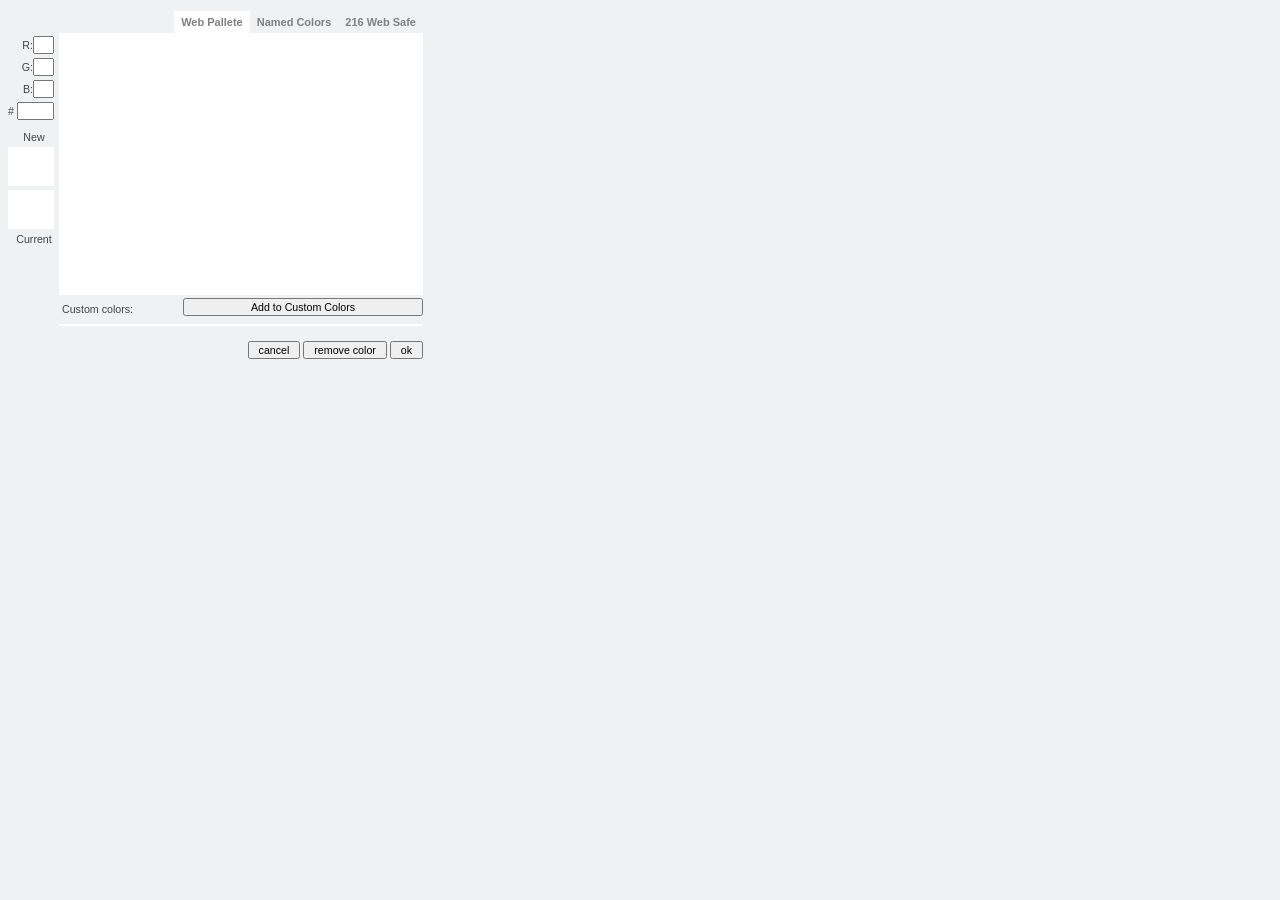
<file: banhang/lib/scripts/color_picker.htm>
<html>
<head>
<meta http-equiv="Content-Type" content="text/html; charset=utf-8">
<link href="style/editor.css" rel="stylesheet" type="text/css">
<script>
	var sLangDir=dialogArguments[0].sLangDir;
	document.write("<scr"+"ipt src='language/"+sLangDir+"/color.js'></scr"+"ipt>");
</script>
<script>writeTitle()</script>
<script>
//******* COLOR ARRAY *********
var dialogArg=dialogArguments[0];
var sName=dialogArguments[1];//color object name

var arrColCustoms = eval("dialogArg."+sName).customColors;

//******* ONLOAD *********
function bodyOnLoad()
	{
	sHex=eval("dialogArg."+sName).color;
	//alert(sHex)//#cccccc
	idCurrent.style.backgroundColor=sHex;
	//alert(idCurrent.style.backgroundColor)//#cccccc
	nRed=convertHexToDec(idCurrent.style.backgroundColor.substr(1,2))+"";
	nGreen=convertHexToDec(idCurrent.style.backgroundColor.substr(3,2))+"";
	nBlue=convertHexToDec(idCurrent.style.backgroundColor.substr(5,2))+"";
	if(idCurrent.style.backgroundColor=="")
		{
		nRed="";nGreen="";nBlue="";
		}
	idCurrent.title = "Red: "+nRed+"\nGreen: "+nGreen+"\nBlue: "+nBlue+"\nHex: "+idCurrent.style.backgroundColor;
	}

//******* APPLY COLOR *********
function doApply()
	{
	if(chkUseColorName.checked && idColorName.innerText!="")
		eval("dialogArg."+sName).color=idColorName.innerText;
	else
		eval("dialogArg."+sName).color=inpHex.value;

	eval("dialogArg."+sName).onPickColor();	
	}
function doRemove()
	{
	eval("dialogArg."+sName).color="";
	
	eval("dialogArg."+sName).onPickColor()
	}

//******* REFRESH CUSTOM COLOR *********
function applyCustomColor()
	{
	for(var i=0;i<22;i++)
		{
		var cellCustom=eval("cellCustom"+i)
		if(cellCustom.style.backgroundColor!="transparent")	
			arrColCustoms[i]=cellCustom.style.backgroundColor;
		}
	//eval("dialogArg."+sName).customColors=arrColCustoms;//[CUSTOM]
	if(dialogArg.dialogArguments.oUtil)//[CUSTOM]
		dialogArg.dialogArguments.oUtil.obj.customColors=arrColCustoms;//[CUSTOM] (apply to public definition)
	else//text2.htm [CUSTOM]
		dialogArg.dialogArguments[0].oUtil.obj.customColors=arrColCustoms;//[CUSTOM] (apply to public definition)
	
	eval("dialogArg."+sName).refreshCustomColor();//spy kalo msh show lgs ter-apply
	}

//******* TABS *********
var oActiveTab;
function tabClick(n)
	{
	if(!oActiveTab) oActiveTab=tab0;
	var oEl=eval("tab"+n);
	if(oActiveTab==oEl)return;
	oEl.style.cssText="font-weight:bold;font-size:11px;color:gray;padding:5px;padding-left:7;padding-right:7;cursor:default;border:#e0e0e0 2 solid;border-bottom:white 2 solid;background:white";
	oActiveTab.style.cssText="font-weight:bold;font-size:11px;color:gray;padding:5px;padding-left:7;padding-right:7;cursor:hand;border:#e0e0e0 2 solid;"
	oActiveTab=oEl;
	
	if(n==0)
		{
		idWebPallete.style.display="block";
		idNamedColors.style.display="none";
		idWebSafe.style.display="none";
		}
	if(n==1)
		{
		idWebPallete.style.display="none";
		idNamedColors.style.display="block";
		idWebSafe.style.display="none";
		}
	if(n==2)
		{
		idWebPallete.style.display="none";
		idNamedColors.style.display="none";
		idWebSafe.style.display="block";
		}
	}

//******* UTILITY *********
function updateHex()
	{
	if(inpRed.value==""||inpGreen.value==""||inpBlue.value=="")
		{
		idPreview.style.backgroundColor="";
		inpHex.value="";
		return;
		}
	try
		{
		inpHex.value=""+
			convertDecToHex(inpRed.value)+
			convertDecToHex(inpGreen.value)+
			convertDecToHex(inpBlue.value);
		idPreview.style.backgroundColor=inpHex.value;
		idColorName.innerText="";
		}
	catch(e){;}
	}
function updateRGB()
	{
	if(inpHex.value=="")
		{
		inpRed.value="";
		inpGreen.value="";
		inpBlue.value="";
		return;
		}
	try
		{
		idPreview.style.backgroundColor=inpHex.value;		
		inpRed.value=convertHexToDec(idPreview.style.backgroundColor.substr(1,2));
		inpGreen.value=convertHexToDec(idPreview.style.backgroundColor.substr(3,2));
		inpBlue.value=convertHexToDec(idPreview.style.backgroundColor.substr(5,2));
		idColorName.innerText="";
		}
	catch(e){;}
	}
function convertHexToDec(hex)
	{
	return parseInt(hex,16);
	}
function convertDecToHex(dec)
	{
 	var tmp = parseInt(dec).toString(16);
 	if(tmp.length == 1) tmp = ("0" +tmp);
 	return tmp;//.toUpperCase();
	}
function convertDecToHex2(dec)
	{
 	var tmp = parseInt(dec).toString(16);

 	if(tmp.length == 1) tmp = ("00000" +tmp);
 	if(tmp.length == 2) tmp = ("0000" +tmp);
 	if(tmp.length == 3) tmp = ("000" +tmp);
 	if(tmp.length == 4) tmp = ("00" +tmp);
 	if(tmp.length == 5) tmp = ("0" +tmp);

 	tmp = tmp.substr(4,1) + tmp.substr(5,1) + tmp.substr(2,1) + tmp.substr(3,1) + tmp.substr(0,1) + tmp.substr(1,1)
 	return tmp;//.toUpperCase();
	}

//******* INIT *********
function init()
	{
	var sHTML="";	
	
	//******* Web Pallete *********
	var arrColors=[
			["#ef001b","#cc0017","#a60012","#83000e","#5c000a","#ef0078","#ce0067","#ad0057","#8b0045","#6a0035","#e301ed","#c501ce","#a401ab","#88018e","#610066","#6716ef","#5913ce","#4b10af","#3e0d90","#2d0a6a"],
			["#f13449","#d52437","#bb1d2e","#980b1a","#70000c","#f32a8f","#d5207a","#b21162","#970c51","#710039","#e624ef","#cc20d4","#ad10b4","#900995","#6f0374","#7b38ed","#6c2fd2","#5c27b5","#471a94","#391379"],
			["#f67684","#e36875","#ca5965","#b34e59","#933c45","#f563ac","#de599b","#cc5490","#b24d7f","#96416c","#ee68f4","#db5fe1","#c759cc","#b255b6","#964799","#a779f5","#976cdf","#8d68cc","#7f5eb7","#6f539c"],
			["#fcc0c6","#eea8af","#dd959c","#ce8c93","#bc858b","#fec7e2","#f4b8d6","#e5a6c6","#d495b4","#bb85a0","#fabffd","#eeaff1","#e19fe4","#cf90d2","#b985bb","#e0c3fd","#d1b1f1","#c1a0e2","#b192d1","#a489c0"],
			["#fef5f6","#fdeced","#f7dee0","#eacedc","#dec1d0","#fef3f8","#fbe8f1","#efd0e0","#e6c7d6","#d9b8c8","#fef2fe","#fae6fb","#f1d3f2","#e3c1e4","#d8bad9","#f5edfe","#f0e5fb","#e1d3ef","#d9cbe7","#cdbfdc"],
			["#028b6c","#02775d","#02644e","#015441","#013b2e","#1882ed","#1574d4","#115eab","#0e4f90","#0a3764","#0040eb","#0039d0","#0030b1","#002892","#001b64","#50509e","#46468b","#3a3a73","#303060","#222245"],
			["#279980","#1c856e","#15705b","#0b5b49","#054637","#3c95ee","#3283d5","#286fb8","#1b5997","#0c3e71","#2a61f3","#1d4ed3","#1640b2","#113699","#022072","#6d6db0","#5d5d99","#4c4c82","#373763","#29294d"],
			["#69baa7","#61a898","#57998a","#508b7d","#47776c","#7bb8f5","#6ea7e0","#6195c9","#5684b2","#4c7298","#6d92f5","#5f82e0","#5675c9","#4d68b2","#495f9a","#9b9bc9","#8b8bb6","#7e7ea5","#747496","#5f5f7a"],
			["#d0eae4","#b3d7cf","#9bc4ba","#8fb4ac","#86a49d","#c3dffc","#aacdf0","#9bbde0","#97b4d1","#94acc4","#bdcdfb","#a8bbef","#96aae1","#8a9bcb","#8393c0","#d8d8eb","#c7c7dc","#b5b5cc","#a5a5bc","#9898ac"],
			["#f0f8f6","#deedea","#d7e6e2","#ceddda","#c8d6d2","#f1f7fe","#e5f0fb","#d8e5f2","#cfdbe7","#c3cfda","#eff3fe","#e5eafa","#dde3f4","#d2d8ea","#c3cadd","#f4f4f9","#e5e5ef","#dbdbe5","#d6d6df","#d1d1d9"],
			["#00a000","#008d00","#007700","#006000","#004500","#86d800","#73ba00","#629e00","#528400","#395c00","#eded00","#cece00","#afaf00","#909000","#737300","#e3ab00","#c79600","#aa8000","#856400","#604800"],
			["#27b127","#229c22","#1b881b","#0f6e0f","#085408","#96dc24","#84c220","#6ea515","#5c8b0f","#3f6600","#f1f12c","#d3d31b","#b2b211","#959509","#747403","#e8b827","#cda220","#b18a15","#8c6c0a","#6e5300"],
			["#68c868","#5cb65c","#56a456","#4b924b","#488248","#b7e768","#a8d45f","#97c056","#86aa4d","#718e41","#f1f164","#e1e15d","#caca58","#b2b24d","#979746","#eecc65","#dabc5e","#c7ac59","#b09850","#948044"],
			["#c6ecc6","#addead","#96cd96","#87b987","#87b087","#e1f6c0","#d0eba6","#c1d99a","#b1c88c","#a4b786","#fbfbad","#f1f194","#e2e28e","#cece8c","#b9b982","#faeaba","#f2dfa7","#e6d090","#cbbb8b","#b6a778"],
			["#eef9ee","#dff1df","#d5e8d5","#c6dbc6","#bed1be","#f1fbe2","#e9f5d5","#dfebcd","#d4e1c0","#c9d5b6","#fefef0","#fafae3","#f0f0cb","#e4e4c5","#dadaba","#fdf8ea","#f9f2de","#eee4c7","#dfd7bf","#d6cfb7"],
			["#818181","#676767","#494949","#272727","#000000","#783c00","#673300","#562b00","#472300","#341a00","#eb4600","#cd3d00","#ad3300","#8f2a00","#671e00","#ed7700","#d26900","#af5800","#904800","#643200"],
			["#989898","#838383","#646464","#515151","#2f2f2f","#8c5927","#7c4f23","#673f19","#583616","#402408","#eb5f26","#d1521e","#b34315","#95330a","#702303","#f08c28","#d47a20","#b96816","#954f09","#713902"],
			["#c9c9c9","#a9a9a9","#919191","#787878","#565656","#af8b68","#a28264","#917458","#856d55","#715c49","#f19068","#dd8561","#c97654","#b47053","#985d45","#f5ac63","#e1a05f","#ca9259","#b78451","#966b41"],
			["#efefef","#dcdcdc","#c1c1c1","#9d9d9d","#828282","#dbcab9","#ccb8a5","#bda792","#a3917f","#9a8979","#fbcebc","#f1bba5","#e1aa93","#ce9f8b","#b18b7b","#fcd7b3","#f3caa2","#e7b98c","#c8a078","#b29171"],
			["#ffffff","#f7f7f7","#ededed","#dddddd","#c9c9c9","#f4efeb","#efe8e1","#e6ded6","#dbd3cc","#d0c9c2","#fef5f2","#fae8e1","#f0dbd3","#e1cbc2","#d6beb5","#fef7f0","#faecde","#f1e2d3","#e3d3c3","#dacaba"]	
			]
	
	sHTML+="<table cellpadding=0 cellspacing=0 border=0 style=\"border-collapse:collapse\">";
	for(var i=0;i<arrColors.length;i++)
		{
		sHTML+="<tr>";
		for(var j=0;j<arrColors[i].length;j++)
			{
			sHTML+="<td id=\"cell"+i+j+"\" onclick=\"setColor(this)\" style=\"cursor:hand;width:17px;height:12px;background:"+arrColors[i][j]+"\"></td>";
			}
		sHTML+="</tr>";		
		}
	sHTML+="</table>";
	
	idWebPallete.innerHTML=sHTML;	
	
	//******* 22 Custom Colors *********	
	sHTML="<table cellpadding=0 cellspacing=0 border=0>";
	sHTML+="<tr>";
	for(var i=0;i<22;i++)
		{
		sHTML+="<td style='border:white 1px solid;padding:1px'>";
		if(i<arrColCustoms.length)
			sHTML+="<table cellpadding=0 cellspacing=0 id=\"cellCustom"+i+"\" onclick=\"setCustomColor(this)\" style=\"cursor:hand;width:12;height:12;background:"+arrColCustoms[i]+"\"><tr><td></td></tr></table>";
		else
			sHTML+="<table cellpadding=0 cellspacing=0 id=\"cellCustom"+i+"\" onclick=\"setCustomColor(this)\" style=\"width:12;height:12;background-color:transparent\"><tr><td></td></tr></table>";
		sHTML+="</td>";
		}
	sHTML+="</tr>";	
	sHTML+="</table>";
	
	idColorCustom.innerHTML=sHTML;	
	
	//******* Named Colors *********
	var arrNamedColors=[
				["#000000","#800000","#ff0000","#8b4513","#d2b48c","#b8860b","#556b2f","#006400","#2e8b57","#2f4f4f","#5f9ea0","#191970","#483d8b","#4b0082","#800080","#dc143c"],
				["#696969","#8b0000","#ff4500","#a0522d","#deb887","#daa520","#6b8e23","#008000","#3cb371","#008080","#00ced1","#000080","#4682b4","#8a2be2","#8b008b","#c71585"],
				["#808080","#a52a2a","#ff6347","#d2691e","#f5deb3","#bdb76b","#808000","#228b22","#8fbc8f","#008b8b","#00bfff","#00008b","#708090","#9932cc","#da70d6","#db7093"],
				["#a9a9a9","#b22222","#ff7f50","#cd853f","#ffdead","#f0e68c","#9acd32","#32cd32","#66cdaa","#20b2aa","#87cefa","#0000cd","#778899","#9400d3","#ee82ee","#ff1493"],
				["#c0c0c0","#cd5c5c","#ff8c00","#bc8f8f","#ffe4b5","#eee8aa","#ffd700","#00ff00","#00ff7f","#48d1cc","#87ceeb","#0000ff","#6a5acd","#ba55d3","#ff00ff","#ff69b4"],
				["#d3d3d3","#f08080","#f4a460","#e9967a","#ffebcd","#fffacd","#ffff00","#7cfc00","#00fa9a","#40e0d0","#add8e6","#4169e1","#7b68ee","#dda0dd","#ff00ff","#ffb6c1"],
				["#dcdcdc","#fa8072","#ffa500","#ffe4e1","#ffefd5","#fff8dc","#fafad2","#7fff00","#90ee90","#00ffff","#b0e0e6","#1e90ff","#9370db","#d8bfd8","#e6e6fa","#ffc0cb"],
				["#f5f5f5","#ffa07a","#ffdab9","#faebd7","#fdf5e6","#fffaf0","#ffffe0","#adff2f","#98fb98","#00ffff","#afeeee","#6495ed","#b0c4de","#f0ffff","#f8f8ff","#fff0f5"],
				["#fffafa","#ffffff","#ffe4c4","#fff5ee","#faf0e6","#fffff0","#f5f5dc","#f5fffa","#f0fff0","#7fffd4","#e0ffff","#f0f8ff","","","",""]
				]

	var arrNamedColors2=[
				["Black","Maroon","Red","SaddleBrown","Tan","DarkGoldenrod","DarkOliveGreen","DarkGreen","SeaGreen","DarkSlateGray","CadetBlue","MidnightBlue","DarkSlateBlue","Indigo","Purple","Crimson"],
				["DimGray","DarkRed","OrangeRed","Sienna","Burlywood","Goldenrod","OliveDrab","Green","MediumSeaGreen","Teal","DarkTurquoise","Navy","SteelBlue","BlueViolet","DarkMagenta","MediumVioletRed"],
				["Gray","Brown","Tomato","Chocolate","Wheat","DarkKhaki","Olive","ForestGreen","DarkSeaGreen","DarkCyan","DeepSkyBlue","DarkBlue","SlateGray","DarkOrchid","Orchid","PaleVioletRed"],
				["DarkGray","FireBrick","Coral","Peru","NavajoWhite","Khaki","YellowGreen","LimeGreen","MediumAquamarine","LightSeaGreen","LightSkyBlue","MediumBlue","LightSlateGray","DarkViolet","Violet","DeepPink"],
				["Silver","IndianRed","DarkOrange","RosyBrown","Moccasin","PaleGoldenrod","Gold","Lime","SpringGreen","MediumTurquoise","SkyBlue","Blue","SlateBlue","MediumOrchid","Fuchsia","HotPink"],
				["LightGrey","LightCoral","SandyBrown","DarkSalmon","BlanchedAlmond","LemonChiffon","Yellow","LawnGreen","MediumSpringGreen","Turquoise","LightBlue","RoyalBlue","MediumSlateBlue","Plum","Fuchsia","LightPink"],
				["Gainsboro","Salmon","Orange","MistyRose","PapayaWhip","Cornsilk","LightGoldenrodYellow","Chartreuse","LightGreen","Aqua","PowderBlue","DodgerBlue","MediumPurple","Thistle","Lavender","Pink"],
				["WhiteSmoke","LightSalmon","PeachPuff","AntiqueWhite","Oldlace","FloralWhite","LightYellow","GreenYellow","PaleGreen","Aqua","PaleTurquoise","CornflowerBlue","LightSteelBlue","Azure","GhostWhite","LavenderBlush"],
				["Snow","White","Bisque","Seashell","Linen","Ivory","Beige","MintCream","Honeydew","Aquamarine","LightCyan","AliceBlue","","","",""]
				]

	sHTML="<table align=center cellpadding=0 cellspacing=0 style=\"border-collapse:collapse\">";
	for(var i=0;i<arrNamedColors.length;i++)
		{
		sHTML+="<tr>";
		for(var j=0;j<arrNamedColors[i].length;j++)
			{
			if(arrNamedColors[i][j]=="")
				sHTML+="<td></td>"
			else
				sHTML+="<td id=\"cellNamed"+i+j+"\" onclick=\"setColor2(this,'"+arrNamedColors2[i][j]+"')\" style=\"cursor:hand;width:22px;height:20px;background:"+arrNamedColors[i][j]+";border:white 5px solid;\"></td>";
			}
		sHTML+="</tr>";		
		}
	sHTML+="</table>";
	
	sHTML+="<table width=100% cellpadding=0 cellspacing=0>";
	sHTML+="<tr><td align=right>Use color name <input type=checkbox name=chkUseColorName onclick=useColorName()><br>";
	sHTML+="<span id=idColorName style='font-weight:bold;padding-right:2px;display:none'></span>";
	sHTML+="</td></tr></table>";
	
	idNamedColors.innerHTML=sHTML;	
	
	//******* Safe Colors *********
	show()
	}

//******* SET COLOR *********
function setColor(oEl)
	{
	inpHex.value=oEl.style.backgroundColor.substring(1);
	updateRGB();//sekaligus preview
	
	idColorName.innerText="";
	}
function setColor2(oEl,sColorName)
	{
	inpHex.value=oEl.style.backgroundColor.substring(1);
	updateRGB();//sekaligus preview
	
	idColorName.innerText=sColorName;
	
	if(chkUseColorName.checked)
		idColorName.style.display="block";
	else
		idColorName.style.display="none";
	}
function useColorName()
	{
	if(chkUseColorName.checked)
		idColorName.style.display="block";
	else
		idColorName.style.display="none";
	}

//******* CUSTOM COLORS *********
var oActiveCustomColor;
var iActiveCustomColor=arrColCustoms.length;
function setCustomColor(oEl)
	{
	if(oEl.style.backgroundColor=="transparent")return;
	
	//toggle:
	
	if(oEl.parentElement.style.border=="gray 1px solid")
		{
		oEl.parentElement.style.border= "white 1px solid";
		oActiveCustomColor=null;
		return;
		}
	
	if(oActiveCustomColor)oActiveCustomColor.parentElement.style.border="white 1px solid";
	oEl.parentElement.style.border="gray 1px solid";
	oActiveCustomColor=oEl
	setColor(oEl)
	}
function addToCustomColors()
	{
	if(oActiveCustomColor)
		oActiveCustomColor.style.backgroundColor=idPreview.style.backgroundColor;
	else
		{
		if(iActiveCustomColor==22)iActiveCustomColor=0;
		var cellCustom=eval("cellCustom"+iActiveCustomColor)
		cellCustom.style.backgroundColor=idPreview.style.backgroundColor;
		cellCustom.style.cursor="hand";
		iActiveCustomColor++;
		}
	}

//******* WEB SAFE COMPOSITION *********
function show()
	{
	nTopInt=15;
	nLeftInt=15;
	nTopInt2=18;
	nLeftInt2=39;
	nTop=100;
	nLeft=100;
	
	var sHTML="";

	sHTML+=drawPlate("00FF",nLeft+(5*nLeftInt),nTop+(-5*nTopInt),"11");

	sHTML+=drawPlate("00CC",nLeft+(4*nLeftInt),nTop+(-4*nTopInt),"10");
	sHTML+=drawPlate("33FF",nLeft+(4*nLeftInt)+(1*nLeftInt2),nTop+(-4*nTopInt)+(1*nTopInt2),"");	

	sHTML+=drawPlate("0099",nLeft+(3*nLeftInt),nTop+(-3*nTopInt),"9");
	sHTML+=drawPlate("33CC",nLeft+(3*nLeftInt)+(1*nLeftInt2),nTop+(-3*nTopInt)+(1*nTopInt2),"");
	sHTML+=drawPlate("66FF",nLeft+(3*nLeftInt)+(2*nLeftInt2),nTop+(-3*nTopInt)+(2*nTopInt2),"");

	sHTML+=drawPlate("0066",nLeft+(2*nLeftInt),nTop+(-2*nTopInt),"8");
	sHTML+=drawPlate("3399",nLeft+(2*nLeftInt)+(1*nLeftInt2),nTop+(-2*nTopInt)+(1*nTopInt2),"");
	sHTML+=drawPlate("66CC",nLeft+(2*nLeftInt)+(2*nLeftInt2),nTop+(-2*nTopInt)+(2*nTopInt2),"");
	sHTML+=drawPlate("99FF",nLeft+(2*nLeftInt)+(3*nLeftInt2),nTop+(-2*nTopInt)+(3*nTopInt2),"");	

	sHTML+=drawPlate("0033",nLeft+(1*nLeftInt),nTop+(-1*nTopInt),"7");
	sHTML+=drawPlate("3366",nLeft+(1*nLeftInt)+(1*nLeftInt2),nTop+(-1*nTopInt)+(1*nTopInt2),"");
	sHTML+=drawPlate("6699",nLeft+(1*nLeftInt)+(2*nLeftInt2),nTop+(-1*nTopInt)+(2*nTopInt2),"");
	sHTML+=drawPlate("99CC",nLeft+(1*nLeftInt)+(3*nLeftInt2),nTop+(-1*nTopInt)+(3*nTopInt2),"");
	sHTML+=drawPlate("CCFF",nLeft+(1*nLeftInt)+(4*nLeftInt2),nTop+(-1*nTopInt)+(4*nTopInt2),"");	

	sHTML+=drawPlate("0000",nLeft,nTop,"6");
	sHTML+=drawPlate("3333",nLeft+(1*nLeftInt2),nTop+(1*nTopInt2),"");
	sHTML+=drawPlate("6666",nLeft+(2*nLeftInt2),nTop+(2*nTopInt2),"");
	sHTML+=drawPlate("9999",nLeft+(3*nLeftInt2),nTop+(3*nTopInt2),"");
	sHTML+=drawPlate("CCCC",nLeft+(4*nLeftInt2),nTop+(4*nTopInt2),"");
	sHTML+=drawPlate("FFFF",nLeft+(5*nLeftInt2),nTop+(5*nTopInt2),"");

	sHTML+=drawPlate("3300",nLeft+(-1*nLeftInt),nTop+(1*nTopInt),"5");
	sHTML+=drawPlate("6633",nLeft+(-1*nLeftInt)+(1*nLeftInt2),nTop+(1*nTopInt)+(1*nTopInt2),"");
	sHTML+=drawPlate("9966",nLeft+(-1*nLeftInt)+(2*nLeftInt2),nTop+(1*nTopInt)+(2*nTopInt2),"");
	sHTML+=drawPlate("CC99",nLeft+(-1*nLeftInt)+(3*nLeftInt2),nTop+(1*nTopInt)+(3*nTopInt2),"");
	sHTML+=drawPlate("FFCC",nLeft+(-1*nLeftInt)+(4*nLeftInt2),nTop+(1*nTopInt)+(4*nTopInt2),"");	

	sHTML+=drawPlate("6600",nLeft+(-2*nLeftInt),nTop+(2*nTopInt),"4");
	sHTML+=drawPlate("9933",nLeft+(-2*nLeftInt)+(1*nLeftInt2),nTop+(2*nTopInt)+(1*nTopInt2),"");
	sHTML+=drawPlate("CC66",nLeft+(-2*nLeftInt)+(2*nLeftInt2),nTop+(2*nTopInt)+(2*nTopInt2),"");
	sHTML+=drawPlate("FF99",nLeft+(-2*nLeftInt)+(3*nLeftInt2),nTop+(2*nTopInt)+(3*nTopInt2),"");

	sHTML+=drawPlate("9900",nLeft+(-3*nLeftInt),nTop+(3*nTopInt),"3");
	sHTML+=drawPlate("CC33",nLeft+(-3*nLeftInt)+(1*nLeftInt2),nTop+(3*nTopInt)+(1*nTopInt2),"");
	sHTML+=drawPlate("FF66",nLeft+(-3*nLeftInt)+(2*nLeftInt2),nTop+(3*nTopInt)+(2*nTopInt2),"");	

	sHTML+=drawPlate("CC00",nLeft+(-4*nLeftInt),nTop+(4*nTopInt),"2");
	sHTML+=drawPlate("FF33",nLeft+(-4*nLeftInt)+(1*nLeftInt2),nTop+(4*nTopInt)+(1*nTopInt2),"");

	sHTML+=drawPlate("FF00",nLeft+(-5*nLeftInt),nTop+(5*nTopInt),"1");
	
	idWebSafe.innerHTML=sHTML;
	}
	
function drawPlate(C,nLeft,nTop,num)
	{
	var sHTML="";
	arrC = new Array("FF","CC","99","66","33","00");
	sHTML+="<table id='id"+C+"' cellpadding=0 cellspacing=0 style='table-layout: fixed;position:absolute;top:"+nTop+";left:"+nLeft+"'>";
	for(var i=0;i<arrC.length;i++)
		{
		if(C=="FF99"||C=="CC99"||C=="9999"||C=="99CC"||C=="99FF"|| C=="FFCC"||C=="CCCC"||C=="CCFF"||C=="FFFF")
			sHTML+="<tr><td onclick=\"setColor(this)\" style='cursor:hand;width:25;height:8;background:#"+C+arrC[i]+";'>&nbsp;</td></tr>";
		else
			sHTML+="<tr><td onclick=\"setColor(this)\" style='cursor:hand;width:25;height:8;background:#"+C+arrC[i]+";'>&nbsp;</td></tr>";
		}
	sHTML+="</table>";
	return sHTML;
	}	
</script>
</head>
<body onload="loadText();init();bodyOnLoad()" style="margin:5;margin-top:11;margin-right:8">

<table cellpadding=0 cellspacing=0 border=0>
<tr>
<td></td>
<td>
	<table align=right cellpadding=0 cellspacing=0 style="border-collapse:collapse">
	<tr>
	<td width=100% style="border-bottom:#e0e0e0 2 solid;"></td>
	<td id=tab0 onclick="tabClick(0)" nowrap style="font-weight:bold;font-size:11px;color:gray;padding:5px;padding-left:7;padding-right:7;cursor:default;border:#e0e0e0 2 solid;border-bottom:white 2 solid;background:white"><span id=txtLang name=txtLang>Web Pallete</span></td>
	<td id=tab1 onclick="tabClick(1)" nowrap style="font-weight:bold;font-size:11px;color:gray;padding:5px;padding-left:7;padding-right:7;cursor:hand;border:#e0e0e0 2 solid;"><span id=txtLang name=txtLang>Named Colors</span></td>
	<td id=tab2 onclick="tabClick(2)" nowrap style="font-weight:bold;font-size:11px;color:gray;padding:5px;padding-left:7;padding-right:7;cursor:hand;border:#e0e0e0 2 solid;"><span id=txtLang name=txtLang>216 Web Safe</span></td>
	</tr>
	</table>
</td>
</tr>
<tr>
<td valign=top style="padding-right:2">
	<table>
	<tr><td align=right>R:<INPUT type="text" NAME="inpRed" class=inpTxt style="text-align:right" size=1 onblur="updateHex()"></td></tr>
	<tr><td align=right>G:<INPUT type="text" NAME="inpGreen" class=inpTxt style="text-align:right" size=1 onblur="updateHex()"></td></tr>
	<tr><td align=right>B:<INPUT type="text" NAME="inpBlue" class=inpTxt style="text-align:right" size=1 onblur="updateHex()"></td></tr>
	<tr><td nowrap># <INPUT type="text" NAME="inpHex" class=inpTxt style="text-align:right;width:37px" onblur="updateRGB()"></td></tr>
	<tr><td style="height:5px"></td></tr>
	<tr><td align=right><div style="width:40px" align=center id=txtLang name=txtLang>New</div></td></tr>
	<tr><td align=right><div style="padding:3;background:white;width:40px;height:33px;padding:3"><span id=idPreview style="width:37px;height:30px;background-color:white"></span></div></td></tr>
	<tr><td align=right><div style="padding:3;background:white;width:40px;height:33px;padding:3"><span id=idCurrent style="width:37px;height:30px;background-color:white"></span></div></td></tr>
	<tr><td align=right><div style="width:40px" align=center id=txtLang name=txtLang>Current</div></td></tr>
	</table>
</td>
<td>
	<div id="idWebPallete" style="padding:5;background:white;border:#e0e0e0 2 solid;border-top:none;width:354;height:252"></div>
	
	<div id="idNamedColors" style="display:none;padding:5;background:white;border:#e0e0e0 2 solid;border-top:none;width:354;height:252"></div>
	
	<div id="idWebSafe" style="display:none;overflow:auto;padding:5;background:white;border:#e0e0e0 2 solid;border-top:none;width:354;height:252"></div>
</td>
</tr>
<tr>
	<td>&nbsp;</td>
	<td>
		<table width=100% cellpadding=0 cellspacing=0>
		<tr>
		<td style="padding:3;padding-bottom:4" valign=bottom><span id=txtLang name=txtLang>Custom colors</span>:</td>
		<td style="padding:3;padding-right:0" align=right><INPUT type="button" style="width:240px" name=btnAddToCustom id=btnAddToCustom value="Add to Custom Colors" onclick="addToCustomColors()" class="inpBtn" onmouseover="this.className='inpBtnOver';" onmouseout="this.className='inpBtnOut'"></td>
		</tr>
		</table>	
	</td>
</tr>
<tr>
<td>&nbsp;</td>
<td>
	<div style="padding:1;background:white">
	<div id="idColorCustom"></div>
	</div>
</td>
</tr>
<tr>
<td colspan=2 style="padding-top:10" align=right>
<INPUT type="button" name=btnCancel id=btnCancel onclick="self.close()" value=" cancel " class="inpBtn" onmouseover="this.className='inpBtnOver';" onmouseout="this.className='inpBtnOut'">
<INPUT type="button" name=btnRemove id=btnRemove onclick="doRemove();self.close()" value=" remove color " class="inpBtn" onmouseover="this.className='inpBtnOver';" onmouseout="this.className='inpBtnOut'">
<INPUT type="button" name=btnApply id=btnApply style="display:none" onclick="applyCustomColor();doApply()" value=" apply " class="inpBtn" onmouseover="this.className='inpBtnOver';" onmouseout="this.className='inpBtnOut'">
<INPUT type="button" name=btnOk id=btnOk onclick="applyCustomColor();doApply();self.close()" value=" ok " class="inpBtn" onmouseover="this.className='inpBtnOver';" onmouseout="this.className='inpBtnOut'">
</td>
</tr>
</table>

</body>
</html>
</file>
<file: banhang/lib/scripts/style/editor.css>
body{font:8pt tahoma,arial,sans-serif;margin:0;background:#f0f1f2;color:#444444}
.dialogFooter{background-color:#efefef;border-top:#e6e6e6 1px solid;}
td{font-size:8pt}
input {font:8pt tahoma,arial,sans-serif}
select {font:8pt tahoma,arial,sans-serif}
textarea {font:8pt tahoma,arial,sans-serif}
.inpSel {font:8pt tahoma,arial,sans-serif}
.inpTxt {font:8pt tahoma,arial,sans-serif;} 
.inpChk {width:13;height:13;margin-right:3;margin-bottom:1}
.inpRdo {width:13;height:13;margin-right:3;margin-bottom:1}
.inpBtn {font:8pt tahoma,arial,sans-serif;}
.inpBtnOver {}
.inpBtnOut {}
</file>
<file: SweetCake/css/style.css>
/*
Free Bootstrap Themes : http://www.365bootstrap.com
*/


/* ==== Google font ==== */
@import url(https://fonts.googleapis.com/css?family=Pompiere);

/* ---------------------------------------------------------------------------- */
/* ------------------------------------Html-Body------------------------------- */
/* ---------------------------------------------------------------------------- */
body {font-family: 'Pompiere', cursive;color: #333;background: rgba(0, 0, 0, 0) url("../images/bg.png") repeat fixed 0 0;font-size: 22px;line-height: 1.6em;font-weight: 400;letter-spacing: 1px;}
html, body {width:100%; padding:0; margin:0;}

::-moz-selection{background:#816943;color:#fff;text-shadow:none}
::selection{background:#816943;color:#fff;text-shadow:none}
/* ---------------------------------------------------------------------------- */
/* ---------------------------------------------------------------------------- */
/* ---------------------------------------------------------------------------- */
html { -webkit-text-size-adjust: none;}
.video embed,.video object,.video iframe { width: 100%;  height: auto;}
img{max-width:100%;	height: auto;width: auto\9; /* ie8 */}

h1 {font-size: 38px;}
h2 {font-size: 36px;}
h3 {font-size: 32px;}
h4 {font-size: 28px;}
h5 {font-size: 24px;}
h6 {font-size: 20px;}

h1,h2,h3,h4,h5,h6 {font-weight: 600;color: #111;}

p { color:#816943;}

a {
   color: #17B3E8;
   -webkit-transition: all .2s ease-in-out;
   -moz-transition: all .2s ease-in-out;
   transition: all .2s ease-in-out;
}

a:hover,
a:focus {color: #666;text-decoration: none;}

input:not([type]), input[type="color"], input[type="email"], input[type="number"], input[type="password"], input[type="tel"], input[type="url"], input[type="text"], input[type="search"], textarea, .form-control, select {
    border: 2px solid #E7E7E7;
    border-radius: 0 0 0 0;
    box-shadow: none;
    color: #999999;
    display: block;
    font-size: 20px;
    font-weight: normal;
    height: 40px;
    line-height: 1.2;
    margin: 10px 0;
    outline: medium none;
    padding: 7px 10px 4px;
    transition: border-color 0.2s ease-in-out 0s, color 0.2s ease-in-out 0s;
    width: 100%;
	background-color: transparent;
    border: 2px solid #444444;
}

.f-right{float: right;}
.f-left{float: left;}
.t-center{text-align: center; margin: 0 auto;}
.t-right{text-align: right;}
.t-left{text-align: left;}

.post{}
.post:after, .post:before, article:after, article:before, section:after, section:before{clear: both; content: '\0020'; display: block; visibility: hidden; width: 0; height: 0;}

.clear{content: "\0020"; display: block; height: 0; clear: both; visibility: hidden; }
.clearfix:after, .clearfix:before{clear: both; content: '\0020'; display: block; visibility: hidden; width: 0; height: 0;}

.no-gutter > [class*=col-] {
    padding-right: 0;
    padding-left: 0;
}

.text-primary {
    color: #f05f40;
}

.hr {
    display: inline-block;
    position: relative;
}
.hr::before, .hr::after {
    background: #c1bbb3 none repeat scroll 0 0;
    content: "";
    height: 1px;
    position: absolute;
    top: 50%;
    transform: translateY(-50%);
    width: 121px;
}
.hr::after {
    right: -139px;
}
.hr::before {
    left: -139px;
}
@media(max-width:767px){
	.hr::before,.hr::after{display: none;}
}
/* ---------------------------------------------------------------------------- */
/* ----------------------------------Navbar------------------------------------ */
/* ---------------------------------------------------------------------------- */
.navbar-default .navbar-nav > .active > a, .navbar-default .navbar-nav > .active > a:hover, .navbar-default .navbar-nav > .active > a:focus{background: none;}
.navbar-default {border-color: transparent;background-color: #816943;}
.navbar-default .navbar-brand {color: #fff;}
.navbar-default .navbar-brand:hover,
.navbar-default .navbar-brand:focus,
.navbar-default .navbar-brand:active,
.navbar-default .navbar-brand.active {color: #fec503;}

.navbar-default .navbar-collapse {border-color: rgba(255,255,255,.02);}

.navbar-default .navbar-toggle {border: none;background-color: #fff;}
.navbar-default .navbar-toggle span.icon-bar{background-color: #816943;}
.navbar-default .navbar-toggle:hover,
.navbar-default .navbar-toggle:focus {background-color: #fff;}

.navbar-default .nav li a {text-transform: uppercase;font-weight: bold;color: #fff;font-size: 20px;margin-top: 5px;}
.navbar-default .nav li a:hover,
.navbar-default .nav li a:focus {outline: 0;color: #fff;}

.navbar-default .navbar-nav>.active>a {border-radius: 0;color: #fff;background: none;}
.navbar-default .navbar-nav>.active>a:hover,
.navbar-default .navbar-nav>.active>a:focus {}

@media(min-width:768px) {
    .navbar-default {
        padding: 20px 0;
        border: 0;
       background:#816943;
        -webkit-transition: padding .3s;
        -moz-transition: padding .3s;
        transition: padding .3s;
    }
	
	.navbar-default:after{ 
	background: rgba(0, 0, 0, 0) url("../images/brdr1.png") repeat-x scroll 0 0;
    bottom: -8px;
    content: "";
    height: 8px;
    left: 0;
    position: absolute;
    right: 0;
    width: 100%;}
	
    .navbar-default .navbar-brand {
        font-size: 2em;
        -webkit-transition: all .3s;
        -moz-transition: all .3s;
        transition: all .3s;
    }
    .navbar-default.navbar-shrink {
        padding: 0;
        background: #816943;
		border-bottom: 1px solid #eee;
    }
	
	.navbar-default.navbar-shrink .nav li a{color: #fff;}
	.navbar-default.navbar-shrink .nav li a:hover,
	.navbar-default.navbar-shrink .nav li a:focus
	{color: #F05F40;}
	
    .navbar-default.navbar-shrink .navbar-brand {
        font-size: 1.5em;
    }
}

header{margin-top: 130px;}
@media(max-width:767px){
	header{margin-top: 90px;}
}
header strong{color: #97242f;}

/* Carousel Header Styles */
.carousel-inner img {border: 9px solid #fff;}

.header-text {position: absolute;top: 22%;left: 1.8%;right: auto;width: 96.66666666666666%;color: #fff;}
.header-text h1{margin: 0;text-transform: uppercase;font-weight: bold;color: #fff;font-size: 58px;background: rgba(151, 36, 47, 0.9);display:inline-block;padding: 10px;}
.header-text p{margin: 5px 0 40px;padding: 10px;font-size: 25px;font-weight: 300;color: #333;background: rgba(255,255,255,.8);display:inline-block;}
.header-text .btn-primary{background-color: #F05F40;border:none;padding: 10px 20px;}


/* ---------------------------------------------------------------------------- */
/* ---------------------------------Content------------------------------------ */
/* ---------------------------------------------------------------------------- */	
#page-content{}

/* ---HomePage--- */
.box-content {padding: 70px 0;}
.heading{margin-bottom: 40px; text-align: center;}
.heading h2{color: #5D5454;text-transform: uppercase;font-size: 55px;margin-bottom: 25px;}
.heading .intro{font-size: 30px;font-weight: bold;}
.box-content.box-style-1{background-color: #fff;}
.box-content.box-style-2{background: url("../images/bg-2.jpg") no-repeat;}
.box-content.box-style-3{background: url("../images/bg-3.jpg") no-repeat fixed;}


.box-content.box-1 {text-align: center;}


.box-content.box-2 {}

.box-content.box-3{color: #fff !important;}
.box-content.box-3 .hr::before, .box-content.box-3 .hr::after {
background: #fff}
.box-content.box-3 img{background-color: rgba(0, 0, 0, 0.5);padding: 8px;border: 1px solid #777;margin-bottom: 20px;}
.box-content.box-3 p{display: block;font-weight: bold;color: #fff !important;}


.box-content.box-4 .service{margin-bottom: 20px;text-align: center;background:#EAE4D8;padding: 20px;border-top:5px solid #DA251D;-webkit-box-shadow: 0px 56px 36px -60px #121D12; -moz-box-shadow: 0px 56px 36px -60px #121D12; -o-box-shadow: 0px 56px 36px -60px #121D12;}
.box-content.box-4 .service h3{color: #363638;font-size:25px;text-transform:uppercase;}
.box-content.box-4 .service img{display: inline-block;margin-bottom:10px;}

.post {margin-bottom: 30px;}
.post:after, .post:before{clear: both; content: '\0020'; display: block; visibility: hidden; width: 0; height: 0;}
.post:last-child {margin-bottom: 0;}
.post:after, .post:before{clear: both; content: '\0020'; display: block; visibility: hidden; width: 0; height: 0;}
.post .wrapper {display: inline-block;text-align: left;}
.post .wrapper p{display: inline-block;}

.box-content.box-5 {color: #fff;}
.box-content.box-5 .hr::before, .box-content.box-5 .hr::after {
background: #fff}
.box-content.box-5 input {background-color: #fff;border-color: #fff;font-size: 22px;padding: 8px 10px 5px;}
.box-content.box-5 textarea {background-color: #fff;border-color: #fff;height: 240px;font-size: 22px;}
/* ----------------- */
/* ---MainContent--- */
#main-content {background: #fff;margin-top: 30px;}

article{padding: 70px 0 70px;}
article:after, article:before{clear: both; content: '\0020'; display: block; visibility: hidden; width: 0; height: 0;}
article .info {margin: 5px 0 10px 0;}
article .info span{display: block;}
article .info a{color: #17B3E8;text-decoration: none;}
article .info a:hover {color:#000;}
article h1 {font-size: 30px;}
article h2 {font-size: 22px;}
article img{width:auto;}


/* ----------------- */
/* -----SideBar----- */
#sidebar{}

.widget{margin:0 0px 30px 0px;}
.widget:after, .widget:before{clear: both; content: '\0020'; display: block; visibility: hidden; width: 0; height: 0;}
.widget ul li{list-style:none;}
.widget .heading {border-bottom: 1px solid #333333; margin: 20px 0;}
.widget .heading h4 {font-size: 25px;}
.widget .content {margin-top:30px;}

.widget.wid-about {}
.widget.wid-about img{max-height:350px;width: 100%;margin-bottom:30px;}

   
.widget.wid-posts {}
.widget.wid-posts .post{}
.widget.wid-posts .post:after, .widget.wid-posts .post:before{clear: both; content: '\0020'; display: block; visibility: hidden; width: 0; height: 0;}
.widget.wid-posts img{float: left; margin: 15px 10px; width: 100px;}
.widget.wid-posts .wrapper {vertical-align: middle;text-align: left;padding-bottom: 7px;margin-top: 5px;display: inline-block;}
.widget.wid-posts .wrapper h5{font-size: 20px;}

.widget.wid-archive {}
.widget.wid-archive select {margin: 5px 0;height: 40px;width: 100%;padding-left: 10px;font-family: "Noto Serif",serif;font-size: 16px; background-color: #e9e9e9;color: #777777;border: none;}

.widget.wid-gallery {}
.widget.wid-gallery img{margin-bottom: 30px;max-width: 100%;}

.widget.wid-related {background-color: #fff;margin: 20px 0;}
.widget.wid-related img{ max-width: 243px; width: 100%;}
.widget.wid-related h4{margin-top: 10px;font-size:20px;}

/* ---------------------------------------------------------------------------- */
/* ----------------------------------Footer------------------------------------ */
/* ---------------------------------------------------------------------------- */
footer{color: #ccc;font-size: 19px;position: relative;}
footer:before{background: rgba(0, 0, 0, 0) url("../images/brdr2.png") repeat-x scroll 0 0;
    content: "";
    height: 8px;
    left: 0;
    position: absolute;
    right: 0;
    top: -8px;
    width: 100%;}
footer ul {padding: 0;margin-top: 10px;}
footer ul li{list-style: none;}
footer a {color: #999;}
footer a:hover {color: #fff;text-decoration: underline;}	

footer .col-footer{margin: 10px 0 30px;}


footer .wrap-footer{padding:50px 0 25px;background-color: #443C44;}
footer .bottom-footer{background-color: #29282E;text-align: center;padding: 15px 0px 10px;}
footer .bottom-footer p{color: #b1b1b1;}
footer ul.social-buttons li a{display: block;width: 35px;height: 35px;border-radius: 100%;color: #222;background-color: #fff;transition-duration: 0.4s;}
footer ul.social-buttons li a:hover{background-color: #816943;color: #fff;}
footer ul.social-buttons li a i{margin-top: 7px;}

.footer-title:before {background-color: #F05F40;content: "";height: 1em;left: 0;margin-top: -0.5em;position: absolute;top: 50%;width: 3px;}
.footer-title {display: block;font-weight: bold;letter-spacing: 1px;margin-top: -5px;padding-left: 13px;position: relative;text-transform: uppercase;font-size: 14px;color: #fff;}

.footer-tags a{color: #ccc; border: 1px solid #999; padding: 4px 10px;line-height: 2.2;font-size: 15px;text-transform: capitalize;}
.footer-tags a:hover{color: #fff;text-decoration: none;}

.widget_recent_entries li{
    border-bottom: 1px solid rgba(255, 255, 255, 0.1);
    color: #ccc;
    margin-bottom: 0;
    padding: 15px 0 16px;
    text-transform: uppercase;
}
.widget_recent_entries li:last-child{
	 border-bottom: none;
}
 .widget_recent_entries li a:before {
    content: "";
    font-family: "FontAwesome";
    left: 0;
    line-height: 1;
    margin-top: -5px;
    position: absolute;
    top: 50%;
}
.widget_recent_entries li a {font-weight:bold;text-transform:uppercase;color:rgba(153,153,153,1.0);display:inline-block;position:relative;padding-left:14px;letter-spacing:1px;font-size: 10px;}
/* ---------------------------------------------------------------------------- */
/* -------------------------------------Contact-------------------------------- */
/* ---------------------------------------------------------------------------- */
.contact h2{font-size: 34px; font-weight: 500;letter-spacing: 3px;padding-top: 20px ;text-align: center;}

#contact_form {padding:25px;}

#ff label {cursor:pointer;margin:px 0;display:block;font-weight:bold;}
#ff input {display:block;width:100%;color:#000;padding:10px;margin: 5px 0 25px 0;}
#ff textarea {display:block;width:100%;height:200px;background-color:#fff; color:#000;padding:10px;margin: 5px 0 25px 0;}

#ff .sendButton {border: none;cursor:pointer;background-color: #000;-webkit-border-radius:3px;-moz-border-radius:3px;border-radius:3px;;width:100px;color:#ffffff;}
#ff .sendButton:hover {background-color: #333;}

.message{text-align: center;}
.message .wrap{	padding: 50px; background: #ffffff; border: 1px solid #333333;display: inline-block;border-radius: 5px;	-webkit-border-radius: 5px; -moz-border-radius: 5px;-khtml-border-radius: 5px;}
.message .text{font-size: 35px;	margin-bottom: 30px;}

/* ---------------------------------------------------------------------------- */
/* ------------------------------------Button---------------------------------- */
/* ---------------------------------------------------------------------------- */
.btn {
	border-radius: 2px;
	position: relative;
	display: inline-block;
	outline: none;
	color: #fff;
	text-decoration: none;
	text-transform: uppercase;
	letter-spacing: 1px;
	font-weight: 400;	
	text-shadow: 0 0 1px rgba(255,255,255,0.3);
	font-size: 13px;
}
a.btn:focus{outline: 0;}

.btn-1 {background-color: #816943;}
.btn-1:hover{background-color: #665335;color: #fff;}

.btn-skin {padding: 7px 25px;line-height: 26px;font-weight: bold;background-color: #816943;}
.btn-skin:hover{background-color: #665335;color: #fff;}

/* ---------------------------------------------------------------------------- */
/* -------------------------------Item-Effect---------------------------------- */
/* ---------------------------------------------------------------------------- */	
.item-container {
	position: relative;
	overflow: hidden;
	display: inline-block;
	text-align: center;
	border: 1px solid #ccc;
	padding: 7px;
	background-color: #fff;
	vertical-align: top;
	margin-bottom: 20px;
	box-sizing: border-box;
	-moz-box-sizing: border-box;
	-webkit-box-sizing: border-box;
}
.item-container img {
	display: block;
	width: 100%;
	height: auto;
}
.item-container .item-caption {
	position: absolute;
	top: 0;
	right: 0;
	bottom: 0;
	left: 0;
	z-index: 10;
	background: none;
	width: 100%;
	height: 100%;
	padding: 35px 30px;
	position: absolute;
	-webkit-transition: 0.6s;transition: 0.6s;
}
.item-caption:hover{opacity: 0.9;}

.item-caption:after,
.item-caption:before {
border: 1px solid rgba(255, 255, 255, 0.7);bottom: 1em;content: '';left: 1em;opacity: 0;position: absolute;right: 1em;top: 1em;
-webkit-transform: scale(1.5);-ms-transform: scale(1.5);transform: scale(1.5);-webkit-transition: 0.6s 0.2s;transition: 0.6s 0.2s;
}
.item-caption:before {border-bottom: none;border-top: none;left: 2em;right: 2em;}
.item-caption:after {border-left: none;border-right: none;bottom: 2em;top: 2em;}
.item-caption:hover:after,
.item-caption:hover:before {-webkit-transform: scale(1);-ms-transform: scale(1);transform: scale(1);opacity: 1;}

.item-caption-inner {
	display: table;
	width: 100%;
	height: 100%;
}
.item-caption-inner1 {
	display: table-cell;
	width: 100%;
	height: 100%;
	vertical-align: middle;
}
.item-container .item-caption h3, .item-container .item-caption span{
	display: block;
	text-align: center;
	color: #fff;
	display: none;
}
.item-container .item-caption h3{
	font-size: 35px;
	letter-spacing: 2px;
	margin-bottom : 0;
}
.item-container .item-caption span{
	font-size: 22px;
}

.item-container:hover .item-caption {
	background: rgba(41, 128, 185, 0.7);
}
.item-container:hover .item-caption h3, .item-container:hover .item-caption span{
	display: block;
}

/* ---------------------------------------------------------------------------- */
/* -------------------------------Owl-Carusel---------------------------------- */
/* ---------------------------------------------------------------------------- */
.owl-pagination{margin-top: 20px;}


.box-archive {color: #3F3F3F; margin-bottom: 30px; border: 1px solid #bbb;}
.box-archive h3{margin: 0;margin-bottom: 5px;}
.box-archive img{border: none; width: 100%;}
.box-archive div{padding: 0;}
.box-archive .wrapper{padding: 10px 15px;}
.box-archive .wrapper p{font-size: 20px;line-height: 1.3;}


@media only screen and (max-width: 767px) {.box-archive{text-align: center;}}



.timeline {position: relative;padding: 0;list-style: none;}
.timeline:before {content: "";position: absolute;top: 0;bottom: 0;left: 40px;width: 2px;margin-left: -1.5px;background: rgba(151, 36, 47, 0.9);}
.timeline>li {position: relative;margin-bottom: 50px;min-height: 50px;}
.timeline>li:before,
.timeline>li:after {content: " ";display: table;}
.timeline>li:after {clear: both;}
.timeline>li .timeline-panel {float: right;position: relative;width: 100%;padding: 0 20px 0 100px;text-align: left;}
.timeline>li .timeline-panel:before {right: auto;left: -15px;border-right-width: 15px;border-left-width: 0;}
.timeline>li .timeline-panel:after {right: auto;left: -14px;border-right-width: 14px;border-left-width: 0;}
.timeline>li .timeline-image {z-index: 100;position: absolute;left: 0;width: 80px;height: 80px;margin-left: 0;border: 6px solid rgba(151, 36, 47, 0.9);border-radius: 100%;text-align: center;color: #fff;background: rgba(151, 36, 47, 0.9);}
.timeline>li .timeline-image h4 {margin-top: 12px;font-size: 10px;line-height: 14px;}
.timeline>li.timeline-inverted>.timeline-panel {float: right;padding: 0 20px 0 100px;text-align: left;}
.timeline>li.timeline-inverted>.timeline-panel:before {right: auto;left: -15px;border-right-width: 15px;border-left-width: 0;}
.timeline>li.timeline-inverted>.timeline-panel:after {right: auto;left: -14px;border-right-width: 14px;border-left-width: 0;}
.timeline>li:last-child {margin-bottom: 0;}
.timeline .timeline-heading h4 {margin-top: 0;color: inherit;color: #1B5B2E;}
.timeline .timeline-heading h4.subheading {text-transform: none;}
.timeline .timeline-body>p,
.timeline .timeline-body>ul {margin-bottom: 0;}

@media(max-width:767px) {
	.timeline>li .timeline-image img{
       
    }
}
@media(min-width:768px) {
    .timeline:before {
        left: 50%;
    }
    .timeline>li {
        margin-bottom: 100px;
        min-height: 100px;
    }
    .timeline>li .timeline-panel {
        float: left;
        width: 41%;
        padding: 0 20px 20px 30px;
        text-align: right;
    }
    .timeline>li .timeline-image {
        left: 50%;
        width: 100px;
        height: 100px;
        margin-left: -50px;
    }
	.timeline>li .timeline-image img{
        
    }
    .timeline>li .timeline-image h4 {
        margin-top: 16px;
        font-size: 13px;
        line-height: 18px;
    }
    .timeline>li.timeline-inverted>.timeline-panel {
        float: right;
        padding: 0 30px 20px 20px;
        text-align: left;
    }
}
@media(min-width:992px) {
    .timeline>li {
        min-height: 150px;
    }
    .timeline>li .timeline-panel {
        padding: 0 20px 20px;
    }
    .timeline>li .timeline-image {
        width: 150px;
        height: 150px;
        margin-left: -75px;
    }
	.timeline>li .timeline-image img{
       
    }
    .timeline>li .timeline-image h4 {
        margin-top: 30px;
        font-size: 18px;
        line-height: 26px;
    }
    .timeline>li.timeline-inverted>.timeline-panel {
        padding: 0 20px 20px;
    }
}
@media(min-width:1200px) {
    .timeline>li {
        min-height: 170px;
    }
    .timeline>li .timeline-panel {
        padding: 0 20px 20px 100px;
    }
    .timeline>li .timeline-image {
        width: 170px;
        height: 170px;
        margin-left: -85px;
    }
	.timeline>li .timeline-image img{
        
    }
    .timeline>li .timeline-image h4 {
        margin-top: 40px;
    }
    .timeline>li.timeline-inverted>.timeline-panel {
        padding: 0 100px 20px 20px;
    }
}
/* ---------------------------------------------------------------------------- */
/* --------------------------------Google-Map---------------------------------- */
/* ---------------------------------------------------------------------------- */
.maps iframe{
    pointer-events: none;
}
</file>
